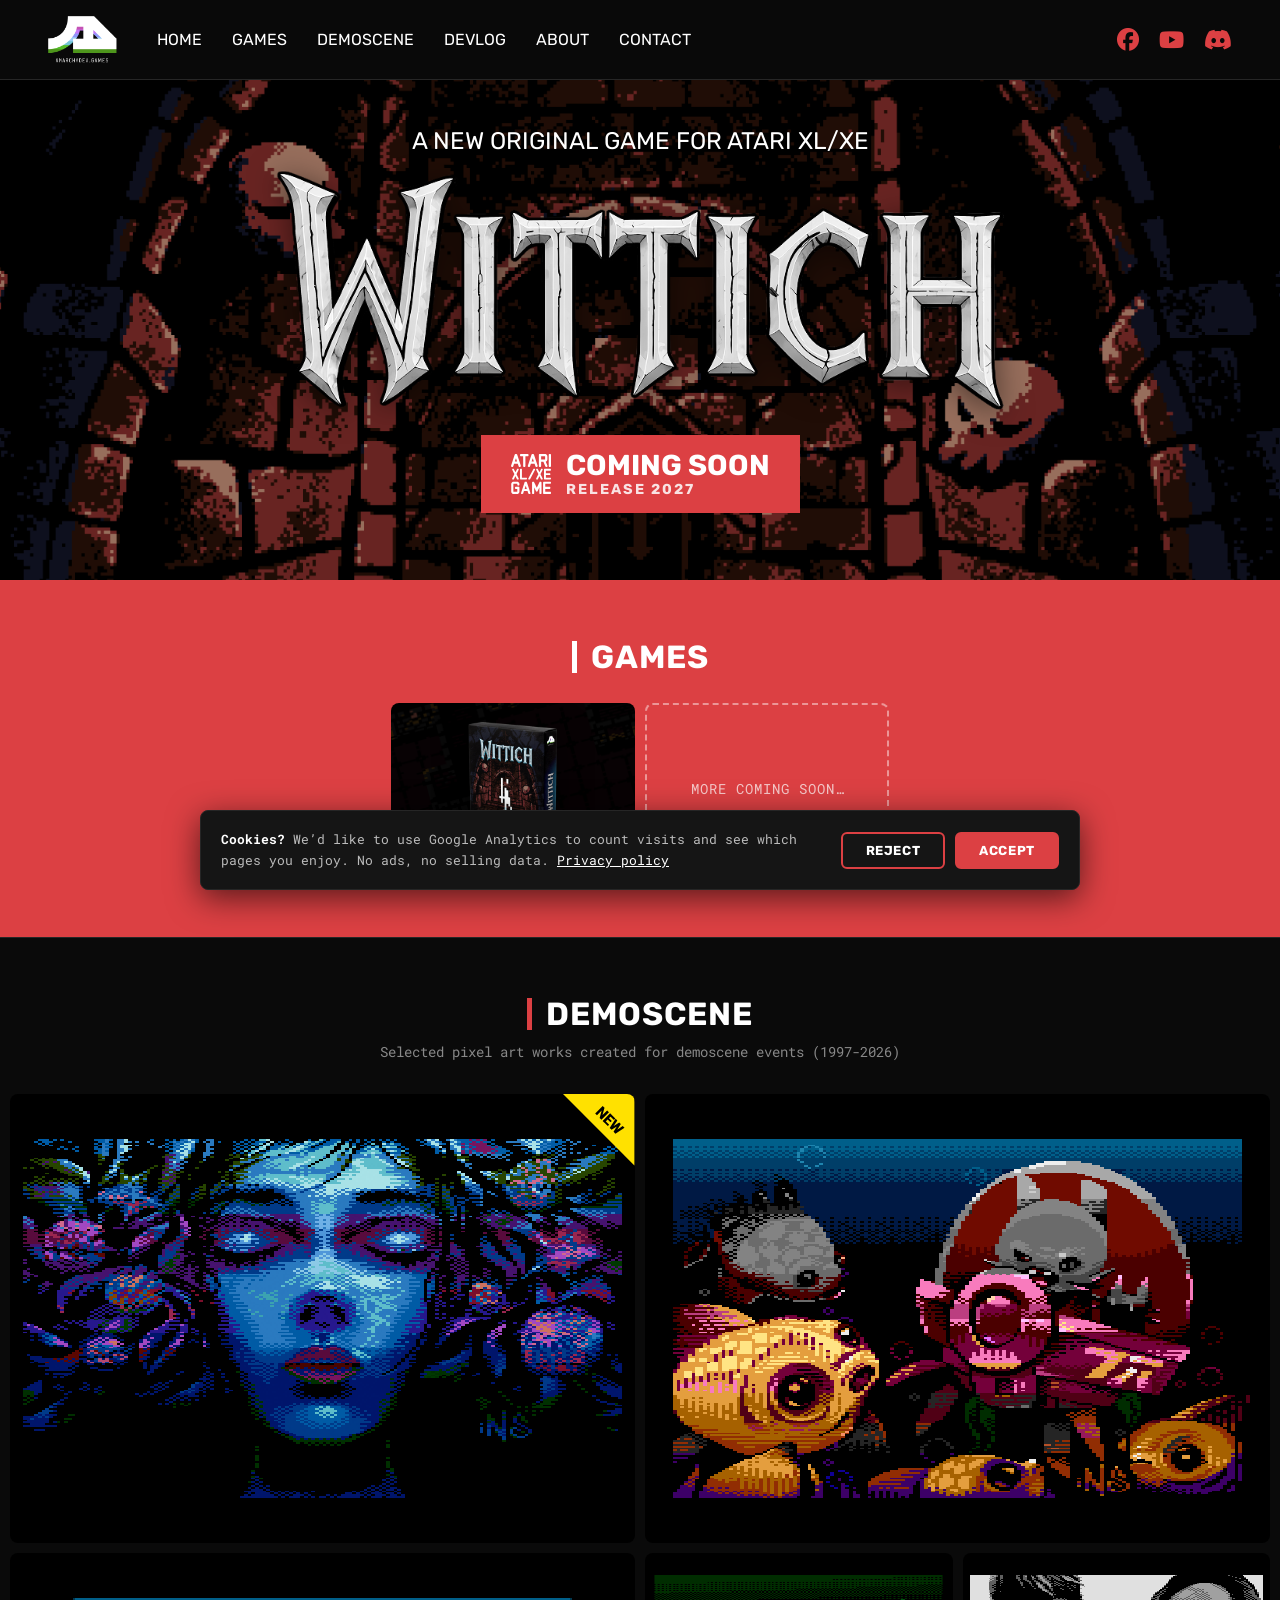
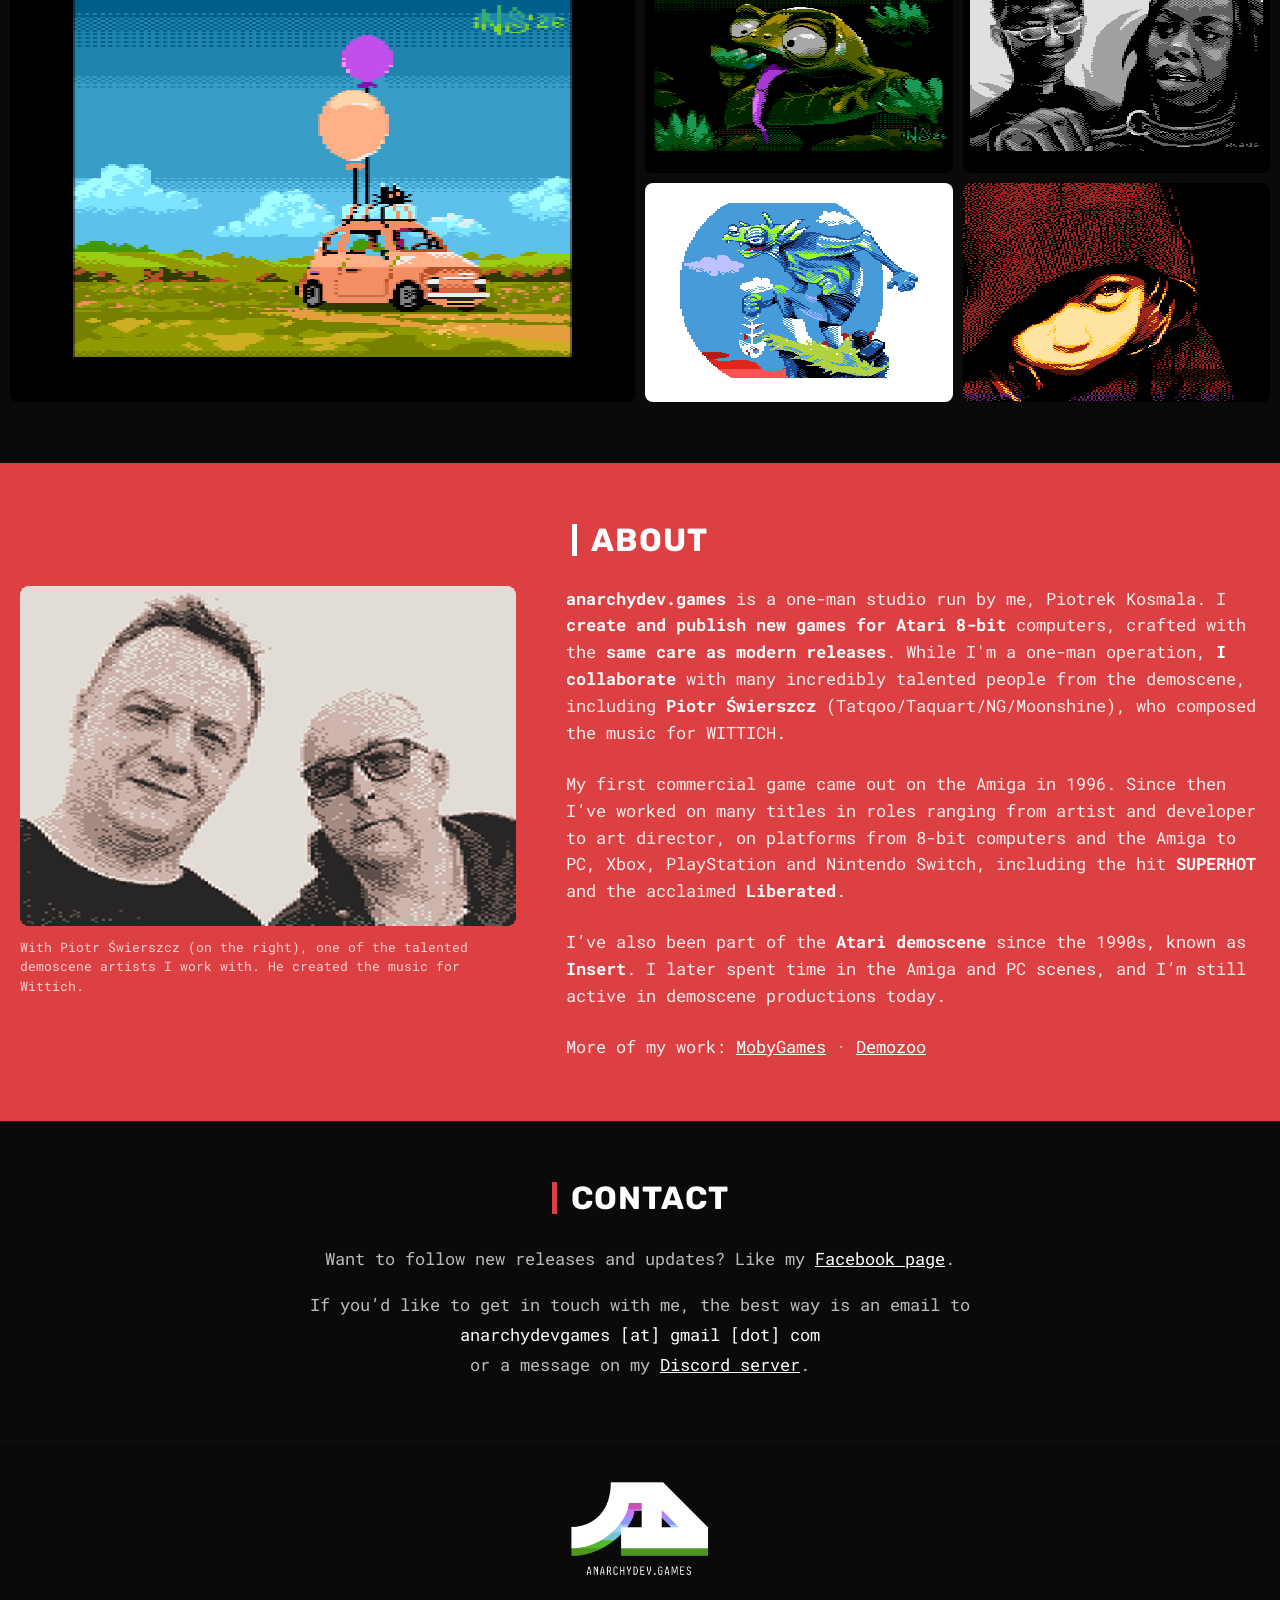
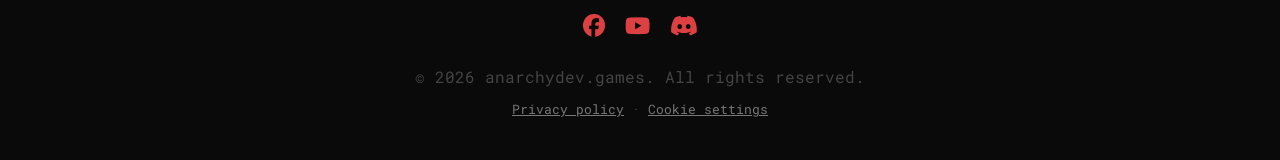
<file: index.html>
<!DOCTYPE html>
<html lang="en">

<head>
    <meta charset="UTF-8">
    <meta name="viewport" content="width=device-width, initial-scale=1.0">
    <title>anarchydev.games – New Atari XL/XE Games by Piotr Kosmala</title>

    <!-- SEO: opis, adres kanoniczny, roboty -->
    <meta name="description" content="Indie studio by Piotr Kosmala (Insert) making new games for Atari XL/XE 8-bit computers. Wittich, an arcade action game on cartridge, arrives in 2027.">
    <meta name="keywords" content="Atari XL/XE, Atari 8-bit, new Atari game, Atari homebrew, retro game, retrogaming, Atari cartridge, physical release, boxed edition, pixel art, demoscene, Insert, Wittich, arcade action, atariXLXE">
    <!-- Weryfikacja własności strony w Google Search Console -->
    <meta name="google-site-verification" content="aCp5-JphRHPpeMXi25heJ_ia7dm0JB2164HbOrlaCqM">
    <meta name="author" content="Piotr Kosmala">
    <meta name="robots" content="index, follow, max-image-preview:large">
    <link rel="canonical" href="https://anarchydev.games/">
    <meta name="theme-color" content="#0a0a0a">

    <!-- Ikony strony -->
    <link rel="icon" href="/favicon.ico?v=e1b9aa14" sizes="any">
    <link rel="icon" type="image/png" sizes="32x32" href="/images/favicon-32.png?v=d7dcf92a">
    <link rel="apple-touch-icon" href="/apple-touch-icon.png?v=a45a132c">

    <!-- Podgląd przy udostępnianiu (Facebook, Discord, Messenger, X) -->
    <meta property="og:type" content="website">
    <meta property="og:site_name" content="anarchydev.games">
    <meta property="og:locale" content="en_US">
    <meta property="og:url" content="https://anarchydev.games/">
    <meta property="og:title" content="anarchydev.games – New Atari XL/XE Games">
    <meta property="og:description" content="Indie studio by Piotr Kosmala (Insert) making new games for Atari XL/XE 8-bit computers. Wittich, an arcade action game on cartridge, arrives in 2027.">
    <meta property="og:image" content="https://anarchydev.games/images/og-wittich.jpg">
    <meta property="og:image:width" content="1200">
    <meta property="og:image:height" content="630">
    <meta property="og:image:alt" content="Wittich boxed edition and cartridge for Atari XL/XE">
    <meta name="twitter:card" content="summary_large_image">
    <meta name="twitter:title" content="anarchydev.games – New Atari XL/XE Games">
    <meta name="twitter:description" content="Indie studio by Piotr Kosmala (Insert) making new games for Atari XL/XE 8-bit computers. Wittich, an arcade action game on cartridge, arrives in 2027.">
    <meta name="twitter:image" content="https://anarchydev.games/images/og-wittich.jpg">

    <!-- Dane strukturalne dla Google i AI: studio, autor, strona -->
    <script type="application/ld+json">
{
  "@context": "https://schema.org",
  "@graph": [
    {
      "@type": "Organization",
      "@id": "https://anarchydev.games/#studio",
      "name": "anarchydev.games",
      "alternateName": [
        "AnarchyDev Games",
        "Anarchy Dev Games"
      ],
      "url": "https://anarchydev.games/",
      "logo": "https://anarchydev.games/images/icon-512.png",
      "description": "One-man indie game studio making and publishing new original games for Atari XL/XE (Atari 8-bit) computers, released on cartridge.",
      "founder": {
        "@id": "https://anarchydev.games/#piotr"
      },
      "sameAs": [
        "https://www.facebook.com/AnarchyDevGames/",
        "https://www.youtube.com/@anarchydevgames4747",
        "https://discord.gg/da7KRVg4D2"
      ]
    },
    {
      "@type": "Person",
      "@id": "https://anarchydev.games/#piotr",
      "name": "Piotr Kosmala",
      "alternateName": "Insert",
      "jobTitle": "Game developer and pixel artist",
      "url": "https://anarchydev.games/#about",
      "description": "Game developer, pixel artist and demoscene artist (Insert). Making games since 1996, including SUPERHOT and Liberated. Active on the Atari demoscene since the 1990s.",
      "knowsAbout": [
        "Atari XL/XE",
        "Atari 8-bit",
        "pixel art",
        "demoscene",
        "game development"
      ],
      "sameAs": [
        "https://www.mobygames.com/person/250112/piotr-kosmala/",
        "https://demozoo.org/sceners/5551/"
      ]
    },
    {
      "@type": "WebSite",
      "@id": "https://anarchydev.games/#website",
      "url": "https://anarchydev.games/",
      "name": "anarchydev.games",
      "inLanguage": "en",
      "publisher": {
        "@id": "https://anarchydev.games/#studio"
      }
    }
  ]
}
    </script>

    <!-- Google Fonts: Rubik for titles, Roboto Mono for text -->
    <link rel="preconnect" href="https://fonts.googleapis.com">
    <link rel="preconnect" href="https://fonts.gstatic.com" crossorigin>
    <link href="https://fonts.googleapis.com/css2?family=Roboto+Mono:wght@400;700&family=Rubik:wght@700&display=swap"
        rel="stylesheet">

    <!-- FontAwesome for Icons -->
    <link rel="stylesheet" href="https://cdnjs.cloudflare.com/ajax/libs/font-awesome/6.4.0/css/all.min.css">

    <!-- Custom CSS -->
    <link rel="stylesheet" href="style.css?v=8ff083ed">

    <!-- Google Analytics + baner zgody na cookies -->
    <script src="analytics.js?v=5c7e90a2" defer></script>
<script>/* deploy: odświeżenie po nowej wersji */(function(){var v="4cccad15c8c8";function c(){if(!window.fetch)return;fetch('/version.json?t='+Date.now(),{cache:'no-store'}).then(function(r){return r.ok?r.json():null}).then(function(d){if(!d||!d.v||d.v===v)return;var k='site-reloaded-'+d.v;try{if(sessionStorage.getItem(k))return;sessionStorage.setItem(k,'1')}catch(e){return}location.reload()}).catch(function(){})}c();addEventListener('pageshow',function(e){if(e.persisted)c()})})();</script>
</head>

<body id="page-top">
    <div id="top"></div>
    <!-- Header -->
    <header id="main-header">
        <div class="header-left">
            <div class="logo">
                <img src="images/AnarchyDevLogo.png?v=8005fb1b" alt="anarchydev.games logo" class="header-logo-img">
            </div>
            <nav class="main-menu">
                <ul>
                    <li><a href="#top">Home</a></li>
                    <li><a href="#games">Games</a></li>
                    <li><a href="#demoscene">Demoscene</a></li>
                    <li><a href="devlog/">Devlog</a></li>
                    <li><a href="#about">About</a></li>
                    <li><a href="#contact">Contact</a></li>
                </ul>
            </nav>
        </div>
        <div class="header-right social-icons">
            <a href="https://www.facebook.com/AnarchyDevGames/" target="_blank" aria-label="Facebook"><i
                    class="fa-brands fa-facebook"></i></a>
            <a href="https://www.youtube.com/@anarchydevgames4747" target="_blank" aria-label="YouTube"><i class="fa-brands fa-youtube"></i></a>
            <a href="https://discord.gg/da7KRVg4D2" target="_blank" aria-label="Discord"><i class="fa-brands fa-discord"></i></a>
        </div>
    </header>

    <!-- Banner Section -->
    <section id="home" class="banner-section">
        <h1 class="visually-hidden">anarchydev.games – new original games for Atari XL/XE computers</h1>
        <p class="banner-subtitle">A new original game for Atari XL/XE</p>
        <img src="images/WittichLogo.png?v=3eced7e5" alt="Wittich – new arcade action game for Atari XL/XE" class="game-logo">
        <a href="wittich/" class="btn btn-banner">
            <img src="images/AtariXlXEGame.svg?v=e4c9d0bc" alt="Atari XL/XE Game" class="btn-icon">
            <span class="btn-banner-text">
                Coming Soon
                <span class="btn-banner-release">Release 2027</span>
            </span>
        </a>
    </section>

    <!-- Games Section -->
    <section id="games" class="games-section section-padding">
        <div class="container container-full">
            <h2 class="section-title">Games</h2>
            <div class="games-full-width">
                <a href="wittich/" class="btn-game-blue">
                    <img src="wittich/images/box2.png?v=9aa3727f" alt="Wittich – boxed edition for Atari XL/XE" class="game-box-img">
                    <div class="demoscene-overlay">
                        <div class="demoscene-info">
                            <h3 class="demoscene-title">Wittich</h3>
                            <p class="demoscene-desc">A new original game<br>for Atari XL/XE</p>
                        </div>
                    </div>
                    <span class="game-release">Release 2027</span>
                </a>
                <div class="game-placeholder">More coming soon…</div>
            </div>
        </div>
    </section>

    <!-- Demoscene Section -->
    <section id="demoscene" class="demoscene-section section-padding">
        <div class="container container-full">
            <h2 class="section-title">Demoscene</h2>
            <p class="section-subtitle">Selected pixel art works created for demoscene events (1997-2026)</p>
            <div class="demoscene-grid">
                <a href="https://demozoo.org/graphics/400692/" target="_blank" class="demoscene-item tile-big">
                    <img src="images/NewTag.svg?v=bf2a46ca" alt="" class="badge-new">
                    <img src="images/demoscene/Undertow.png?v=0bda1a95" alt="Undertow – Atari XL/XE pixel art by Insert, 2nd place at Silly Venture WE 2026">
                    <div class="demoscene-overlay">
                        <div class="demoscene-info">
                            <h3 class="demoscene-title">Undertow</h3>
                            <p class="demoscene-desc">2nd place at Silly Venture WE 2026<br>Atari XL/XE Graphics
                                Competition</p>
                        </div>
                    </div>
                </a>

                <a href="https://demozoo.org/graphics/395416/" target="_blank" class="demoscene-item tile-big">
                    <img src="images/demoscene/Dive.png?v=f6fb4d82" alt="Dive – Atari XL/XE pixel art by Insert, 1st place at Silly Venture SE 2026">
                    <div class="demoscene-overlay">
                        <div class="demoscene-info">
                            <h3 class="demoscene-title">Dive</h3>
                            <p class="demoscene-desc">1st place at Silly Venture SE 2026<br>Atari XL/XE Graphics
                                Competition</p>
                        </div>
                    </div>
                </a>

                <a href="https://demozoo.org/graphics/394300/" target="_blank" class="demoscene-item tile-big">
                    <img src="images/demoscene/whimsy.png?v=36246c61" alt="Whimsy – pixel art by Insert, 5th place at Lost Party 2026">
                    <div class="demoscene-overlay">
                        <div class="demoscene-info">
                            <h3 class="demoscene-title">Whimsy</h3>
                            <p class="demoscene-desc">5th place at Lost Party 2026<br>Graphics Competition</p>
                        </div>
                    </div>
                </a>

                <a href="https://demozoo.org/graphics/394298/" target="_blank" class="demoscene-item">
                    <img src="images/demoscene/lick.png?v=318094a1" alt="Lick – pixel art by Insert, 3rd place at Lost Party 2026">
                    <div class="demoscene-overlay">
                        <div class="demoscene-info">
                            <h3 class="demoscene-title">Lick</h3>
                            <p class="demoscene-desc">3rd place at Lost Party 2026<br>Graphics Competition</p>
                        </div>
                    </div>
                </a>

                <a href="https://demozoo.org/graphics/128148/" target="_blank" class="demoscene-item">
                    <img src="images/demoscene/pleasure.png?v=b3dd29f7" alt="Pleasure – Atari XL/XE pixel art by Insert, Silly Venture 2014">
                    <div class="demoscene-overlay">
                        <div class="demoscene-info">
                            <h3 class="demoscene-title">Pleasure</h3>
                            <p class="demoscene-desc">14th place at Silly Venture 2014 Atari XL/XE<br>Graphics
                                Competition</p>
                        </div>
                    </div>
                </a>

                <a href="https://demozoo.org/graphics/81619/" target="_blank" class="demoscene-item">
                    <img src="images/demoscene/potwor.png?v=db309c70" alt="Potwor – Atari XL/XE pixel art by Insert, 2nd place at Fortification 2013">
                    <div class="demoscene-overlay">
                        <div class="demoscene-info">
                            <h3 class="demoscene-title">Potwor</h3>
                            <p class="demoscene-desc">2nd place at Fortification 2013 Atari XL/XE<br>Graphics
                                Competition</p>
                        </div>
                    </div>
                </a>

                <a href="https://demozoo.org/graphics/56535/" target="_blank" class="demoscene-item">
                    <img src="images/demoscene/vampire.png?v=ad65b459" alt="Vampire – Atari XL/XE pixel art by Insert, 1st place at Silly Venture 2010">
                    <div class="demoscene-overlay">
                        <div class="demoscene-info">
                            <h3 class="demoscene-title">Vampire</h3>
                            <p class="demoscene-desc">1st place at Silly Venture 2010 Atari XL/XE<br>Graphics
                                Competition</p>
                        </div>
                    </div>
                </a>
            </div>
        </div>
    </section>

    <!-- About Section -->
    <section id="about" class="about-section section-padding">
        <div class="container container-text">
            <h2 class="section-title">About</h2>
            <div class="about-content">
                <div class="about-image-wrapper">
                    <figure class="about-figure">
                        <img src="images/team.png?v=7acbed76" alt="Piotr Kosmala (Insert) with musician Piotr Świerszcz" class="about-main-image">
                        <figcaption class="about-caption">With Piotr Świerszcz (on the right), one of the talented demoscene artists I work with. He created the music for Wittich.</figcaption>
                    </figure>
                </div>
                <div class="about-text">
                    <p><strong>anarchydev.games</strong> is a one-man studio run by me, Piotrek Kosmala. I <strong>create and publish new games for Atari 8-bit</strong> computers, crafted with the <strong>same care as modern releases</strong>. While I'm a one-man operation, <strong>I collaborate</strong> with many incredibly talented people from the demoscene, including <strong>Piotr Świerszcz</strong> (Tatqoo/Taquart/NG/Moonshine), who composed the music for WITTICH.</p>
                    <p>My first commercial game came out on the Amiga in 1996. Since then I’ve worked on many titles in roles ranging from artist and developer to art director, on platforms from 8-bit computers and the Amiga to PC, Xbox, PlayStation and Nintendo Switch, including the hit <strong>SUPERHOT</strong> and the acclaimed <strong>Liberated</strong>.</p>
                    <p>I’ve also been part of the <strong>Atari demoscene</strong> since the 1990s, known as <strong>Insert</strong>. I later spent time in the Amiga and PC scenes, and I’m still active in demoscene productions today.</p>
                    <p>More of my work: <a href="https://www.mobygames.com/person/250112/piotr-kosmala/" target="_blank">MobyGames</a> · <a href="https://demozoo.org/sceners/5551/" target="_blank">Demozoo</a></p>
                </div>
            </div>
        </div>
    </section>

    <!-- Contact Section -->
    <section id="contact" class="contact-section section-padding">
        <div class="container container-text">
            <h2 class="section-title">Contact</h2>
            <div class="contact-text">
                <p>Want to follow new releases and updates? Like my <a
                        href="https://www.facebook.com/AnarchyDevGames/" target="_blank">Facebook page</a>.</p>
                <p>If you’d like to get in touch with me, the best way is an email to
                        <span class="email-masked">anarchydevgames [at] gmail [dot] com</span><br>or a message on my <a
                        href="https://discord.gg/da7KRVg4D2" target="_blank">Discord server</a>.</p>
            </div>
        </div>
    </section>

    <!-- Footer -->
    <footer style="padding: 40px 0; border-top: 1px solid #111; text-align: center;">
        <div class="container">
            <img src="images/AnarchyDevLogo.png?v=8005fb1b" alt="AnarchyDev Games" class="footer-logo">
            <div class="footer-social social-icons"
                style="margin-bottom: 20px; font-size: 1.5rem; display: flex; justify-content: center; gap: 20px;">
                <a href="https://www.facebook.com/AnarchyDevGames/" target="_blank" aria-label="Facebook"><i class="fa-brands fa-facebook"></i></a>
                <a href="https://www.youtube.com/@anarchydevgames4747" target="_blank" aria-label="YouTube"><i class="fa-brands fa-youtube"></i></a>
                <a href="https://discord.gg/da7KRVg4D2" target="_blank" aria-label="Discord"><i class="fa-brands fa-discord"></i></a>
            </div>
            <p style="color: #444;">&copy; 2026 anarchydev.games. All rights reserved.</p>
            <p class="footer-links"><a href="privacy/">Privacy policy</a> &middot; <a href="#" data-cookie-settings>Cookie settings</a></p>
        </div>
    </footer>

</body>

</html>
</file>
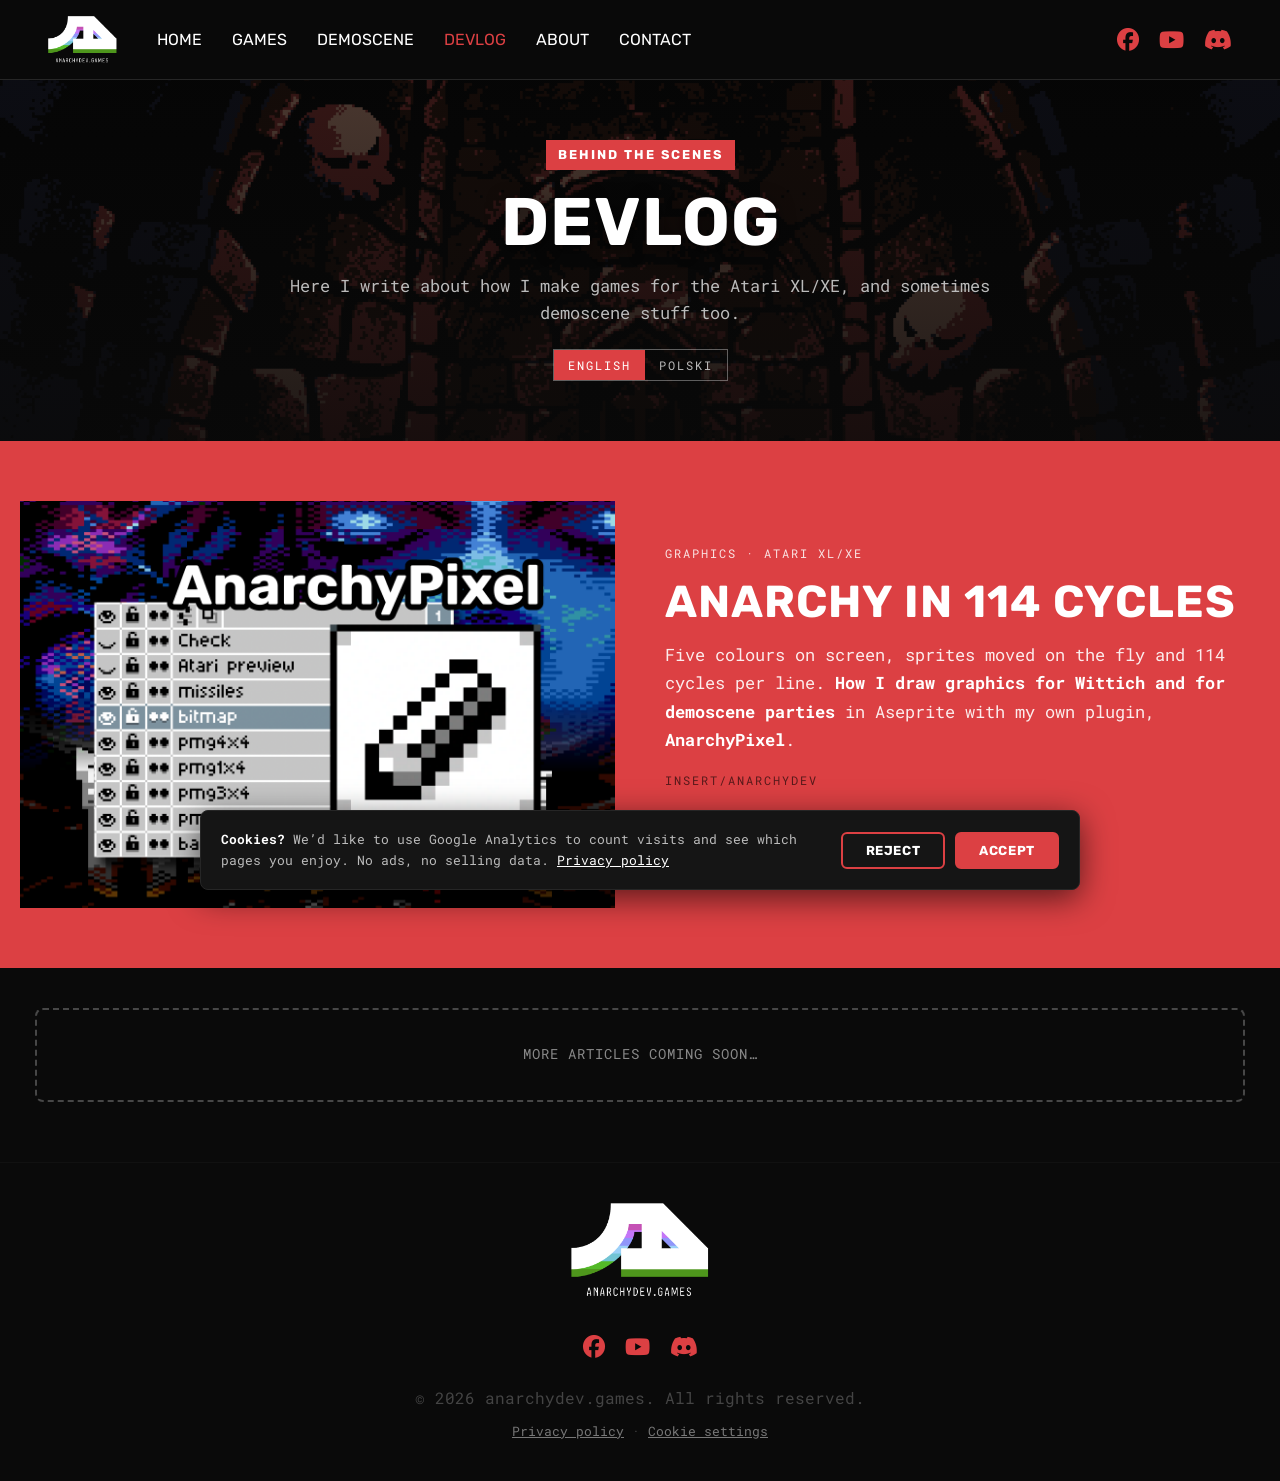
<file: devlog/index.html>
<!DOCTYPE html>
<html lang="en" data-title-en="Devlog – how I make Atari XL/XE games | anarchydev.games" data-title-pl="Devlog – jak robię gry na Atari XL/XE | anarchydev.games">

<head>
    <meta charset="UTF-8">
    <meta name="viewport" content="width=device-width, initial-scale=1.0">
    <title>Devlog – how I make Atari XL/XE games | anarchydev.games</title>
    <!-- Wersja PL pod przełącznikiem (adres z #pl) – ustawiamy ją przed wyświetleniem -->
    <script>if (location.hash === '#pl') document.documentElement.classList.add('lang-pl');</script>

    <!-- SEO -->
    <meta name="description" content="Devlog from anarchydev.games. How I make games for the Atari XL/XE, like our game Wittich, and sometimes demoscene stuff too. In English and Polish.">
    <meta name="author" content="Piotr Kosmala">
    <meta name="robots" content="index, follow, max-image-preview:large">
    <link rel="canonical" href="https://anarchydev.games/devlog/">
    <meta name="theme-color" content="#0a0a0a">

    <!-- Ikony strony -->
    <link rel="icon" href="/favicon.ico?v=e1b9aa14" sizes="any">
    <link rel="icon" type="image/png" sizes="32x32" href="/images/favicon-32.png?v=d7dcf92a">
    <link rel="apple-touch-icon" href="/apple-touch-icon.png?v=a45a132c">

    <!-- Podgląd przy udostępnianiu -->
    <meta property="og:type" content="website">
    <meta property="og:site_name" content="anarchydev.games">
    <meta property="og:locale" content="en_US">
    <meta property="og:locale:alternate" content="pl_PL">
    <meta property="og:url" content="https://anarchydev.games/devlog/">
    <meta property="og:title" content="Devlog – how I make Atari XL/XE games">
    <meta property="og:description" content="How I make games for the Atari XL/XE, like our game Wittich, and sometimes demoscene stuff too.">
    <meta property="og:image" content="https://anarchydev.games/images/og-wittich.jpg">
    <meta name="twitter:card" content="summary_large_image">

    <!-- Google Fonts i ikony – te same co na stronie głównej -->
    <link rel="preconnect" href="https://fonts.googleapis.com">
    <link rel="preconnect" href="https://fonts.gstatic.com" crossorigin>
    <link href="https://fonts.googleapis.com/css2?family=Roboto+Mono:wght@400;700&family=Rubik:wght@700&display=swap"
        rel="stylesheet">
    <link rel="stylesheet" href="https://cdnjs.cloudflare.com/ajax/libs/font-awesome/6.4.0/css/all.min.css">

    <link rel="stylesheet" href="/style.css?v=8ff083ed">
    <link rel="stylesheet" href="/devlog/devlog.css?v=7b8cb292">
    <script src="/devlog/lang.js?v=7245b912" defer></script>

    <!-- Google Analytics + baner zgody na cookies -->
    <script src="/analytics.js?v=5c7e90a2" defer></script>
<script>/* deploy: odświeżenie po nowej wersji */(function(){var v="4cccad15c8c8";function c(){if(!window.fetch)return;fetch('/version.json?t='+Date.now(),{cache:'no-store'}).then(function(r){return r.ok?r.json():null}).then(function(d){if(!d||!d.v||d.v===v)return;var k='site-reloaded-'+d.v;try{if(sessionStorage.getItem(k))return;sessionStorage.setItem(k,'1')}catch(e){return}location.reload()}).catch(function(){})}c();addEventListener('pageshow',function(e){if(e.persisted)c()})})();</script>
</head>

<body id="page-top" data-content-group="devlog">
    <!-- Header – ten sam co na stronie głównej -->
    <header id="main-header">
        <div class="header-left">
            <div class="logo">
                <a href="/"><img src="/images/AnarchyDevLogo.png?v=8005fb1b" alt="anarchydev.games logo" class="header-logo-img"></a>
            </div>
            <nav class="main-menu">
                <ul>
                    <li><a href="/">Home</a></li>
                    <li><a href="/#games">Games</a></li>
                    <li><a href="/#demoscene">Demoscene</a></li>
                    <li><a href="/devlog/" class="active" aria-current="page">Devlog</a></li>
                    <li><a href="/#about">About</a></li>
                    <li><a href="/#contact">Contact</a></li>
                </ul>
            </nav>
        </div>
        <div class="header-right social-icons">
            <a href="https://www.facebook.com/AnarchyDevGames/" target="_blank" aria-label="Facebook"><i class="fa-brands fa-facebook"></i></a>
            <a href="https://www.youtube.com/@anarchydevgames4747" target="_blank" aria-label="YouTube"><i class="fa-brands fa-youtube"></i></a>
            <a href="https://discord.gg/da7KRVg4D2" target="_blank" aria-label="Discord"><i class="fa-brands fa-discord"></i></a>
        </div>
    </header>

    <section class="page-banner">
        <span class="banner-kicker"><span class="i18n" lang="en">Behind the scenes</span><span class="i18n" lang="pl">Kulisy</span></span>
        <h1>Devlog</h1>
        <p class="banner-lead"><span class="i18n" lang="en">Here I write about how I make games for the Atari XL/XE, and sometimes demoscene stuff too.</span><span class="i18n" lang="pl">Tu piszę, jak robię gry na Atari XL/XE, a czasem też rzeczy demoscenowe.</span></p>
        <div class="lang-switch" role="group" aria-label="Language / Język">
            <button type="button" data-set-lang="en" lang="en">English</button>
            <button type="button" data-set-lang="pl" lang="pl">Polski</button>
        </div>
    </section>

    <section aria-label="Articles">
        <!-- Każdy artykuł to czerwony pas na całą szerokość strony (jak sekcja About na stronie głównej) -->
        <a class="article-row" href="/devlog/anarchy-in-114-cycles/" data-keep-lang data-track-article="anarchy-in-114-cycles">
            <div class="article-row-inner">
                <div class="article-row-media">
                    <img src="/devlog/DevlogArticlePicture01.png?v=4250c6b0" width="1400" height="1000" alt="AnarchyPixel – Aseprite layers set up for Atari XL/XE graphics: Check, bitmap, missiles and PMG players">
                </div>
                <div class="article-row-body">
                    <span class="article-row-tag"><span class="i18n" lang="en">Graphics</span><span class="i18n" lang="pl">Grafika</span> · Atari XL/XE</span>
                    <h2><span class="i18n" lang="en">Anarchy in 114 Cycles</span><span class="i18n" lang="pl">Anarchia w 114 cyklach</span></h2>
                    <p class="i18n" lang="en">Five colours on screen, sprites moved on the fly and 114 cycles per line. <strong>How I draw
                        graphics for Wittich and for demoscene parties</strong> in Aseprite with my own plugin, <strong>AnarchyPixel</strong>.</p>
                    <p class="i18n" lang="pl">Pięć kolorów na ekranie, duszki przestawiane w locie i 114 cykli na linię. <strong>Jak rysuję
                        grafiki do gry Wittich i na party demoscenowe</strong> w Aseprite z własnym pluginem <strong>AnarchyPixel</strong>.</p>
                    <span class="article-row-author">Insert/Anarchydev</span>
                    <span class="article-row-more"><span class="i18n" lang="en">Read the article</span><span class="i18n" lang="pl">Czytaj artykuł</span></span>
                </div>
            </div>
        </a>

        <div class="articles-soon-wrap">
            <div class="articles-soon"><span class="i18n" lang="en">More articles coming soon…</span><span class="i18n" lang="pl">Kolejne artykuły wkrótce…</span></div>
        </div>
    </section>

    <!-- Footer – ten sam co na stronie głównej -->
    <footer style="padding: 40px 0; border-top: 1px solid #111; text-align: center;">
        <div class="container">
            <img src="/images/AnarchyDevLogo.png?v=8005fb1b" alt="AnarchyDev Games" class="footer-logo">
            <div class="footer-social social-icons"
                style="margin-bottom: 20px; font-size: 1.5rem; display: flex; justify-content: center; gap: 20px;">
                <a href="https://www.facebook.com/AnarchyDevGames/" target="_blank" aria-label="Facebook"><i class="fa-brands fa-facebook"></i></a>
                <a href="https://www.youtube.com/@anarchydevgames4747" target="_blank" aria-label="YouTube"><i class="fa-brands fa-youtube"></i></a>
                <a href="https://discord.gg/da7KRVg4D2" target="_blank" aria-label="Discord"><i class="fa-brands fa-discord"></i></a>
            </div>
            <p style="color: #444;">&copy; 2026 anarchydev.games. All rights reserved.</p>
            <p class="footer-links"><a href="/privacy/">Privacy policy</a> &middot; <a href="#" data-cookie-settings>Cookie settings</a></p>
        </div>
    </footer>

</body>

</html>
</file>
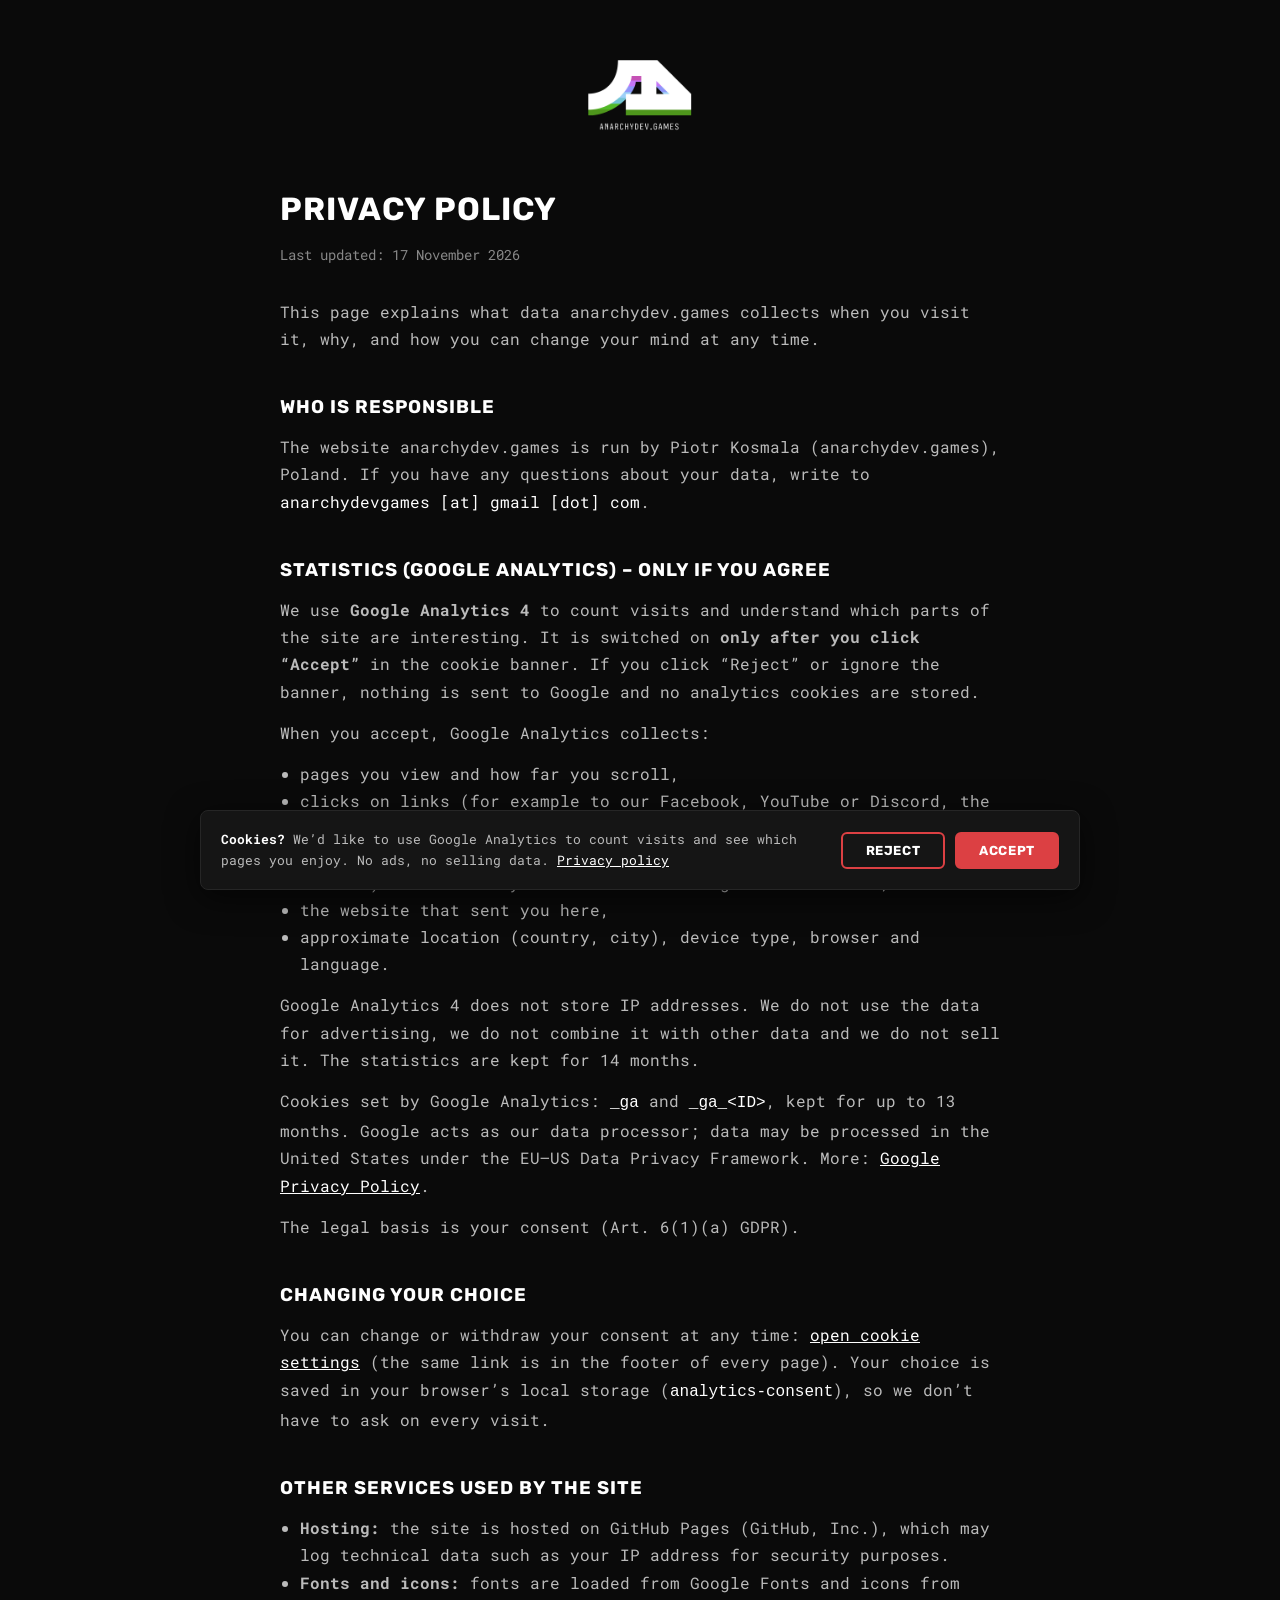
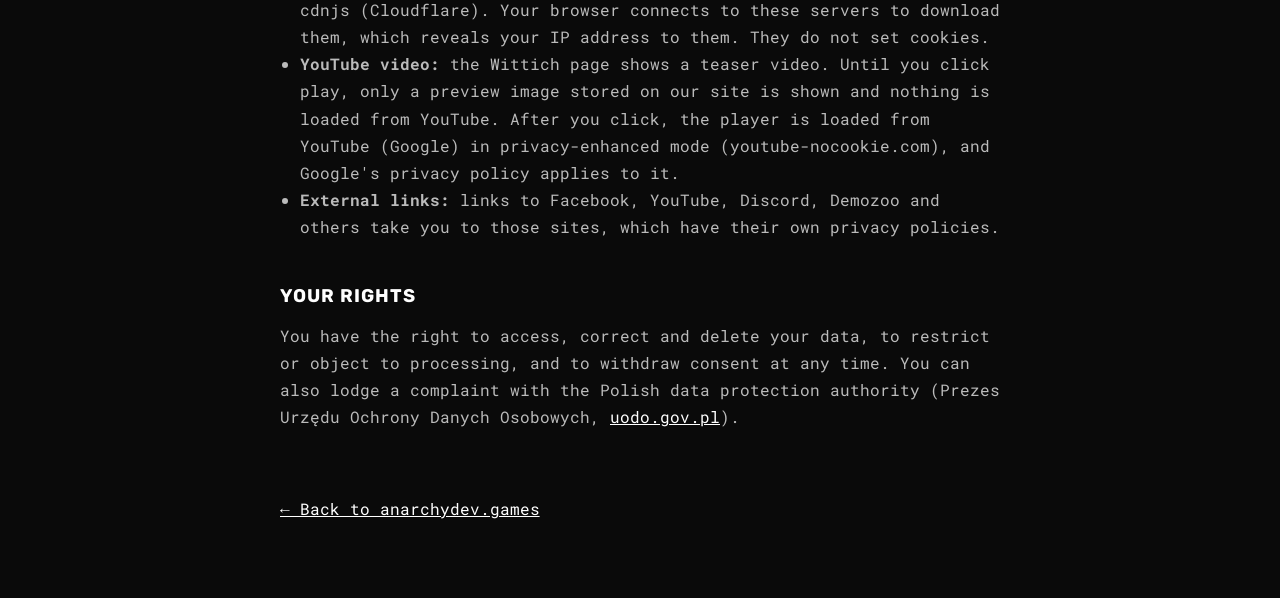
<file: privacy/index.html>
<!DOCTYPE html>
<html lang="en">

<head>
    <meta charset="UTF-8">
    <meta name="viewport" content="width=device-width, initial-scale=1.0">
    <title>Privacy policy – anarchydev.games</title>
    <meta name="description" content="Privacy and cookie policy of anarchydev.games: what data is collected with Google Analytics, why, and how to change your choice.">
    <link rel="canonical" href="https://anarchydev.games/privacy/">
    <link rel="icon" href="../favicon.ico?v=e1b9aa14" sizes="any">
    <link rel="icon" type="image/png" sizes="32x32" href="../images/favicon-32.png?v=d7dcf92a">
    <link rel="apple-touch-icon" href="../apple-touch-icon.png?v=a45a132c">

    <link rel="preconnect" href="https://fonts.googleapis.com">
    <link rel="preconnect" href="https://fonts.gstatic.com" crossorigin>
    <link href="https://fonts.googleapis.com/css2?family=Roboto+Mono:wght@400;700&family=Rubik:wght@700&display=swap"
        rel="stylesheet">
    <link rel="stylesheet" href="../style.css?v=8ff083ed">
    <style>
        .privacy {
            max-width: 760px;
            margin: 0 auto;
            padding: 60px var(--edge) 80px;
            color: var(--text-muted);
            line-height: 1.7;
        }

        .privacy-logo {
            display: block;
            width: max-content;
            margin: 0 auto 50px;
        }

        .privacy-logo img {
            height: 72px;
            width: auto;
            display: block;
        }

        .privacy h1 {
            font-family: var(--font-title);
            color: var(--text-color);
            font-size: 2rem;
            margin: 0 0 8px;
        }

        .privacy h2 {
            font-family: var(--font-title);
            color: var(--text-color);
            font-size: 1.15rem;
            margin: 40px 0 10px;
        }

        .privacy .updated {
            color: var(--text-dim);
            font-size: 0.85rem;
            margin-bottom: 30px;
        }

        .privacy p,
        .privacy ul {
            margin: 0 0 14px;
        }

        .privacy a {
            color: var(--text-color);
            text-decoration: underline;
        }

        .privacy ul {
            padding-left: 20px;
        }

        .privacy code {
            color: var(--text-color);
        }

        .privacy .back {
            display: inline-block;
            margin-top: 50px;
        }
    </style>

    <!-- Google Analytics + baner zgody na cookies -->
    <script src="../analytics.js?v=5c7e90a2" defer></script>
<script>/* deploy: odświeżenie po nowej wersji */(function(){var v="4cccad15c8c8";function c(){if(!window.fetch)return;fetch('/version.json?t='+Date.now(),{cache:'no-store'}).then(function(r){return r.ok?r.json():null}).then(function(d){if(!d||!d.v||d.v===v)return;var k='site-reloaded-'+d.v;try{if(sessionStorage.getItem(k))return;sessionStorage.setItem(k,'1')}catch(e){return}location.reload()}).catch(function(){})}c();addEventListener('pageshow',function(e){if(e.persisted)c()})})();</script>
</head>

<body>
    <main class="privacy">
        <a class="privacy-logo" href="../"><img src="../images/AnarchyDevLogo.png?v=8005fb1b" alt="anarchydev.games logo"></a>

        <h1>Privacy policy</h1>
        <p class="updated">Last updated: 17 November 2026</p>

        <p>This page explains what data anarchydev.games collects when you visit it, why, and how you can
            change your mind at any time.</p>

        <h2>Who is responsible</h2>
        <p>The website anarchydev.games is run by Piotr Kosmala (anarchydev.games), Poland. If you have any
            questions about your data, write to <span class="email-masked">anarchydevgames [at] gmail [dot] com</span>.</p>

        <h2>Statistics (Google Analytics) – only if you agree</h2>
        <p>We use <strong>Google Analytics 4</strong> to count visits and understand which parts of the site
            are interesting. It is switched on <strong>only after you click “Accept”</strong> in the cookie
            banner. If you click “Reject” or ignore the banner, nothing is sent to Google and no analytics
            cookies are stored.</p>
        <p>When you accept, Google Analytics collects:</p>
        <ul>
            <li>pages you view and how far you scroll,</li>
            <li>clicks on links (for example to our Facebook, YouTube or Discord, the Atari forums, or the e-mail
                link),</li>
            <li>in Devlog articles: how much of the article you have read (25, 50, 75 or 100%) and whether you
                switch between English and Polish,</li>
            <li>the website that sent you here,</li>
            <li>approximate location (country, city), device type, browser and language.</li>
        </ul>
        <p>Google Analytics 4 does not store IP addresses. We do not use the data for advertising, we do not
            combine it with other data and we do not sell it. The statistics are kept for 14 months.</p>
        <p>Cookies set by Google Analytics: <code>_ga</code> and <code>_ga_&lt;ID&gt;</code>, kept for up to
            13 months. Google acts as our data processor; data may be processed in the United States under the
            EU–US Data Privacy Framework. More: <a href="https://policies.google.com/privacy" target="_blank"
                rel="noreferrer">Google Privacy Policy</a>.</p>
        <p>The legal basis is your consent (Art. 6(1)(a) GDPR).</p>

        <h2>Changing your choice</h2>
        <p>You can change or withdraw your consent at any time: <a href="#" data-cookie-settings>open cookie
                settings</a> (the same link is in the footer of every page). Your choice is saved in your
            browser’s local storage (<code>analytics-consent</code>), so we don’t have to ask on every visit.</p>

        <h2>Other services used by the site</h2>
        <ul>
            <li><strong>Hosting:</strong> the site is hosted on GitHub Pages (GitHub, Inc.), which may log
                technical data such as your IP address for security purposes.</li>
            <li><strong>Fonts and icons:</strong> fonts are loaded from Google Fonts and icons from cdnjs
                (Cloudflare). Your browser connects to these servers to download them, which reveals your IP
                address to them. They do not set cookies.</li>
            <li><strong>YouTube video:</strong> the Wittich page shows a teaser video. Until you click play,
                only a preview image stored on our site is shown and nothing is loaded from YouTube. After you
                click, the player is loaded from YouTube (Google) in privacy-enhanced mode
                (youtube-nocookie.com), and Google's privacy policy applies to it.</li>
            <li><strong>External links:</strong> links to Facebook, YouTube, Discord, Demozoo and others take you
                to those sites, which have their own privacy policies.</li>
        </ul>

        <h2>Your rights</h2>
        <p>You have the right to access, correct and delete your data, to restrict or object to processing,
            and to withdraw consent at any time. You can also lodge a complaint with the Polish data protection
            authority (Prezes Urzędu Ochrony Danych Osobowych, <a href="https://uodo.gov.pl" target="_blank"
                rel="noreferrer">uodo.gov.pl</a>).</p>

        <a class="back" href="../">&larr; Back to anarchydev.games</a>
    </main>
</body>

</html>
</file>
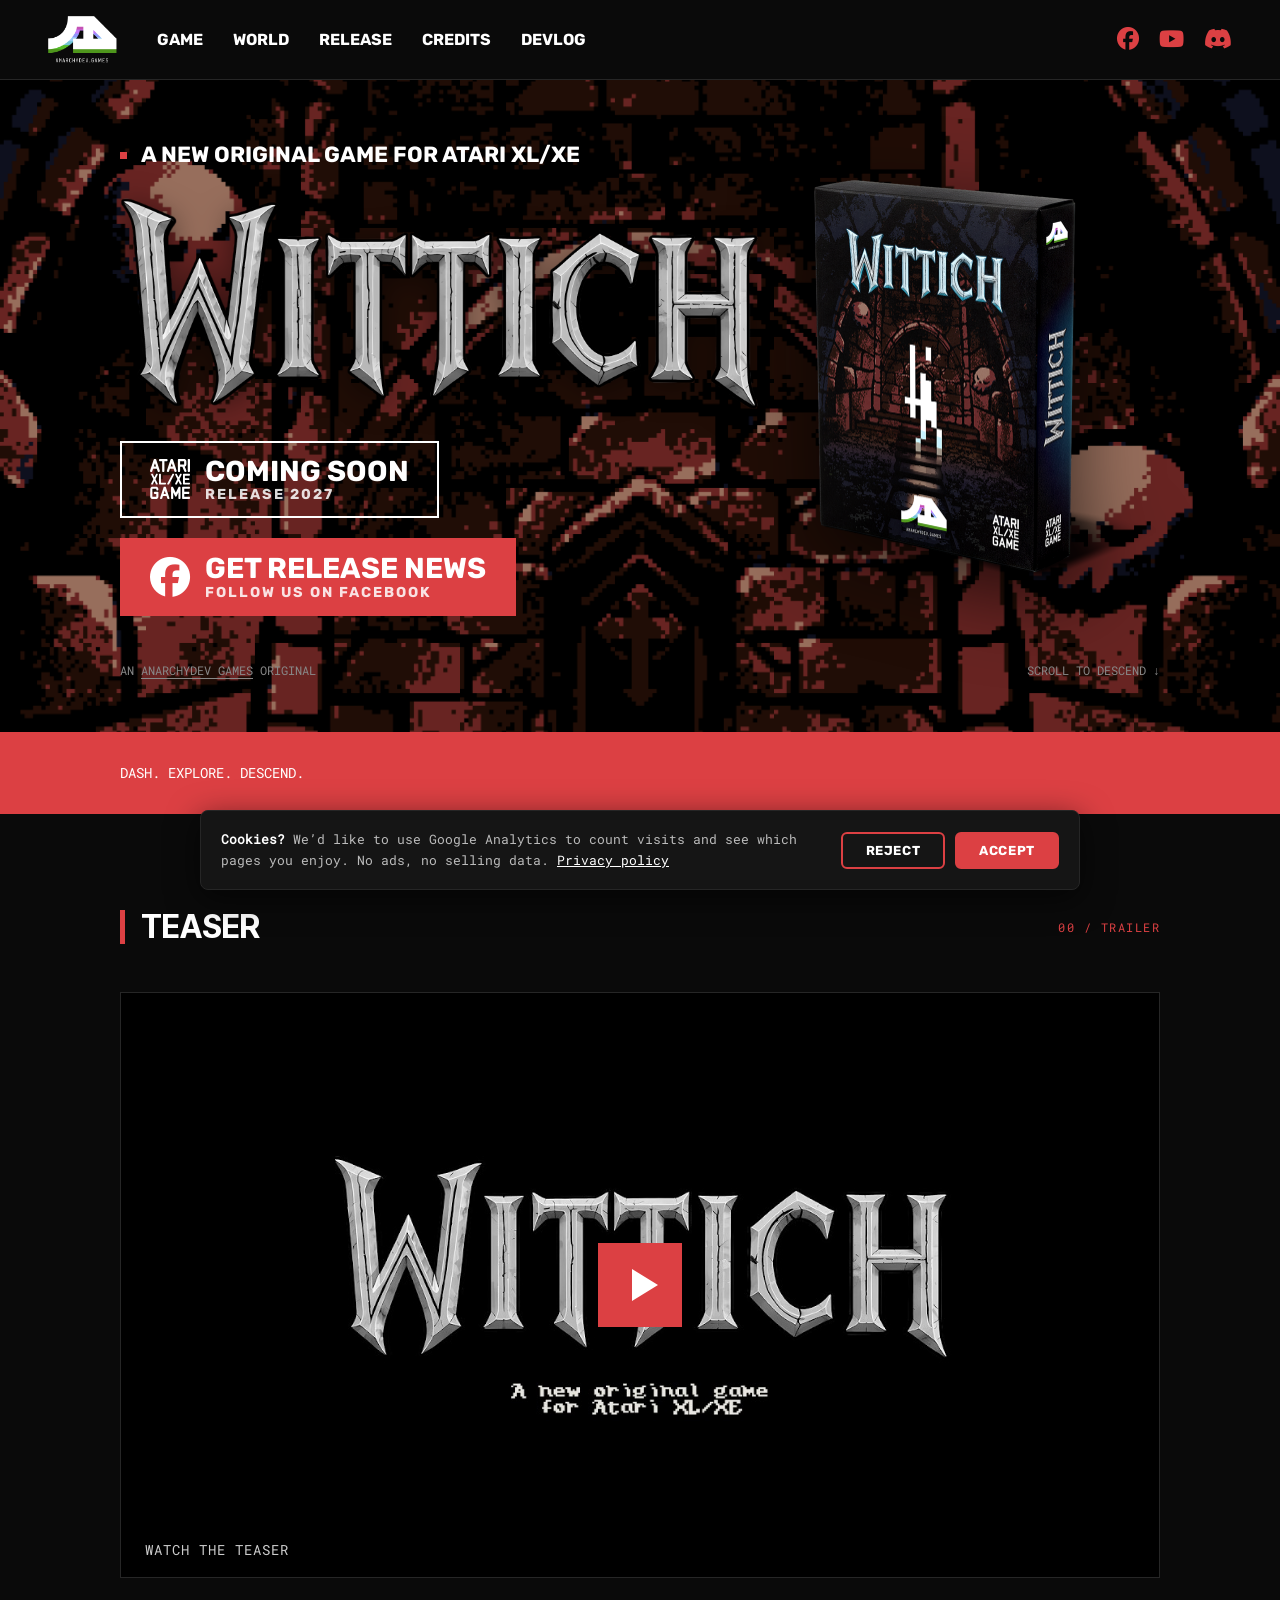
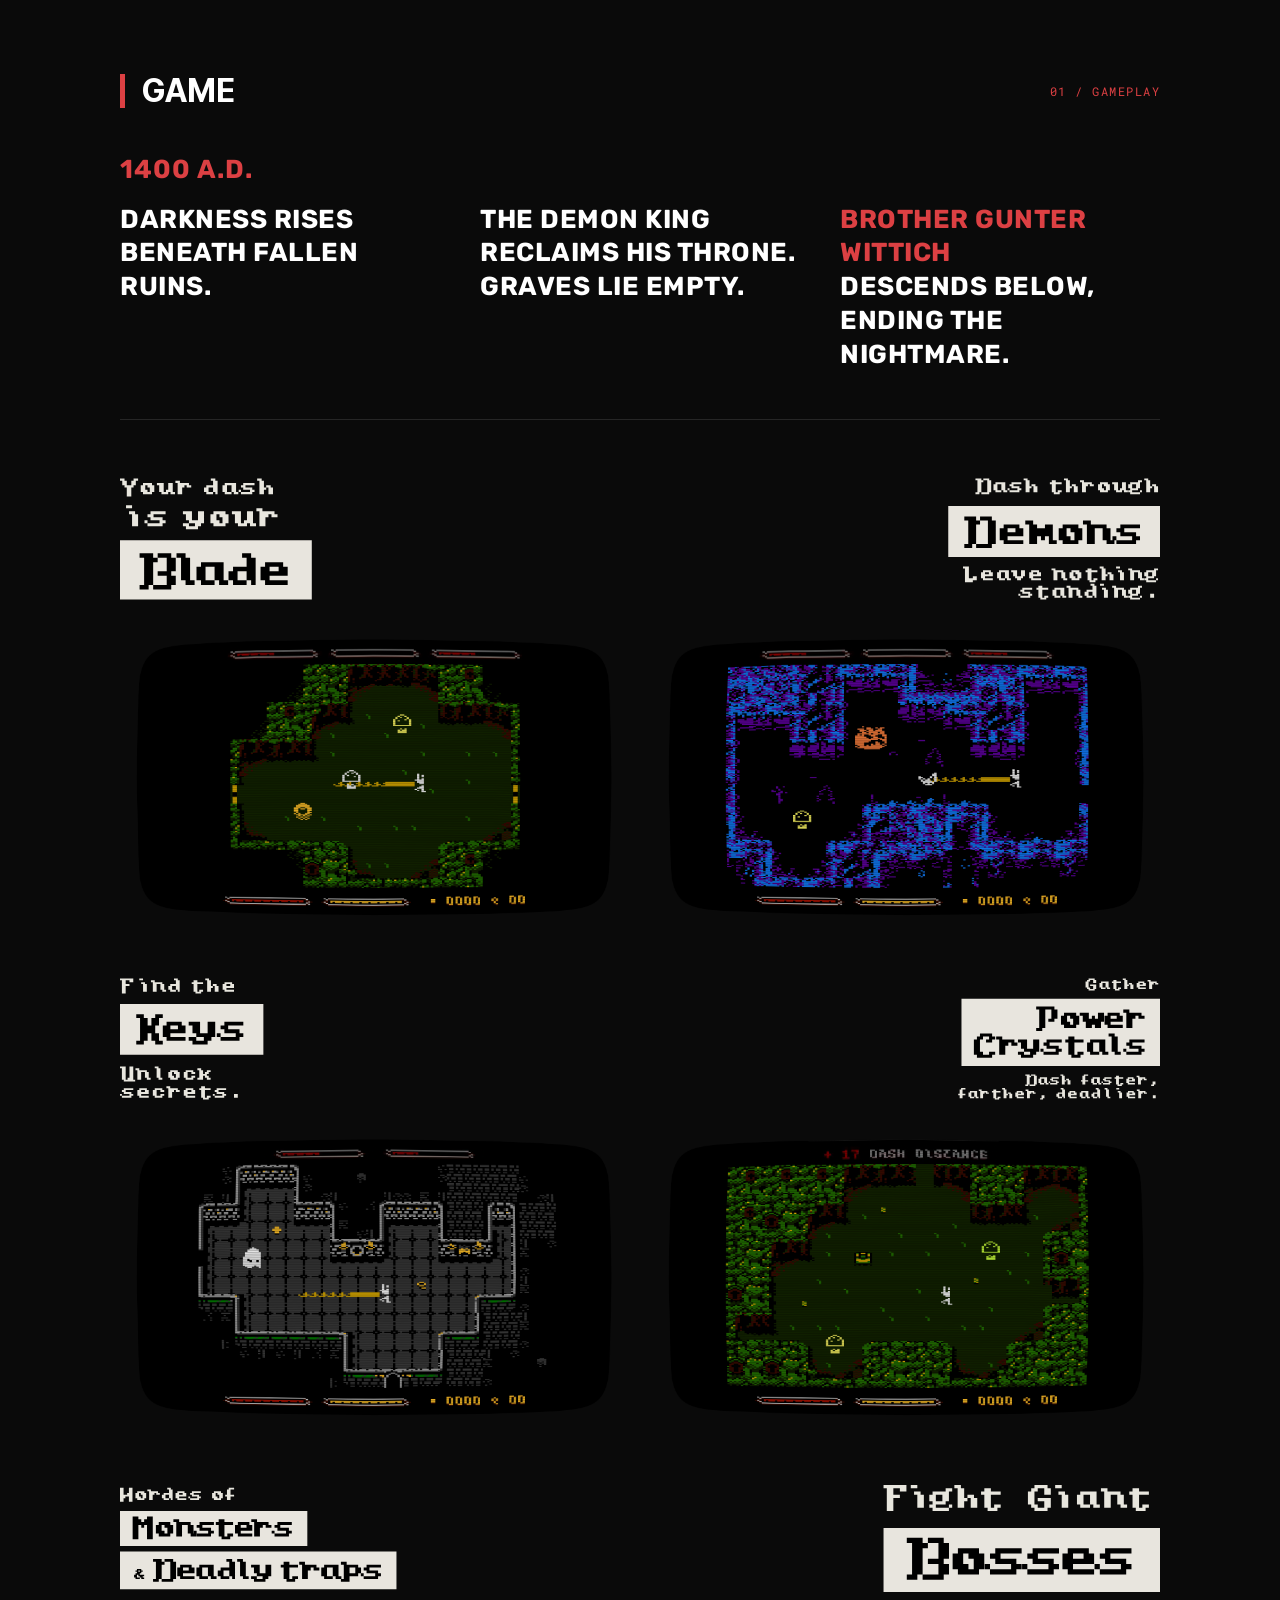
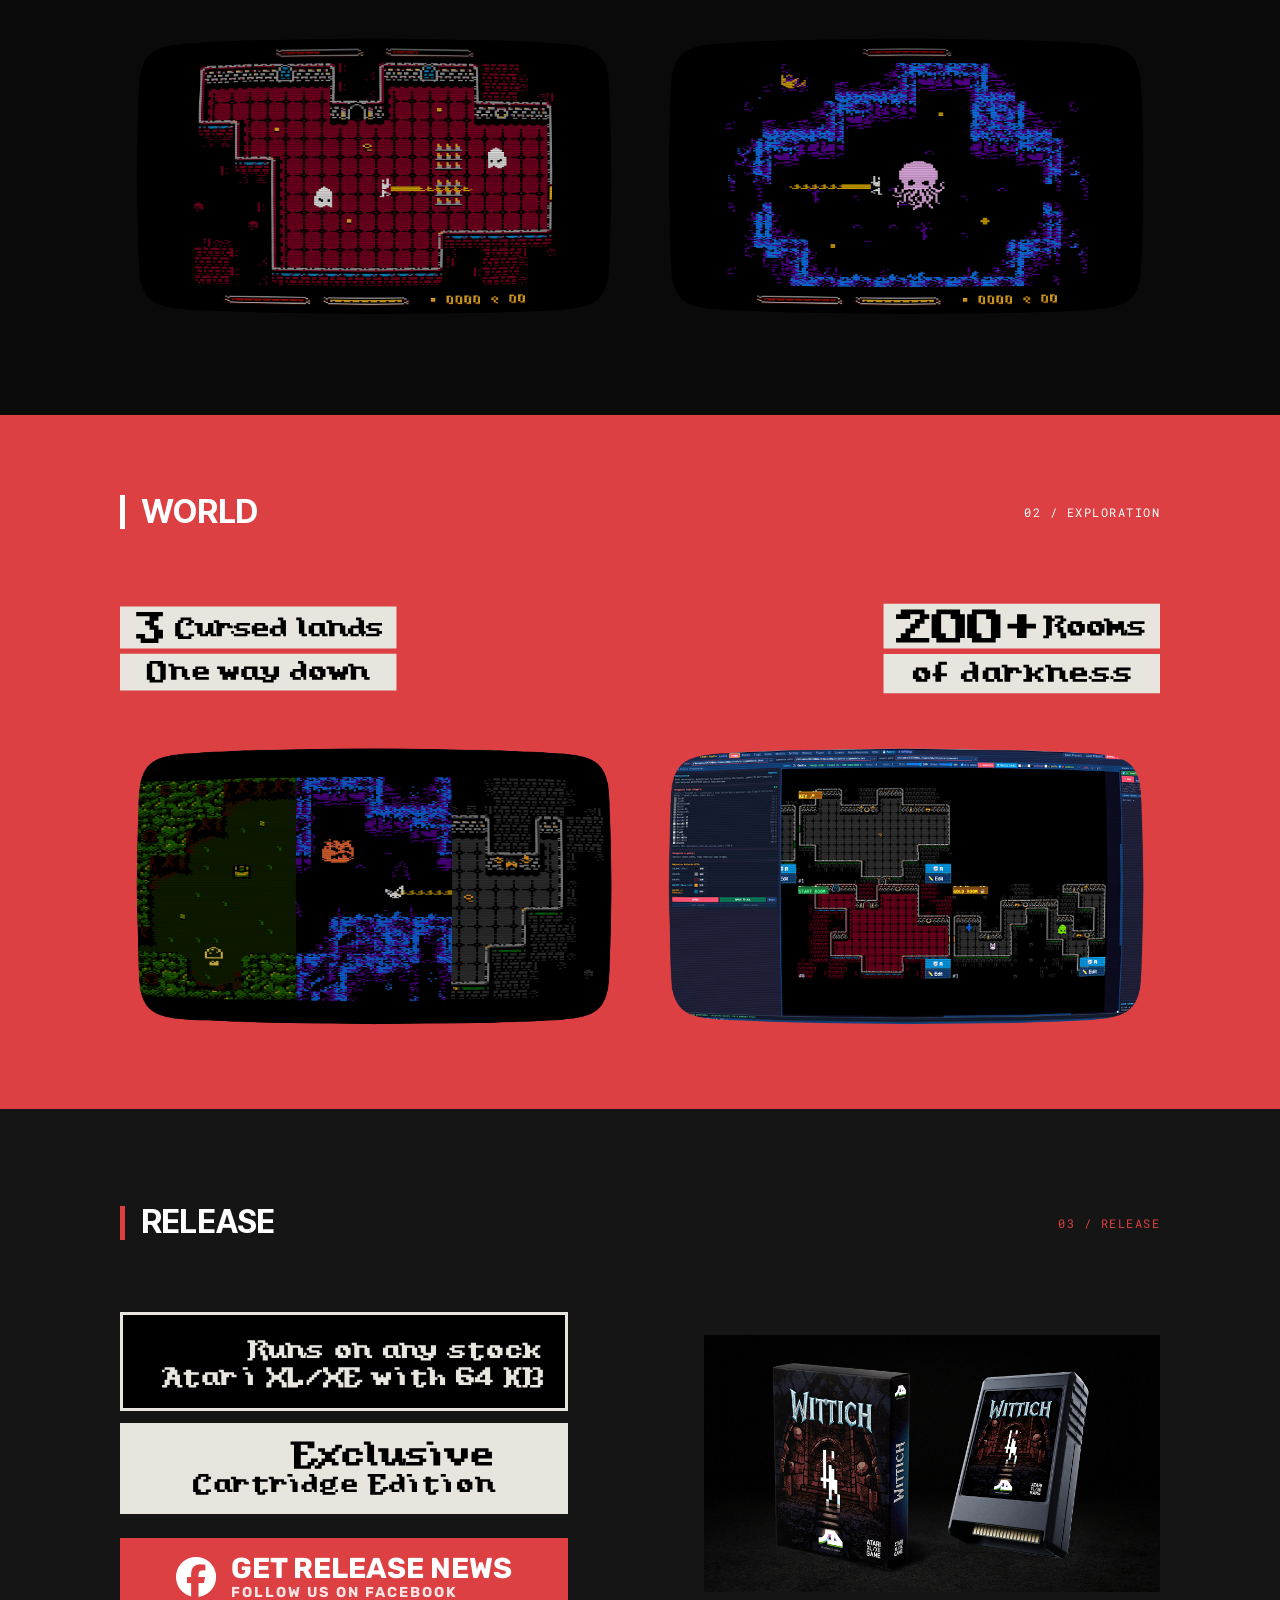
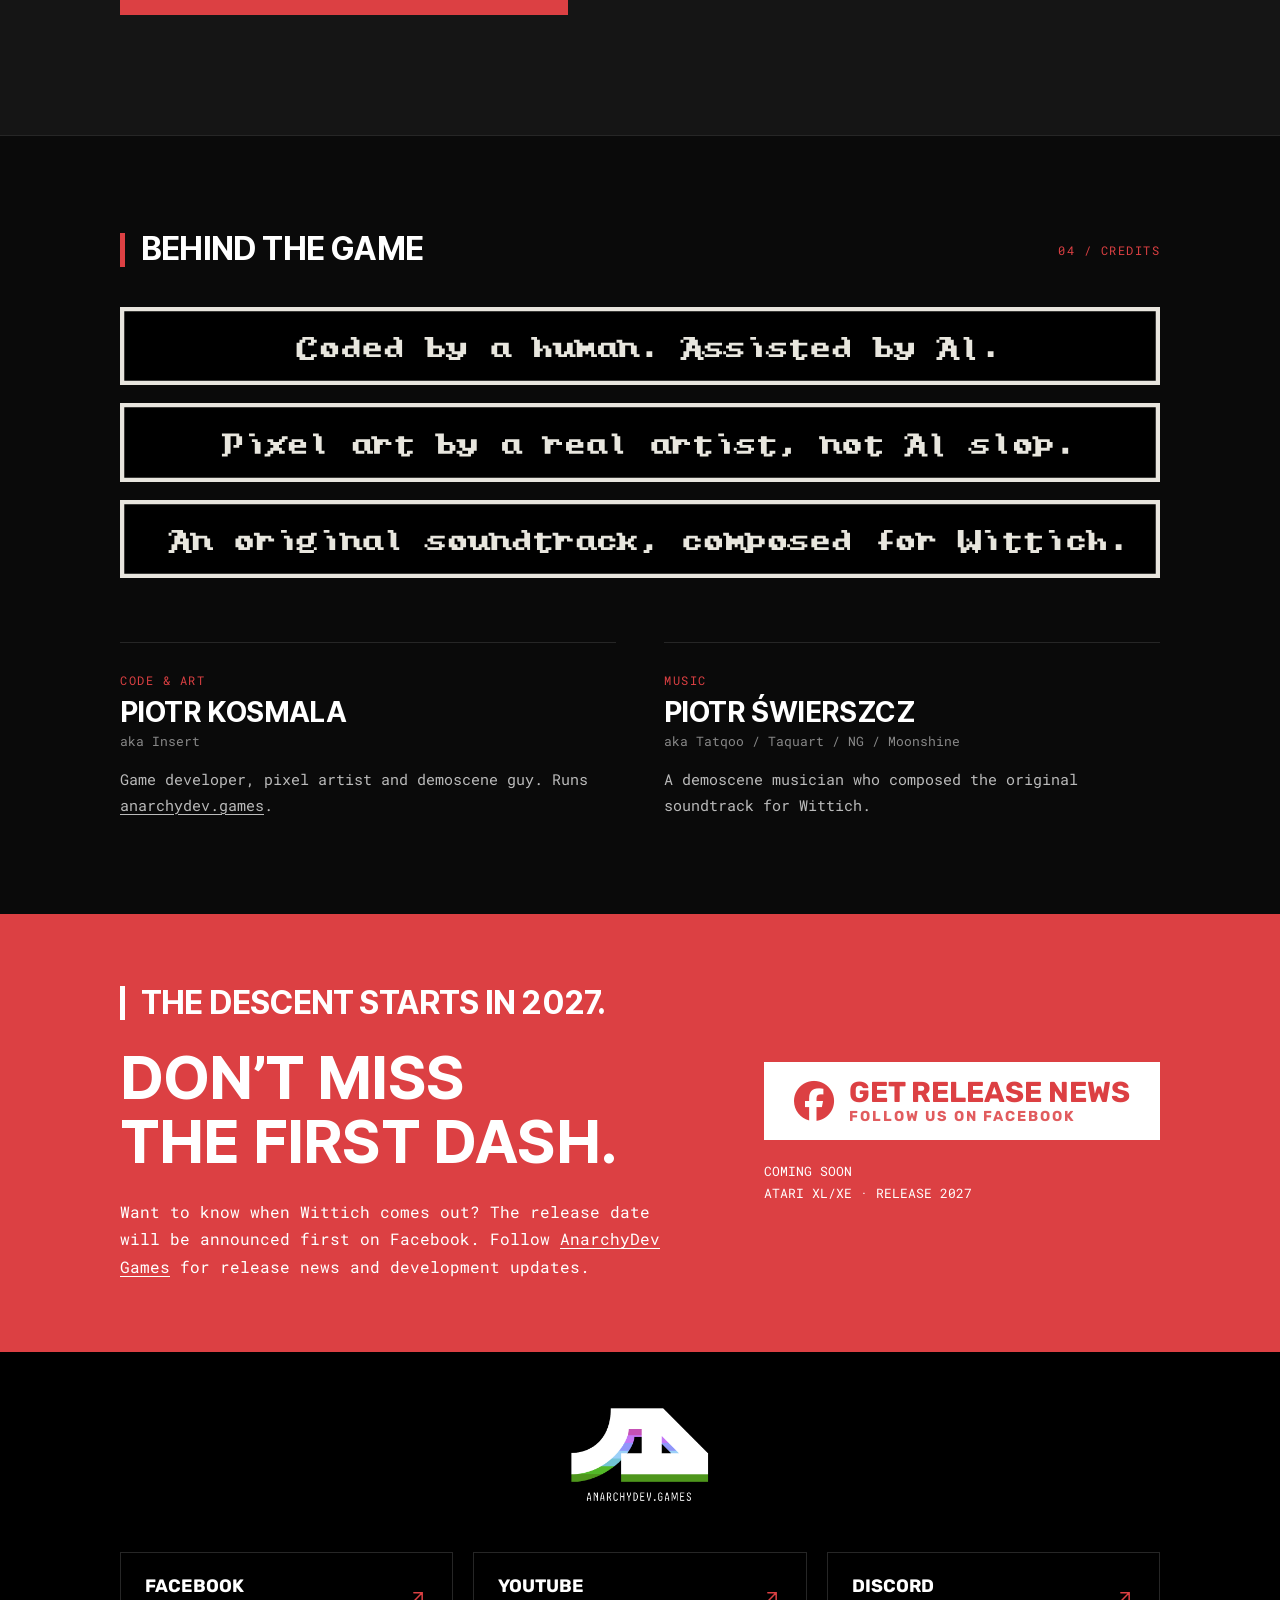
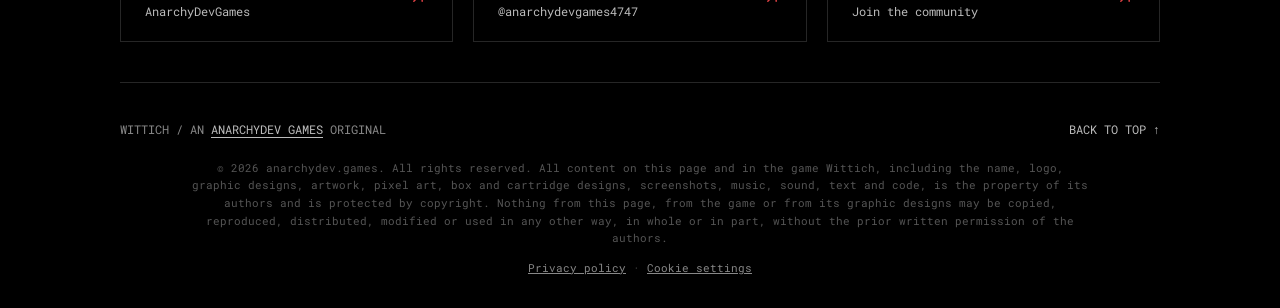
<file: wittich/index.html>
<!doctype html>
<html lang="en">
<head>
  <meta charset="UTF-8">
  <meta name="viewport" content="width=device-width, initial-scale=1.0">
  <title>Wittich – Arcade Action Game for Atari XL/XE | anarchydev.games</title>

  <!-- SEO: opis, adres kanoniczny, roboty -->
  <meta name="description" content="Wittich is a new arcade action game for Atari XL/XE 8-bit computers. Dash through demons, find keys, fight giant bosses. Cartridge edition, release 2027.">
  <meta name="keywords" content="Wittich, Atari XL/XE, Atari 8-bit, new Atari game, Atari homebrew, retro game, retrogaming, arcade action, Atari cartridge, physical release, boxed edition, pixel art, demoscene, atariXLXE">
  <meta name="author" content="Piotr Kosmala">
  <meta name="robots" content="index, follow, max-image-preview:large">
  <link rel="canonical" href="https://anarchydev.games/wittich/">
  <meta name="theme-color" content="#0a0a0a">

  <!-- Ikony strony -->
  <link rel="icon" href="/favicon.ico?v=e1b9aa14" sizes="any">
  <link rel="icon" type="image/png" sizes="32x32" href="/images/favicon-32.png?v=d7dcf92a">
  <link rel="apple-touch-icon" href="/apple-touch-icon.png?v=a45a132c">

  <!-- Podgląd przy udostępnianiu (Facebook, Discord, Messenger, X) -->
  <meta property="og:type" content="website">
  <meta property="og:site_name" content="anarchydev.games">
  <meta property="og:locale" content="en_US">
  <meta property="og:url" content="https://anarchydev.games/wittich/">
  <meta property="og:title" content="Wittich – New Arcade Action Game for Atari XL/XE">
  <meta property="og:description" content="Wittich is a new arcade action game for Atari XL/XE 8-bit computers. Dash through demons, find keys, fight giant bosses. Cartridge edition, release 2027.">
  <meta property="og:image" content="https://anarchydev.games/images/og-wittich.jpg">
  <meta property="og:image:width" content="1200">
  <meta property="og:image:height" content="630">
  <meta property="og:image:alt" content="Wittich boxed edition and cartridge for Atari XL/XE">
  <meta name="twitter:card" content="summary_large_image">
  <meta name="twitter:title" content="Wittich – New Arcade Action Game for Atari XL/XE">
  <meta name="twitter:description" content="Wittich is a new arcade action game for Atari XL/XE 8-bit computers. Dash through demons, find keys, fight giant bosses. Cartridge edition, release 2027.">
  <meta name="twitter:image" content="https://anarchydev.games/images/og-wittich.jpg">

  <!-- Dane strukturalne dla Google i AI: gra + ścieżka nawigacji -->
  <script type="application/ld+json">
{
  "@context": "https://schema.org",
  "@graph": [
    {
      "@type": "VideoGame",
      "@id": "https://anarchydev.games/wittich/#game",
      "name": "Wittich",
      "url": "https://anarchydev.games/wittich/",
      "description": "Wittich is a new original arcade action game for Atari XL/XE 8-bit computers. 1400 A.D.: the Demon King reclaims his throne beneath fallen ruins, and Brother Gunter Wittich descends below to end the nightmare. Dash through demons, find keys, gather power crystals and fight giant bosses across 3 cursed lands and 200+ rooms. Runs on any stock Atari XL/XE with 64 KB. Exclusive cartridge edition, release 2027.",
      "genre": [
        "Arcade",
        "Action"
      ],
      "gamePlatform": [
        "Atari XL/XE",
        "Atari 8-bit"
      ],
      "applicationCategory": "Game",
      "operatingSystem": "Atari XL/XE (64 KB)",
      "inLanguage": "en",
      "image": [
        "https://anarchydev.games/images/og-wittich.jpg",
        "https://anarchydev.games/wittich/images/box2.png"
      ],
      "screenshot": [
        "https://anarchydev.games/wittich/images/screen-n1.png",
        "https://anarchydev.games/wittich/images/screen-n2.png",
        "https://anarchydev.games/wittich/images/screen-n3.png",
        "https://anarchydev.games/wittich/images/screen-n4.png",
        "https://anarchydev.games/wittich/images/screen-n5.png",
        "https://anarchydev.games/wittich/images/screen-n6.png",
        "https://anarchydev.games/wittich/images/screen11.png",
        "https://anarchydev.games/wittich/images/screen12.png"
      ],
      "author": {
        "@type": "Person",
        "@id": "https://anarchydev.games/#piotr",
        "name": "Piotr Kosmala",
        "alternateName": "Insert"
      },
      "musicBy": {
        "@type": "Person",
        "name": "Piotr Świerszcz",
        "alternateName": [
          "Tatqoo",
          "Taquart"
        ]
      },
      "publisher": {
        "@type": "Organization",
        "@id": "https://anarchydev.games/#studio",
        "name": "anarchydev.games",
        "url": "https://anarchydev.games/"
      },
      "keywords": "Atari XL/XE, Atari 8-bit, new Atari game, Atari homebrew, retro game, arcade action, Atari cartridge, boxed edition, pixel art, demoscene"
    },
    {
      "@type": "BreadcrumbList",
      "itemListElement": [
        {
          "@type": "ListItem",
          "position": 1,
          "name": "anarchydev.games",
          "item": "https://anarchydev.games/"
        },
        {
          "@type": "ListItem",
          "position": 2,
          "name": "Wittich",
          "item": "https://anarchydev.games/wittich/"
        }
      ]
    }
  ]
}
  </script>
  <!-- FontAwesome – te same ikony co na stronie głównej -->
  <link rel="stylesheet" href="https://cdnjs.cloudflare.com/ajax/libs/font-awesome/6.4.0/css/all.min.css">
  <link rel="stylesheet" href="style.css?v=8d7fc59f">
  <!-- Google Analytics + baner zgody na cookies -->
  <script src="../analytics.js?v=5c7e90a2" defer></script>
<script>/* deploy: odświeżenie po nowej wersji */(function(){var v="4cccad15c8c8";function c(){if(!window.fetch)return;fetch('/version.json?t='+Date.now(),{cache:'no-store'}).then(function(r){return r.ok?r.json():null}).then(function(d){if(!d||!d.v||d.v===v)return;var k='site-reloaded-'+d.v;try{if(sessionStorage.getItem(k))return;sessionStorage.setItem(k,'1')}catch(e){return}location.reload()}).catch(function(){})}c();addEventListener('pageshow',function(e){if(e.persisted)c()})})();</script>
</head>
<body>
<main id="top">
  <nav class="nav">
    <a class="brand" href="../"><img class="brand-logo" src="../images/AnarchyDevLogo.png?v=8005fb1b" alt="anarchydev.games logo"></a>
    <div class="nav-links"><a href="#game">GAME</a><a href="#world">WORLD</a><a href="#release">RELEASE</a><a href="#craft">CREDITS</a><a href="../devlog/">DEVLOG</a></div>
    <div class="nav-social">
      <a href="https://www.facebook.com/AnarchyDevGames/" target="_blank" rel="noreferrer" aria-label="Facebook"><i class="fa-brands fa-facebook"></i></a>
      <a href="https://www.youtube.com/@anarchydevgames4747" target="_blank" rel="noreferrer" aria-label="YouTube"><i class="fa-brands fa-youtube"></i></a>
      <a href="https://discord.gg/da7KRVg4D2" target="_blank" rel="noreferrer" aria-label="Discord"><i class="fa-brands fa-discord"></i></a>
    </div>
  </nav>
  <header class="hero">
    <div class="hero-main">
      <div class="hero-copy">
        <div class="eyebrow"><i></i>A NEW ORIGINAL GAME FOR ATARI XL/XE</div>
        <h1 class="logo-heading"><img class="logo" src="images/25e79.png?v=5ef1d461" alt="Wittich – arcade action game for Atari XL/XE"></h1>
        <img class="hero-box hero-box-mobile" src="images/box2.png?v=9aa3727f" alt="Wittich boxed edition for Atari XL/XE">
        <div class="hero-badges"><div class="release-badge"><img src="../images/AtariXlXEGame.svg?v=e4c9d0bc" alt="Atari XL/XE Game" class="release-icon"><span class="release-text">Coming Soon<span class="release-sub">Release 2027</span></span></div><a class="release-badge fb-badge" href="https://www.facebook.com/AnarchyDevGames/" target="_blank" rel="noreferrer"><i class="fa-brands fa-facebook release-icon-fa"></i><span class="release-text">Get release news<span class="release-sub">Follow us on Facebook</span></span></a></div>
      </div>
      <img class="hero-box hero-box-desktop" src="images/box2.png?v=9aa3727f" alt="Wittich boxed edition for Atari XL/XE">
    </div>
    <div class="hero-meta"><span>AN <a class="home-link" href="../">ANARCHYDEV GAMES</a> ORIGINAL</span><a href="#game">SCROLL TO DESCEND ↓</a></div>
  </header>
  <div class="premise">DASH. EXPLORE. DESCEND.</div>

  <section class="section teaser" id="teaser">
    <div class="section-title"><div class="title-lockup"><span class="marker"></span><h2>TEASER</h2></div><span class="chapter">00 / TRAILER</span></div>
    <a class="teaser-video" href="https://youtu.be/y2IJnxeLMzQ" data-yt="y2IJnxeLMzQ" target="_blank" rel="noreferrer" aria-label="Play Wittich teaser trailer">
      <img src="images/teaser.jpg?v=d6744b0e" alt="Wittich – teaser trailer for Atari XL/XE" loading="lazy">
      <span class="teaser-play" aria-hidden="true"></span>
      <span class="teaser-label">WATCH THE TEASER</span>
    </a>
  </section>
  <script>
    /* YouTube ładuje się dopiero po kliknięciu – wcześniej strona nie łączy się z Google. */
    document.querySelectorAll('.teaser-video[data-yt]').forEach(function (a) {
      a.addEventListener('click', function (e) {
        e.preventDefault();
        var f = document.createElement('iframe');
        f.src = 'https://www.youtube-nocookie.com/embed/' + a.dataset.yt + '?autoplay=1&rel=0';
        f.title = 'Wittich – teaser trailer';
        f.allow = 'autoplay; encrypted-media; picture-in-picture; fullscreen';
        f.allowFullscreen = true;
        a.replaceWith(f);
      });
    });
  </script>

  <section class="section gameplay" id="game">
    <div class="section-title"><div class="title-lockup"><span class="marker"></span><h2>GAME</h2></div><span class="chapter">01 / GAMEPLAY</span></div>
    <div class="story">
      <span class="story-year">1400 A.D.</span>
      <div class="story-lines">
        <p>Darkness rises<br>beneath fallen ruins.</p>
        <p>The Demon King<br>reclaims his throne.<br>Graves lie empty.</p>
        <p><span class="story-hero">Brother Gunter Wittich</span><br>descends below,<br>ending the nightmare.</p>
      </div>
    </div>
    <div class="feature-grid">
      <article class="feature"><img src="images/030fc.svg?v=4bdde316" alt="Your dash is your Blade"><div class="media"><img src="images/screen-n1.png?v=214dfed4" alt="Wittich Atari XL/XE gameplay screenshot – Your dash is your Blade"></div></article>
      <article class="feature"><img src="images/73e72.svg?v=1a370ac0" alt="Dash through Demons. Leave nothing standing."><div class="media"><img src="images/screen-n2.png?v=5bb602e1" alt="Wittich Atari XL/XE gameplay screenshot – Dash through Demons"></div></article>
      <article class="feature"><img src="images/889dd.svg?v=2bff758d" alt="Find the Keys. Unlock secrets."><div class="media"><img src="images/screen-n3.png?v=284739aa" alt="Wittich Atari XL/XE gameplay screenshot – Find the Keys"></div></article>
      <article class="feature"><img src="images/2bef9.svg?v=cdab7e64" alt="Gather Power Crystals. Dash faster, farther, deadlier."><div class="media"><img src="images/screen-n4.png?v=00ebd462" alt="Wittich Atari XL/XE gameplay screenshot – Gather Power Crystals"></div></article>
      <article class="feature"><img src="images/4423c.svg?v=350871cf" alt="Hordes of Monsters &amp; Deadly traps"><div class="media"><img src="images/screen-n5.png?v=7b01336a" alt="Wittich Atari XL/XE gameplay screenshot – Hordes of Monsters &amp; Deadly traps"></div></article>
      <article class="feature"><img src="images/b6bc9.svg?v=46ef4d47" alt="Fight Giant Bosses"><div class="media"><img src="images/screen-n6.png?v=1aa2676e" alt="Wittich Atari XL/XE gameplay screenshot – Fight Giant Bosses"></div></article>
    </div>
  </section>

  <section class="section world" id="world">
    <div class="section-title inverse"><div class="title-lockup"><span class="marker"></span><h2>WORLD</h2></div><span class="chapter">02 / EXPLORATION</span></div>
    <div class="feature-grid world-grid">
      <article class="feature"><img src="images/251fb.svg?v=0ecfa141" alt="3 Cursed lands. One way down."><div class="media"><img src="images/screen11.png?v=4e3a473d" alt="Wittich Atari XL/XE gameplay screenshot – 3 Cursed lands"></div></article>
      <article class="feature"><img src="images/2f195.svg?v=cf107ea2" alt="200+ Rooms of darkness"><div class="media"><img src="images/screen12.png?v=f70491ce" alt="Wittich Atari XL/XE gameplay screenshot – 200+ Rooms of darkness"></div></article>
    </div>
  </section>

  <section class="section hardware" id="release">
    <div class="section-title"><div class="title-lockup"><span class="marker"></span><h2>RELEASE</h2></div><span class="chapter">03 / RELEASE</span></div>
    <div class="hardware-content"><div class="hardware-copy"><img src="images/4804b.svg?v=0bf44e39" alt="Runs on any stock Atari XL/XE with 64 KB"><img src="images/99a09.svg?v=9a4ac287" alt="Exclusive Cartridge Edition"><div class="hardware-cta"><a class="release-badge fb-badge" href="https://www.facebook.com/AnarchyDevGames/" target="_blank" rel="noreferrer"><i class="fa-brands fa-facebook release-icon-fa"></i><span class="release-text">Get release news<span class="release-sub">Follow us on Facebook</span></span></a></div></div><div class="cartridge-placeholder"><img src="images/box1.png?v=b84dac1f" alt="Wittich box and cartridge for Atari XL/XE"></div></div>
  </section>

  <section class="section craft" id="craft">
    <div class="section-title"><div class="title-lockup"><span class="marker"></span><h2>BEHIND THE GAME</h2></div><span class="chapter">04 / CREDITS</span></div>
    <div class="credits"><img src="images/887f1.svg?v=619f5e5a" alt="Coded by a human. Assisted by AI."><img src="images/deee0.svg?v=9998d5c8" alt="Pixel art by a real artist, not AI slop."><img src="images/d9cc1.svg?v=59a50be8" alt="An original soundtrack, composed for Wittich."></div>
    <div class="authors">
      <div class="authors-list">
        <article class="author">
          <span class="author-role">CODE &amp; ART</span>
          <h3>PIOTR KOSMALA</h3>
          <span class="author-alias">aka Insert</span>
          <p>Game developer, pixel artist and demoscene guy. Runs <a class="home-link" href="../">anarchydev.games</a>.</p>
        </article>
        <article class="author">
          <span class="author-role">MUSIC</span>
          <h3>PIOTR ŚWIERSZCZ</h3>
          <span class="author-alias">aka Tatqoo / Taquart / NG / Moonshine</span>
          <p>A demoscene musician who composed the original soundtrack for Wittich.</p>
        </article>
      </div>
    </div>
  </section>

  <section class="cta">
    <div class="cta-copy"><div class="cta-kicker"><i></i>THE DESCENT STARTS IN 2027.</div><h2>DON’T MISS<br>THE FIRST DASH.</h2><p>Want to know when Wittich comes out? The release date will be announced first on Facebook. Follow <a class="home-link" href="../">AnarchyDev Games</a> for release news and development updates.</p></div>
    <div class="cta-actions"><a class="release-badge fb-badge" href="https://www.facebook.com/AnarchyDevGames/" target="_blank" rel="noreferrer"><i class="fa-brands fa-facebook release-icon-fa"></i><span class="release-text">Get release news<span class="release-sub">Follow us on Facebook</span></span></a><p>COMING SOON<br>ATARI XL/XE · RELEASE 2027</p></div>
  </section>

  <footer>
    <a class="footer-logo-link" href="../"><img class="footer-logo" src="../images/AnarchyDevLogo.png?v=8005fb1b" alt="anarchydev.games logo"></a>
    <div class="socials">
      <a class="social" href="https://www.facebook.com/AnarchyDevGames" target="_blank" rel="noreferrer"><span><strong>FACEBOOK</strong><small>AnarchyDevGames</small></span><img class="arrow" src="images/7f693.svg?v=a4af1a53" alt=""></a>
      <a class="social" href="https://www.youtube.com/@anarchydevgames4747" target="_blank" rel="noreferrer"><span><strong>YOUTUBE</strong><small>@anarchydevgames4747</small></span><img class="arrow" src="images/7f693.svg?v=a4af1a53" alt=""></a>
      <a class="social" href="https://discord.gg/da7KRVg4D2" target="_blank" rel="noreferrer"><span><strong>DISCORD</strong><small>Join the community</small></span><img class="arrow" src="images/7f693.svg?v=a4af1a53" alt=""></a>
    </div>
    <div class="footer-bottom"><span>WITTICH / AN <a class="home-link" href="../">ANARCHYDEV GAMES</a> ORIGINAL</span><a href="#top">BACK TO TOP ↑</a></div>
    <p class="legal">&copy; 2026 anarchydev.games. All rights reserved. All content on this page and in the game Wittich, including the name, logo, graphic designs, artwork, pixel art, box and cartridge designs, screenshots, music, sound, text and code, is the property of its authors and is protected by copyright. Nothing from this page, from the game or from its graphic designs may be copied, reproduced, distributed, modified or used in any other way, in whole or in part, without the prior written permission of the authors.</p>
    <p class="footer-links"><a href="../privacy/">Privacy policy</a> &middot; <a href="#" data-cookie-settings>Cookie settings</a></p>
  </footer>
</main>
</body>
</html>
</file>
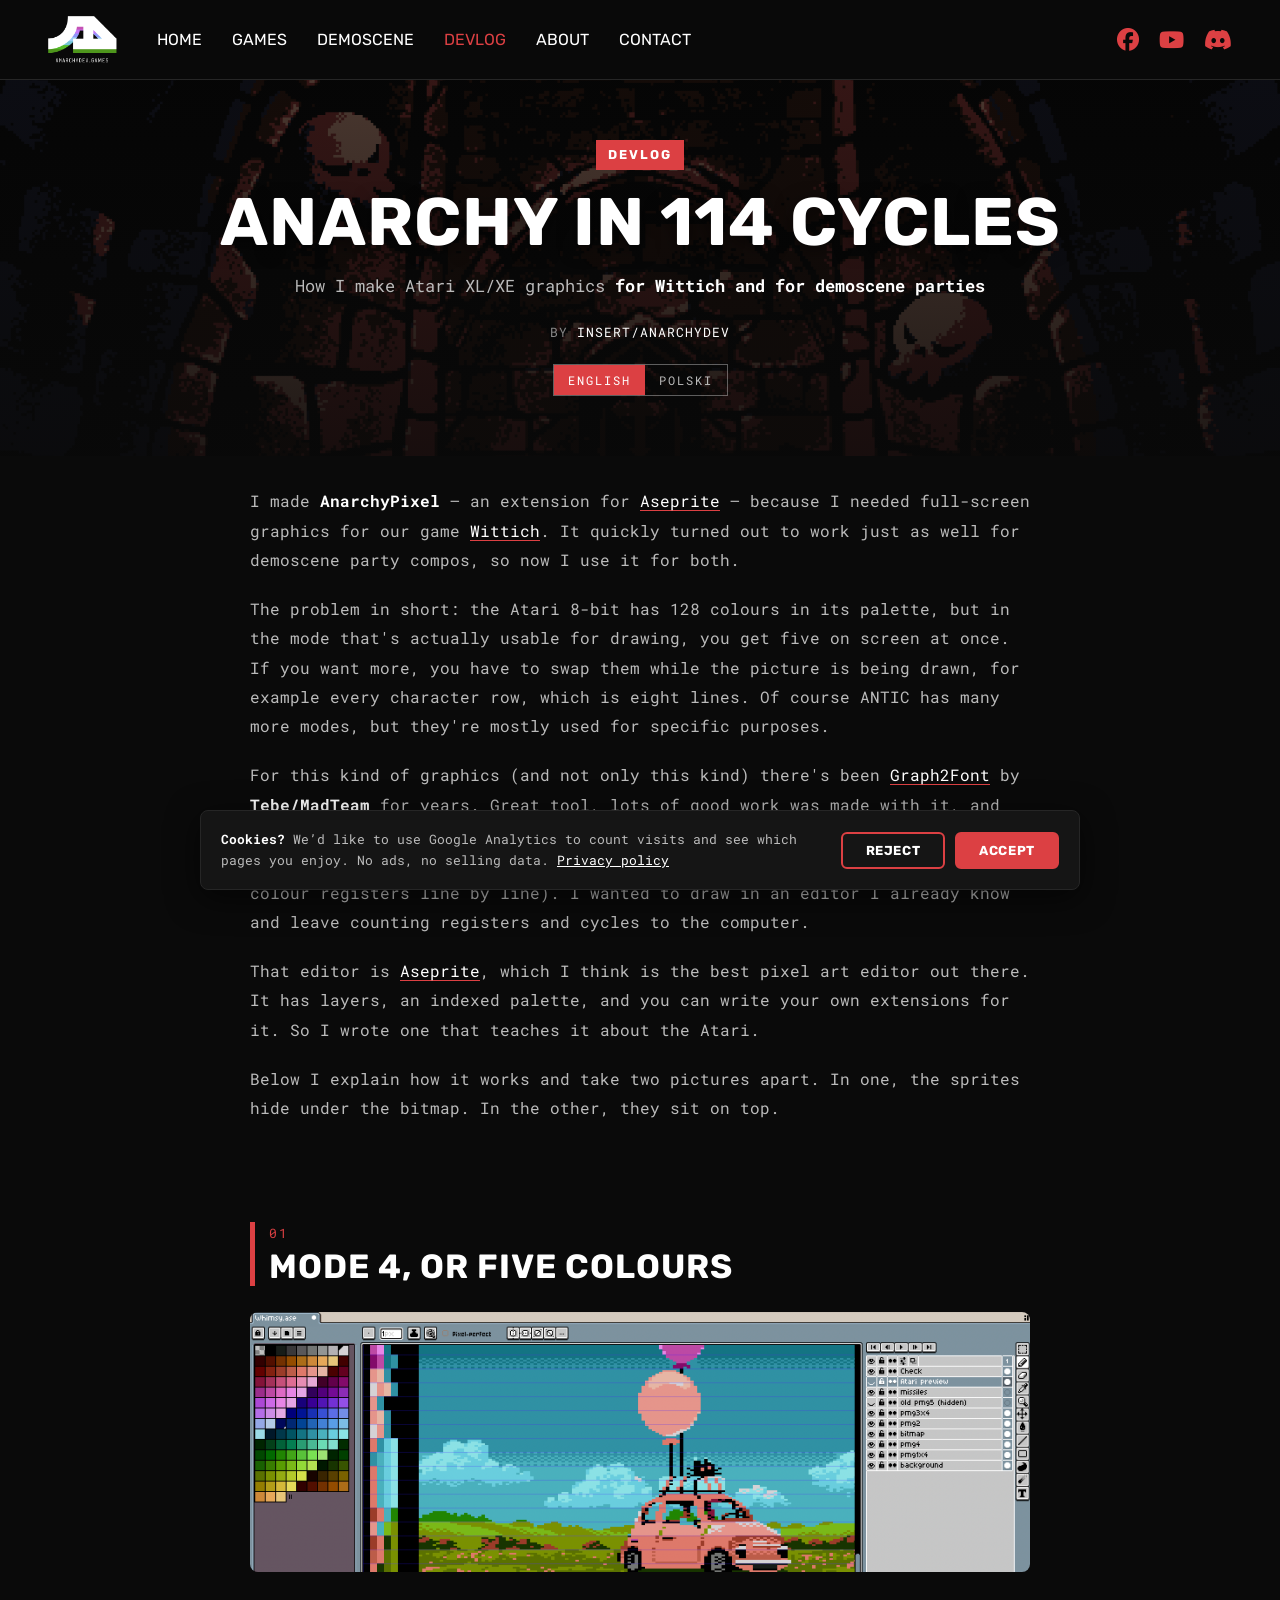
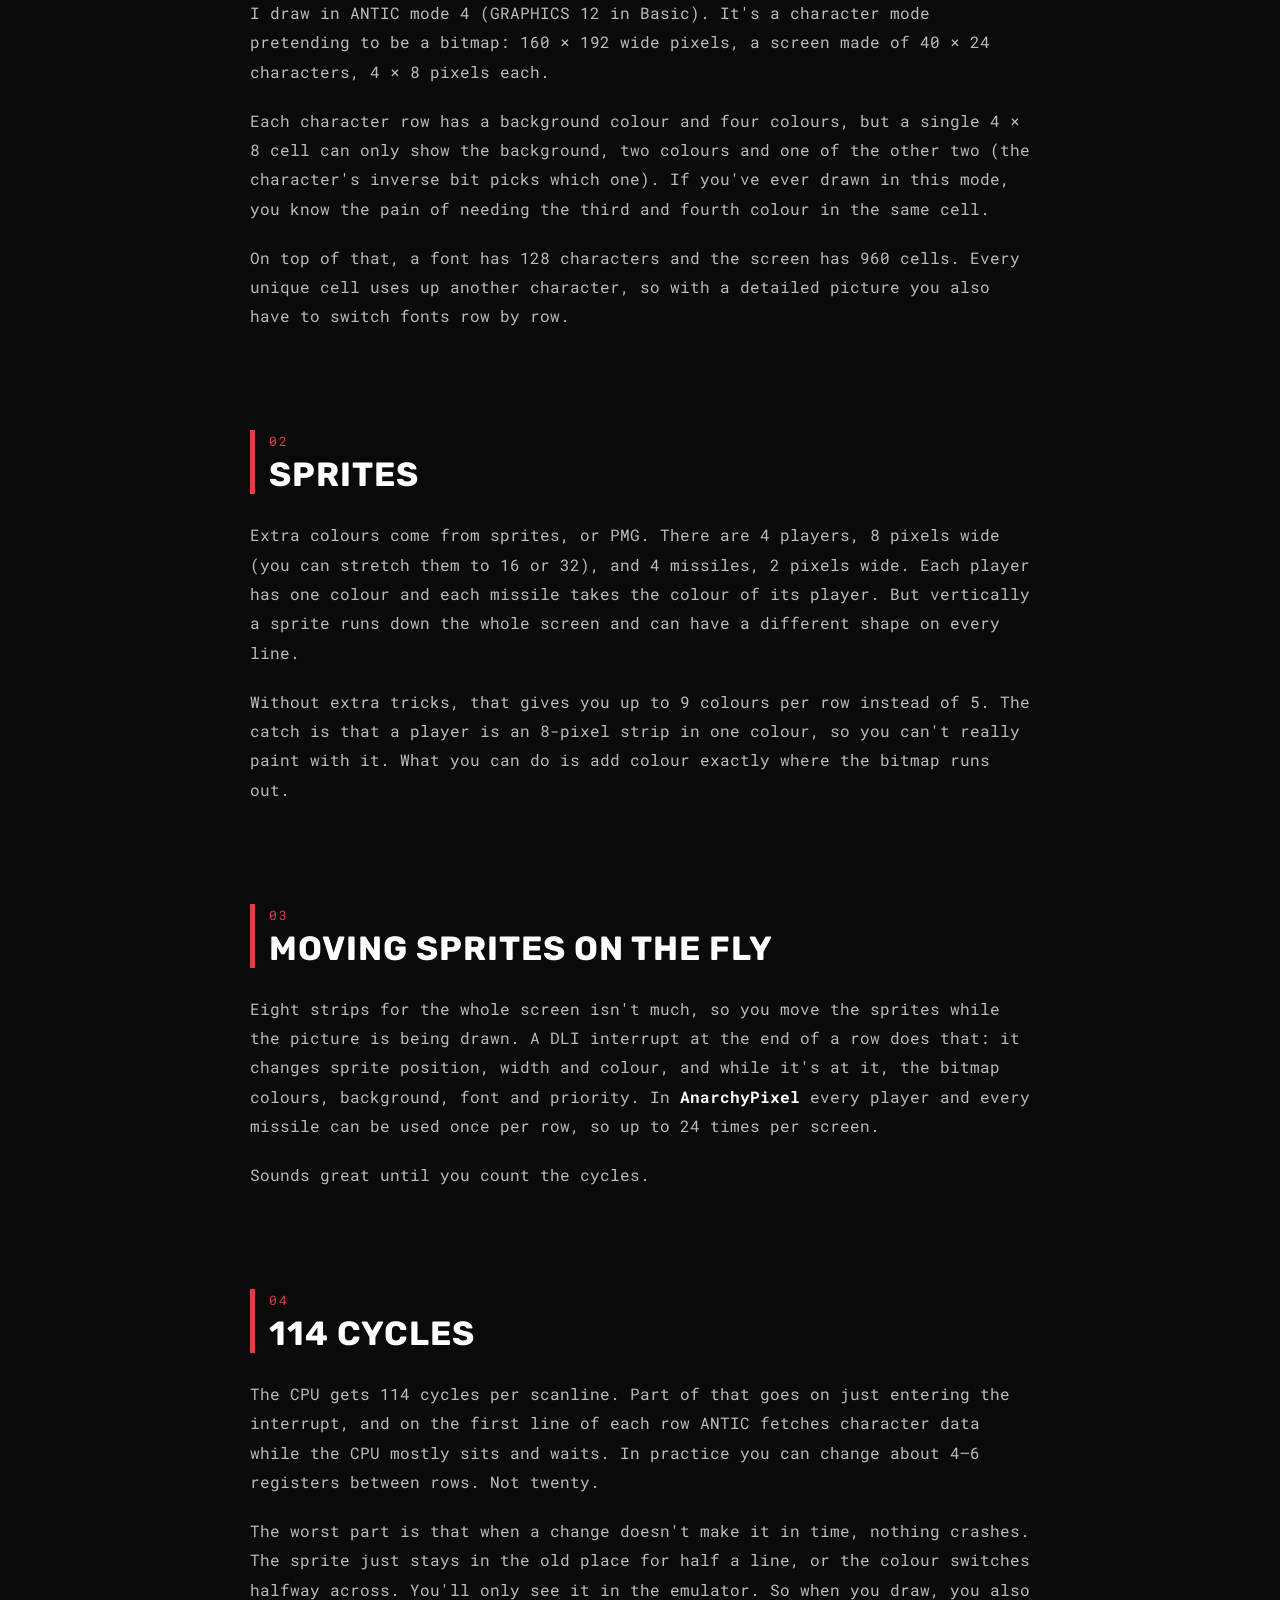
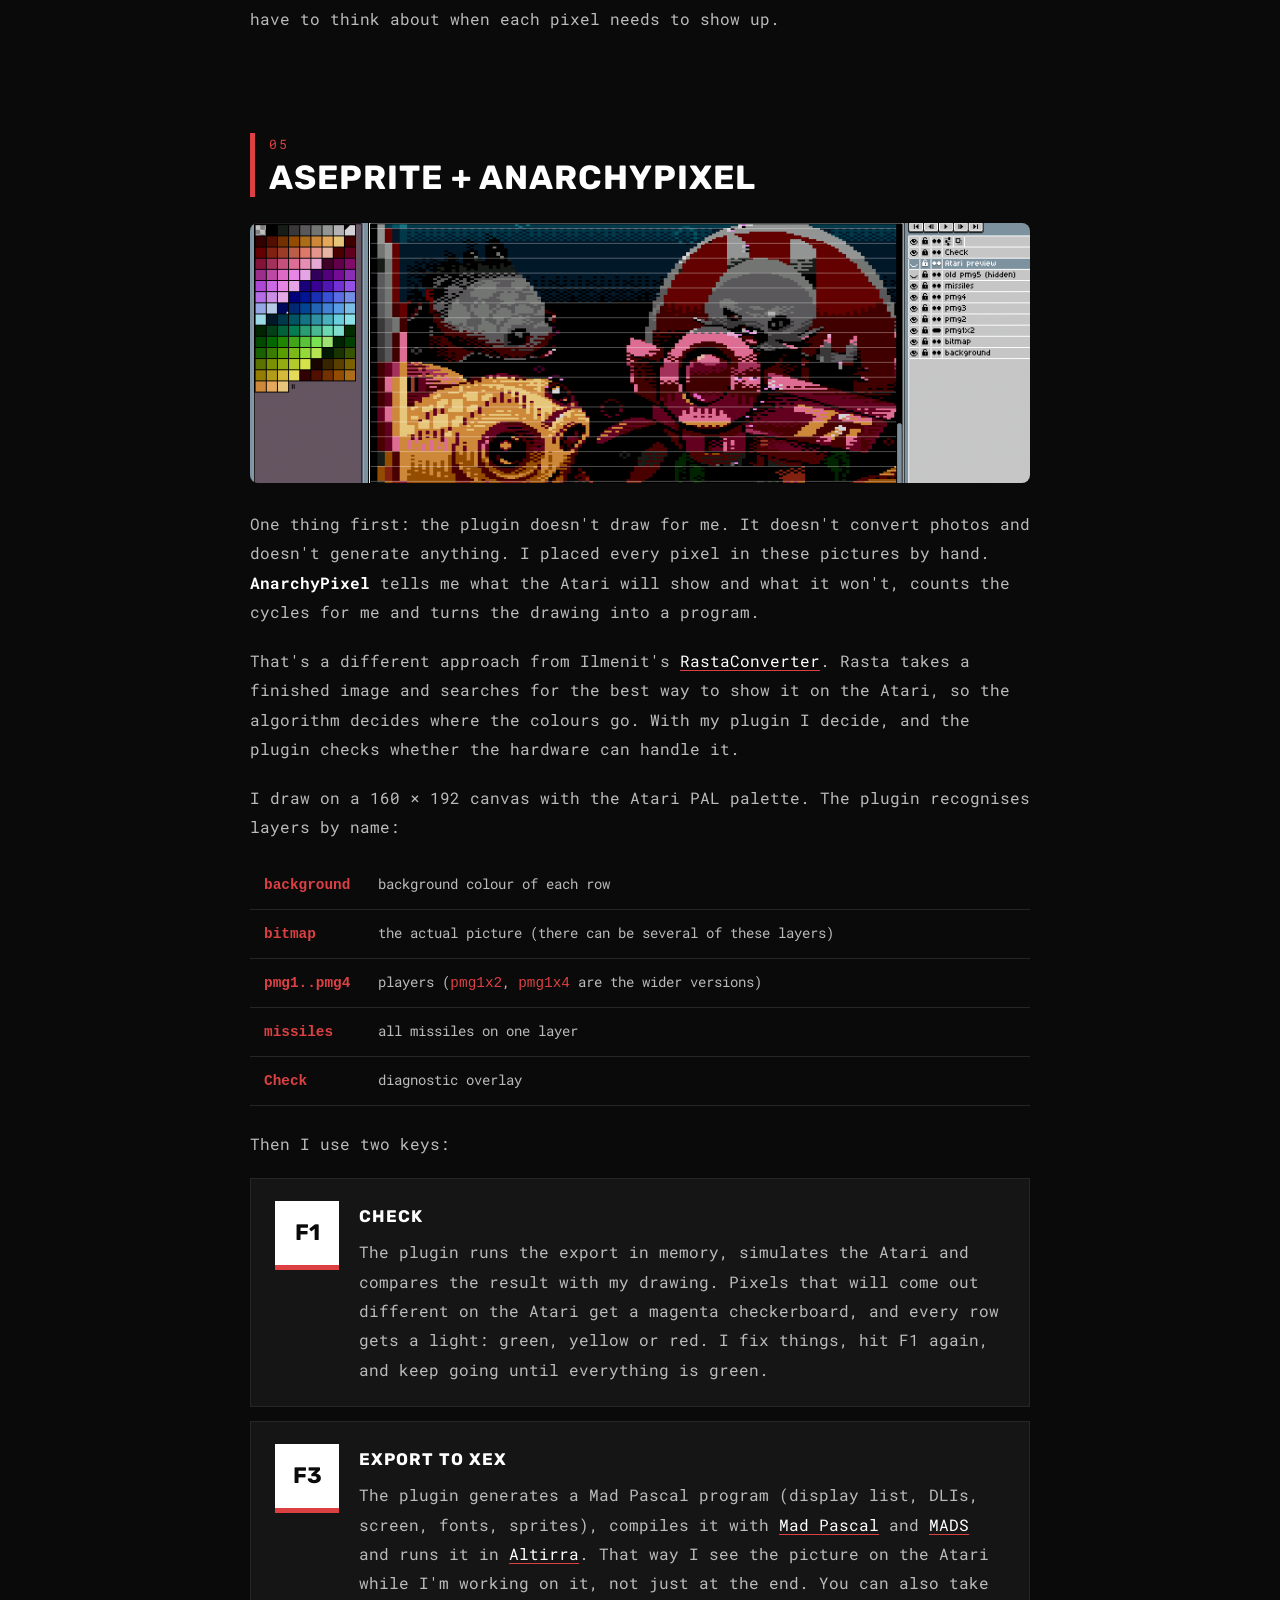
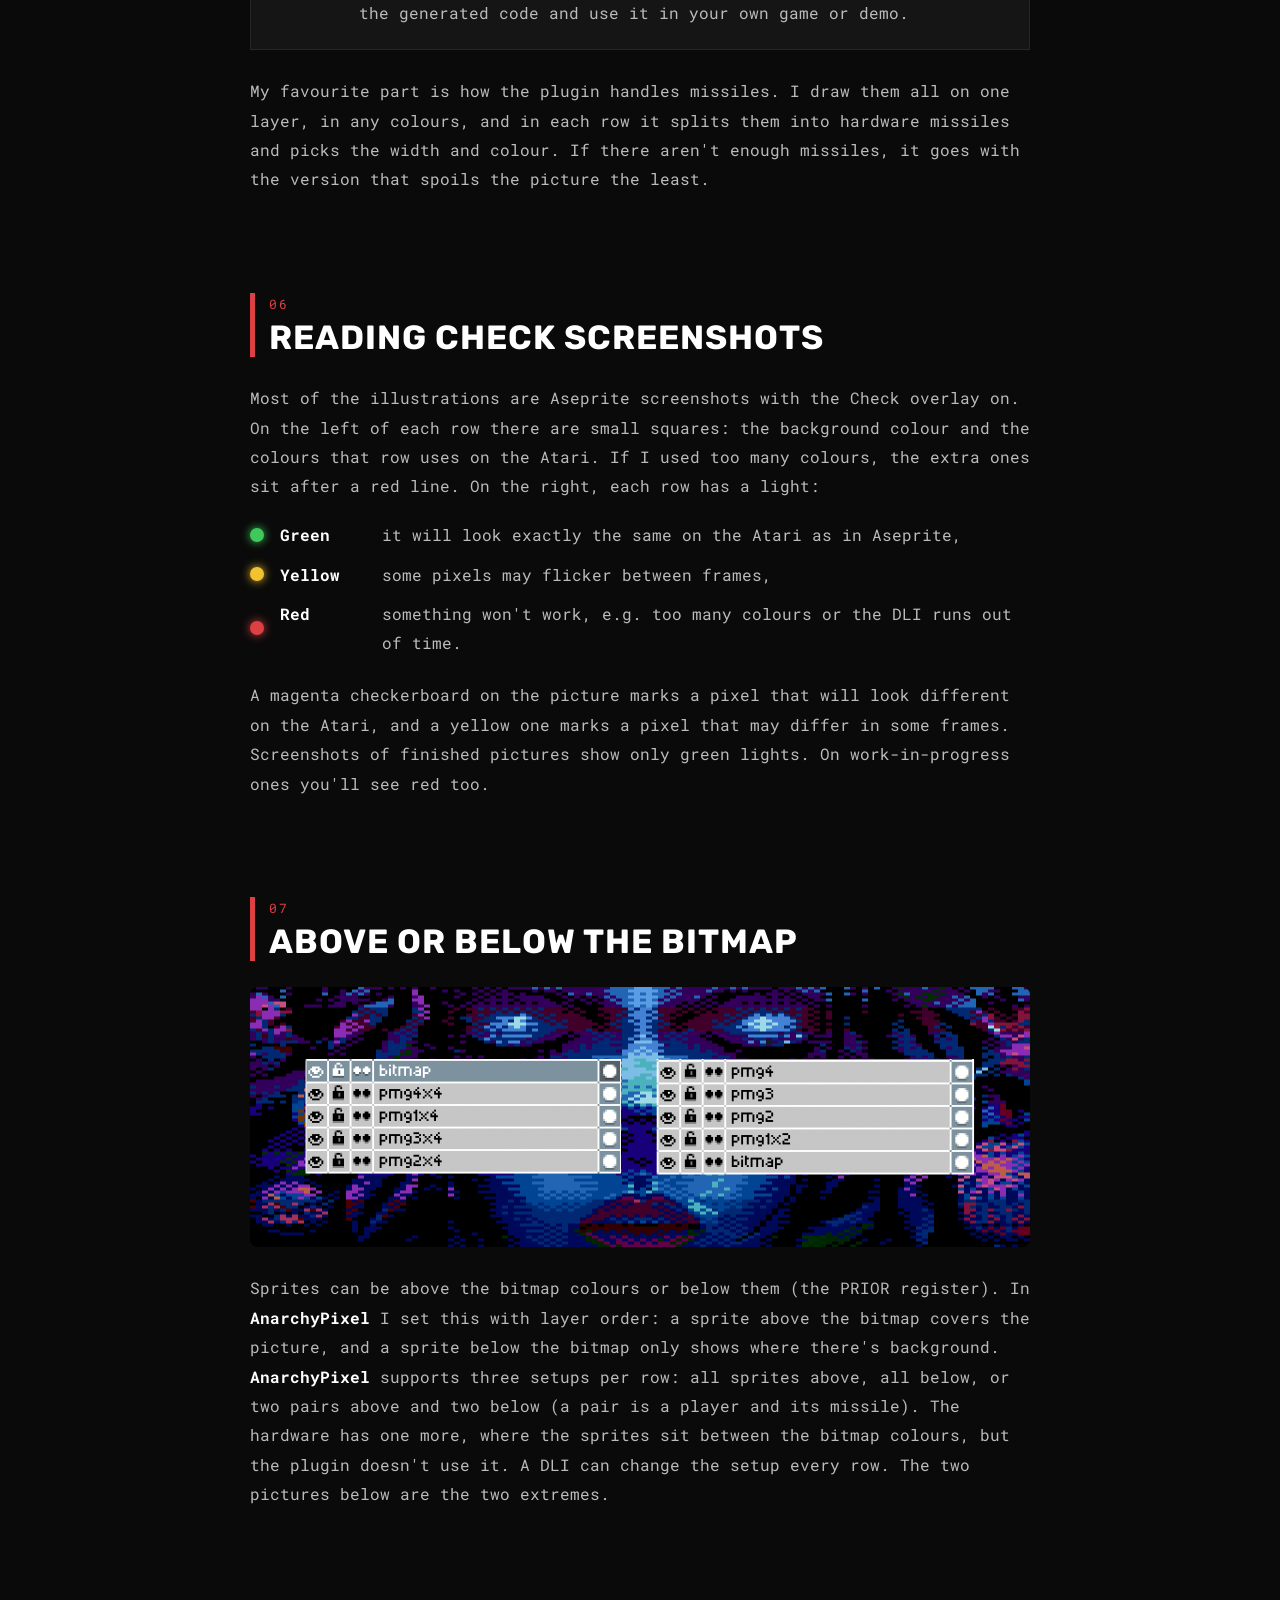
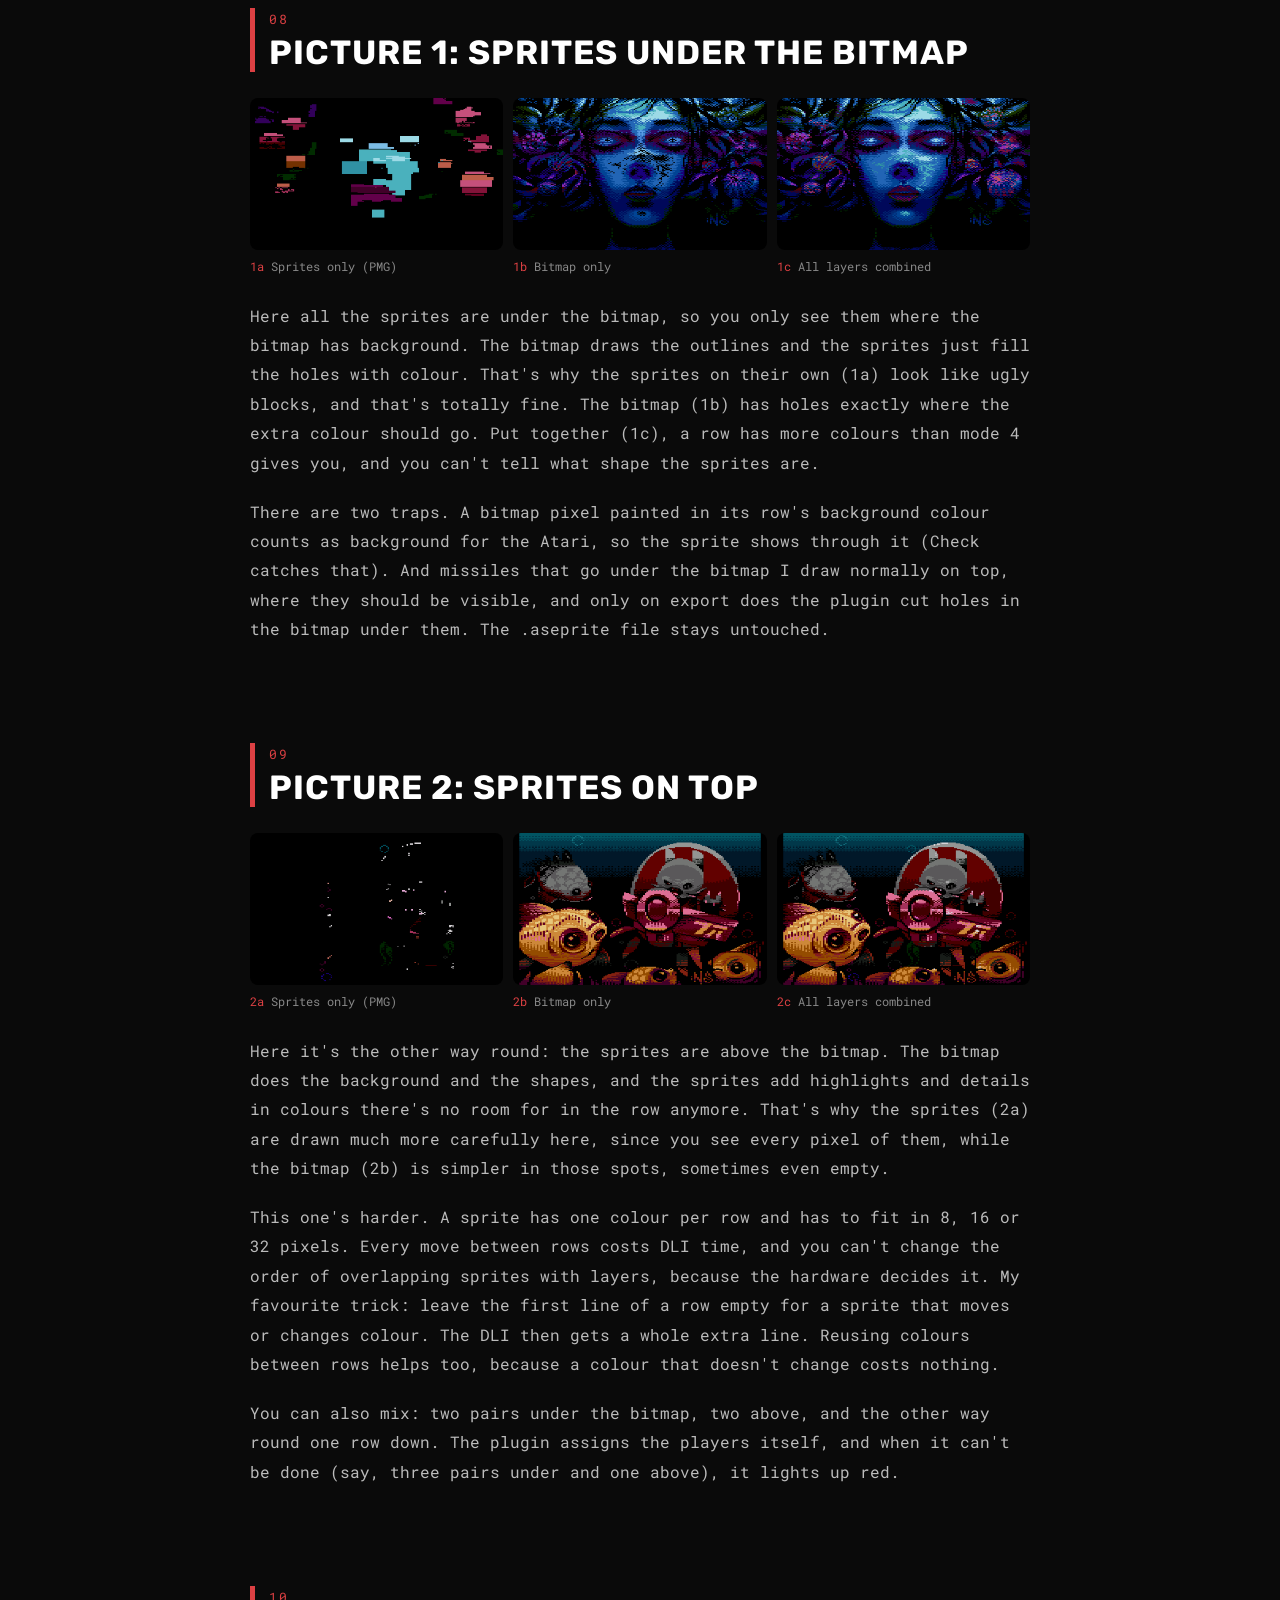
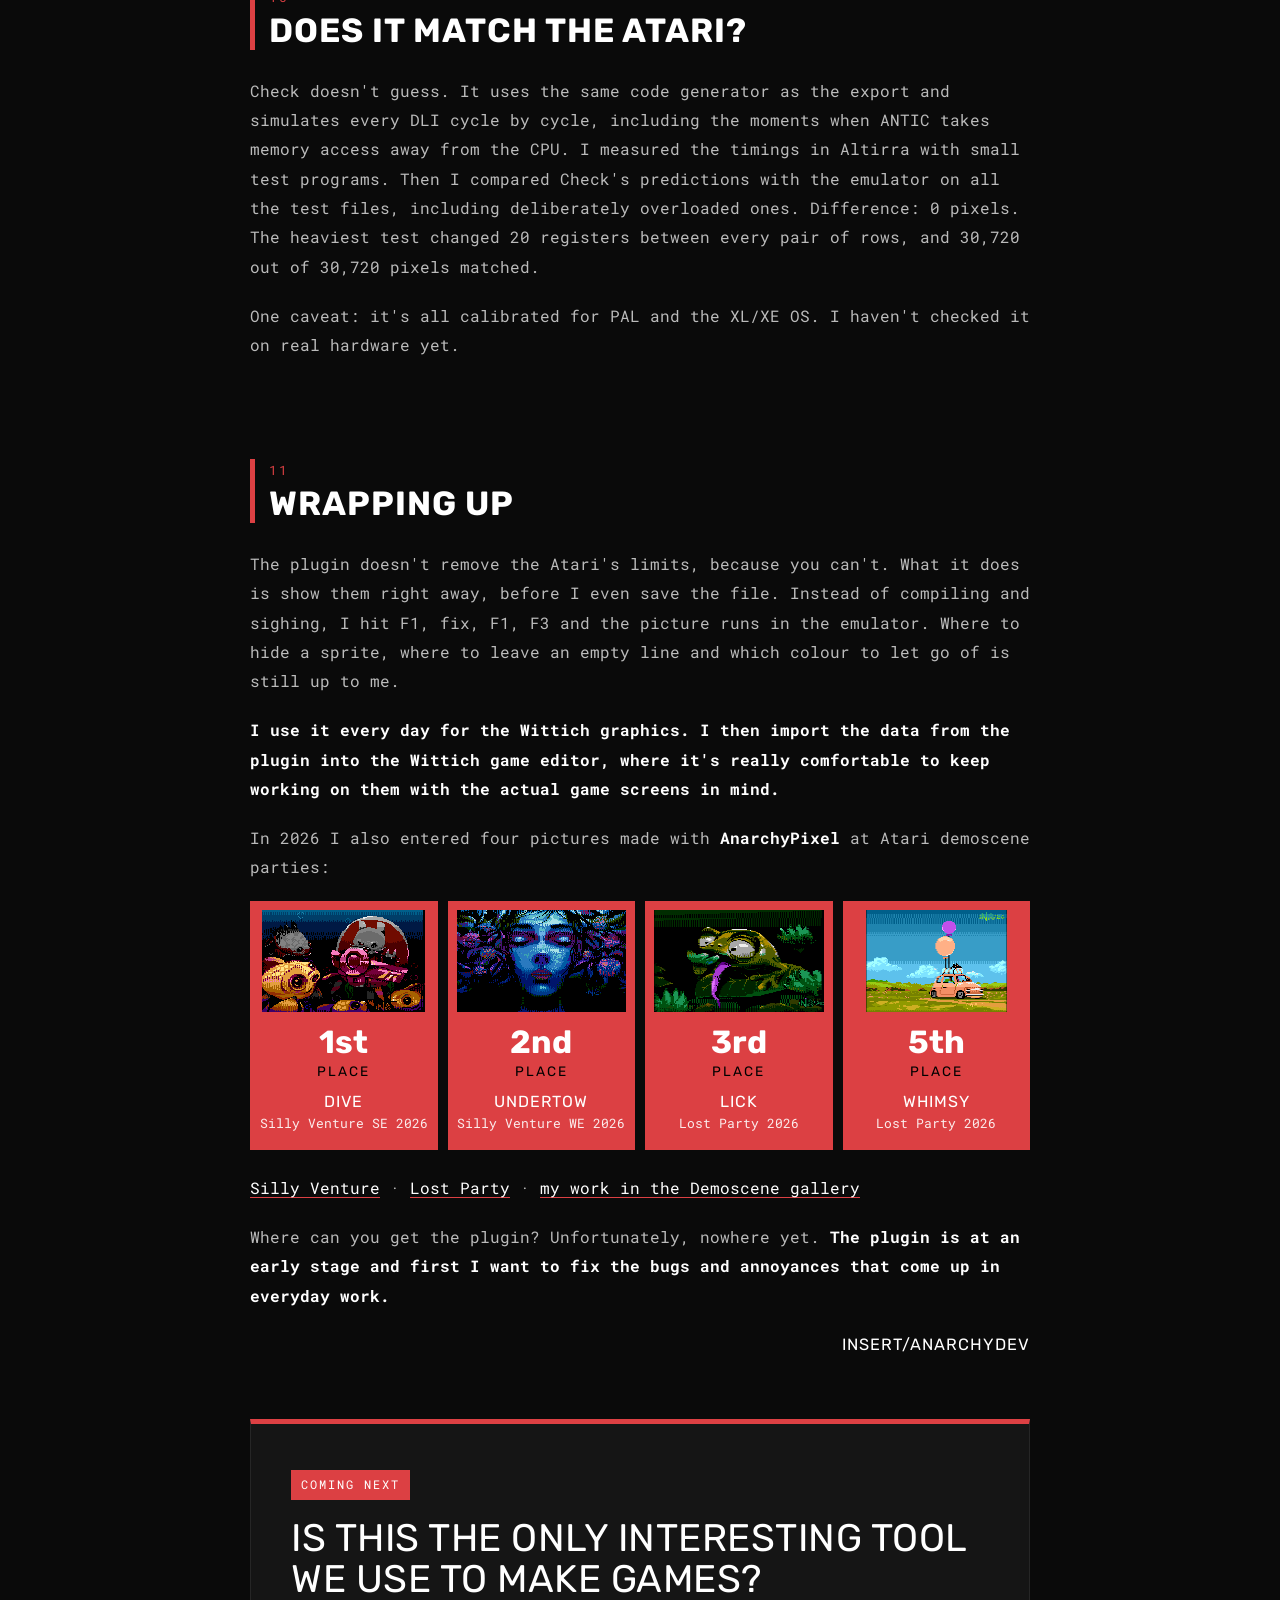
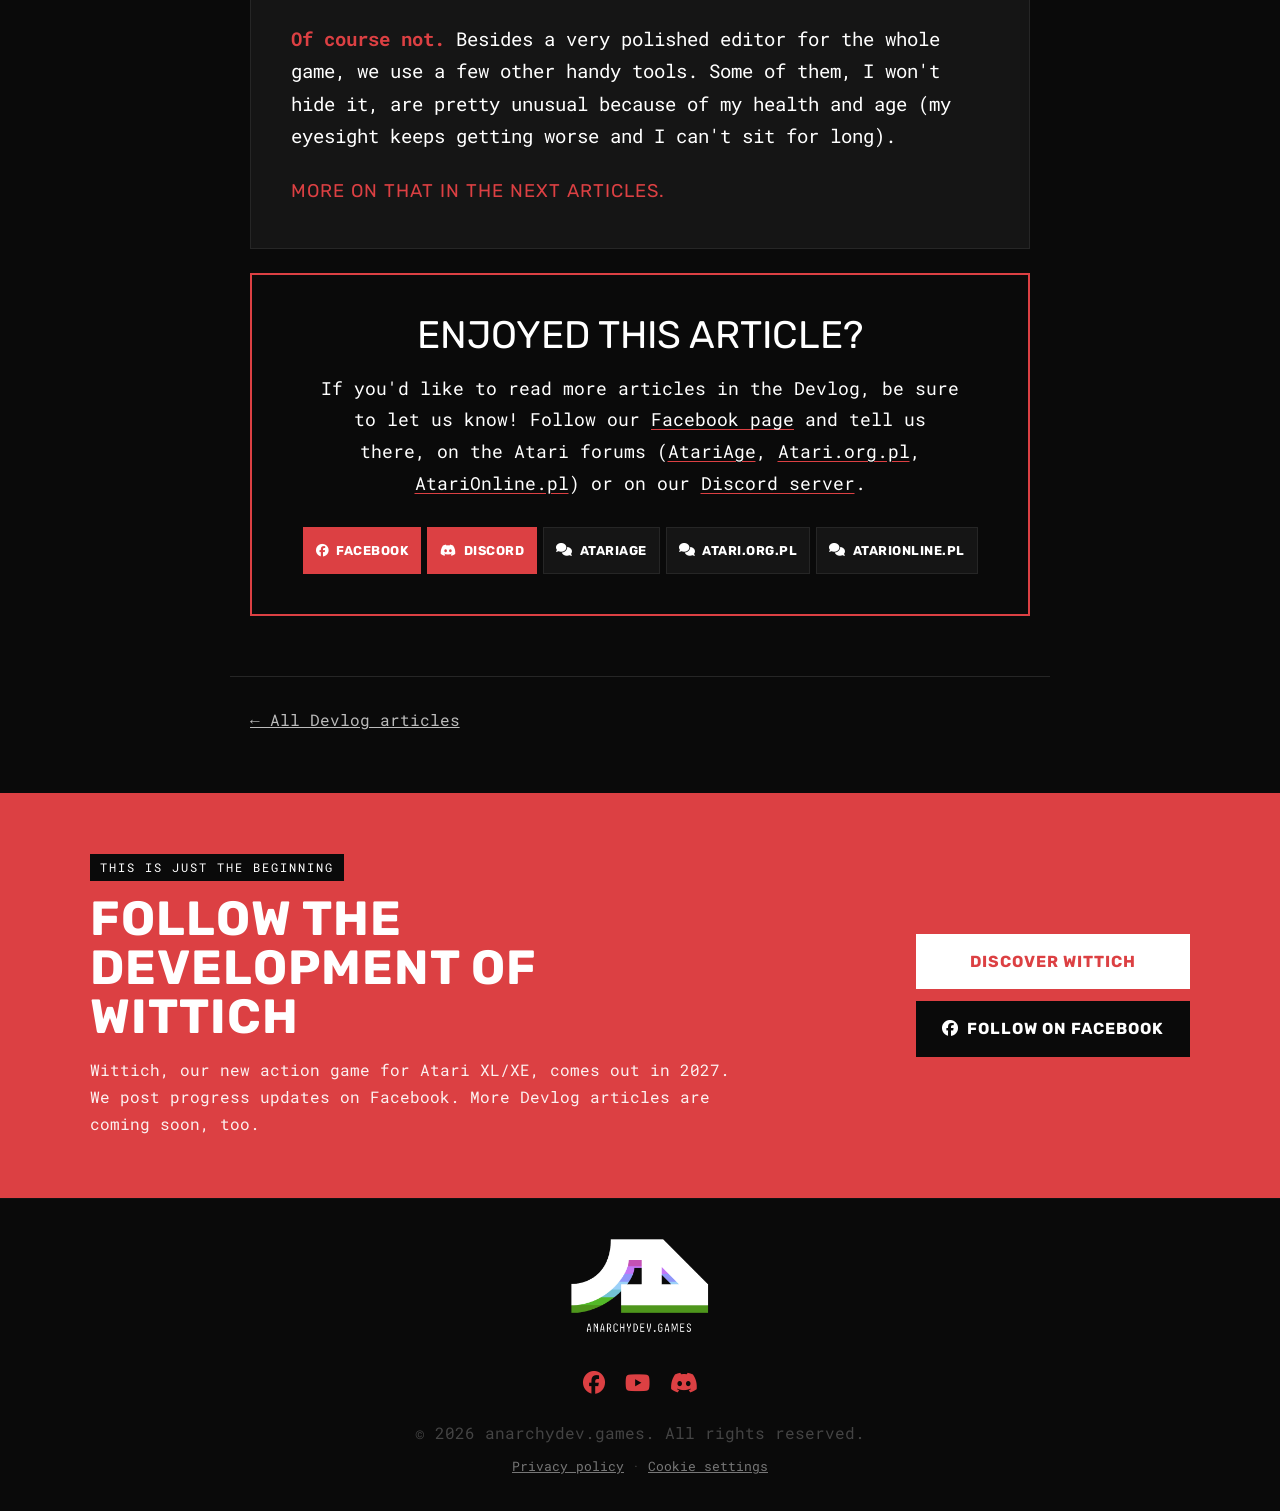
<file: devlog/anarchy-in-114-cycles/index.html>
<!DOCTYPE html>
<html lang="en" data-title-en="Anarchy in 114 Cycles – how I make Atari XL/XE graphics in Aseprite | anarchydev.games" data-title-pl="Anarchia w 114 cyklach – jak robię grafikę na Atari XL/XE w Aseprite | anarchydev.games">

<head>
    <meta charset="UTF-8">
    <meta name="viewport" content="width=device-width, initial-scale=1.0">
    <title>Anarchy in 114 Cycles – how I make Atari XL/XE graphics in Aseprite | anarchydev.games</title>
    <!-- Wersja PL jest na tej samej stronie pod przełącznikiem (adres z #pl) – ustawiamy ją przed wyświetleniem -->
    <script>if (location.hash === '#pl') document.documentElement.classList.add('lang-pl');</script>

    <!-- SEO -->
    <meta name="description" content="Five colours on screen, sprites moved on the fly and 114 cycles per line. How I draw Atari XL/XE graphics in Aseprite with my own plugin, AnarchyPixel. Also in Polish.">
    <meta name="author" content="Piotr Kosmala (Insert/Anarchydev)">
    <meta name="robots" content="index, follow, max-image-preview:large">
    <link rel="canonical" href="https://anarchydev.games/devlog/anarchy-in-114-cycles/">
    <meta name="theme-color" content="#0a0a0a">

    <!-- Ikony strony -->
    <link rel="icon" href="/favicon.ico?v=e1b9aa14" sizes="any">
    <link rel="icon" type="image/png" sizes="32x32" href="/images/favicon-32.png?v=d7dcf92a">
    <link rel="apple-touch-icon" href="/apple-touch-icon.png?v=a45a132c">

    <!-- Podgląd przy udostępnianiu -->
    <meta property="og:type" content="article">
    <meta property="og:site_name" content="anarchydev.games">
    <meta property="og:locale" content="en_US">
    <meta property="og:locale:alternate" content="pl_PL">
    <meta property="og:url" content="https://anarchydev.games/devlog/anarchy-in-114-cycles/">
    <meta property="og:title" content="Anarchy in 114 Cycles – how I make Atari XL/XE graphics">
    <meta property="og:description" content="Five colours on screen, sprites moved on the fly and 114 cycles per line. How I draw Atari XL/XE graphics in Aseprite.">
    <meta property="og:image" content="https://anarchydev.games/devlog/DevlogArticlePicture01.png">
    <meta property="og:image:width" content="1400">
    <meta property="og:image:height" content="1000">
    <meta name="twitter:card" content="summary_large_image">

    <!-- Dane strukturalne: artykuł -->
    <script type="application/ld+json">
{
  "@context": "https://schema.org",
  "@type": "Article",
  "headline": "Anarchy in 114 Cycles – how I make Atari XL/XE graphics in Aseprite",
  "alternativeHeadline": "Anarchia w 114 cyklach – jak robię grafikę na Atari XL/XE w Aseprite",
  "inLanguage": ["en", "pl"],
  "url": "https://anarchydev.games/devlog/anarchy-in-114-cycles/",
  "image": "https://anarchydev.games/devlog/DevlogArticlePicture01.png",
  "author": { "@id": "https://anarchydev.games/#piotr", "@type": "Person", "name": "Piotr Kosmala", "alternateName": "Insert" },
  "publisher": { "@id": "https://anarchydev.games/#studio", "@type": "Organization", "name": "anarchydev.games" },
  "about": ["Atari XL/XE", "pixel art", "Aseprite", "demoscene"]
}
    </script>

    <!-- Google Fonts i ikony – te same co na stronie głównej -->
    <link rel="preconnect" href="https://fonts.googleapis.com">
    <link rel="preconnect" href="https://fonts.gstatic.com" crossorigin>
    <link href="https://fonts.googleapis.com/css2?family=Roboto+Mono:wght@400;700&family=Rubik:wght@700&display=swap"
        rel="stylesheet">
    <link rel="stylesheet" href="https://cdnjs.cloudflare.com/ajax/libs/font-awesome/6.4.0/css/all.min.css">

    <link rel="stylesheet" href="/style.css?v=8ff083ed">
    <link rel="stylesheet" href="/devlog/devlog.css?v=7b8cb292">
    <script src="/devlog/lang.js?v=7245b912" defer></script>

    <!-- Google Analytics + baner zgody na cookies -->
    <script src="/analytics.js?v=5c7e90a2" defer></script>
<script>/* deploy: odświeżenie po nowej wersji */(function(){var v="4cccad15c8c8";function c(){if(!window.fetch)return;fetch('/version.json?t='+Date.now(),{cache:'no-store'}).then(function(r){return r.ok?r.json():null}).then(function(d){if(!d||!d.v||d.v===v)return;var k='site-reloaded-'+d.v;try{if(sessionStorage.getItem(k))return;sessionStorage.setItem(k,'1')}catch(e){return}location.reload()}).catch(function(){})}c();addEventListener('pageshow',function(e){if(e.persisted)c()})})();</script>
</head>

<body id="page-top" data-content-group="devlog">
    <!-- Header – ten sam co na stronie głównej -->
    <header id="main-header">
        <div class="header-left">
            <div class="logo">
                <a href="/"><img src="/images/AnarchyDevLogo.png?v=8005fb1b" alt="anarchydev.games logo" class="header-logo-img"></a>
            </div>
            <nav class="main-menu">
                <ul>
                    <li><a href="/">Home</a></li>
                    <li><a href="/#games">Games</a></li>
                    <li><a href="/#demoscene">Demoscene</a></li>
                    <li><a href="/devlog/" class="active">Devlog</a></li>
                    <li><a href="/#about">About</a></li>
                    <li><a href="/#contact">Contact</a></li>
                </ul>
            </nav>
        </div>
        <div class="header-right social-icons">
            <a href="https://www.facebook.com/AnarchyDevGames/" target="_blank" aria-label="Facebook"><i class="fa-brands fa-facebook"></i></a>
            <a href="https://www.youtube.com/@anarchydevgames4747" target="_blank" aria-label="YouTube"><i class="fa-brands fa-youtube"></i></a>
            <a href="https://discord.gg/da7KRVg4D2" target="_blank" aria-label="Discord"><i class="fa-brands fa-discord"></i></a>
        </div>
    </header>

    <header class="page-banner">
        <span class="banner-kicker">Devlog</span>
        <h1><span class="i18n" lang="en">Anarchy in&nbsp;114&nbsp;Cycles</span><span class="i18n" lang="pl">Anarchia w&nbsp;114&nbsp;cyklach</span></h1>
        <p class="banner-lead"><span class="i18n" lang="en">How I make Atari XL/XE graphics <strong>for Wittich and for demoscene parties</strong></span><span class="i18n" lang="pl">Jak robię grafikę na Atari XL/XE <strong>do gry Wittich i na eventy demoscenowe</strong></span></p>
        <div class="article-meta">
            <span><span class="i18n" lang="en">By</span><span class="i18n" lang="pl">Autor:</span> <strong>Insert/Anarchydev</strong></span>
        </div>
        <div class="lang-switch" role="group" aria-label="Language / Język">
            <button type="button" data-set-lang="en" lang="en">English</button>
            <button type="button" data-set-lang="pl" lang="pl">Polski</button>
        </div>
    </header>

    <main class="article" data-track-article-body="anarchy-in-114-cycles">
        <div class="i18n" lang="en">
            <section class="chapter">
                <p>I made <strong>AnarchyPixel</strong> – an extension for <a href="https://aseprite.org/" target="_blank" rel="noreferrer">Aseprite</a> – because I needed full-screen graphics for our game
                    <a href="/wittich/">Wittich</a>. It quickly turned out to work just as well for demoscene party compos, so now
                    I use it for both.</p>

                <p>The problem in short: the Atari 8-bit has 128 colours in its palette, but in the mode that's actually
                    usable for drawing, you get five on screen at once. If you want more, you have to swap them while the
                    picture is being drawn, for example every character row, which is eight lines. Of course ANTIC has many more modes, but they're mostly
                    used for specific purposes.</p>

                <p>For this kind of graphics (and not only this kind) there's been <a href="https://g2f.atari8.info/" target="_blank" rel="noreferrer">Graph2Font</a> by <strong>Tebe/MadTeam</strong>
                    for years. Great tool, lots of good work was made with it, and it's what inspired me. But honestly,
                    I found it too hard to use (you can see it in <a href="https://demozoo.org/graphics/56535/" target="_blank" rel="noreferrer">my old picture from Silly Venture 2010</a>, where I tried
                    changing the colour registers line by line). I wanted to draw in an editor I already know and leave counting registers
                    and cycles to the computer.</p>

                <p>That editor is <a href="https://aseprite.org/" target="_blank" rel="noreferrer">Aseprite</a>, which
                    I think is the best pixel art editor out there. It has layers, an indexed palette, and you can write
                    your own extensions for it. So I wrote one that teaches it about the Atari.</p>

                <p>Below I explain how it works and take two pictures apart. In one, the sprites hide under the bitmap.
                    In the other, they sit on top.</p>
            </section>

            <section class="chapter">
                <div class="chapter-head">
                    <span class="chapter-num">01</span>
                    <h2>Mode 4, or five colours</h2>
                </div>

                <img class="chapter-banner" src="/devlog/DevlogArticle01Picture001.png?v=6cac8ca2" width="1560" height="520" alt="Aseprite with AnarchyPixel: the Whimsy picture with row palettes on the left and the Atari layers on the right" loading="lazy">

                <p>I draw in ANTIC mode 4 (GRAPHICS 12 in Basic). It's a character mode pretending to be a bitmap:
                    160 × 192 wide pixels, a screen made of 40 × 24 characters, 4 × 8 pixels each.</p>

                <p>Each character row has a background colour and four colours, but a single 4 × 8 cell can only show
                    the background, two colours and one of the other two (the character's inverse bit picks which one).
                    If you've ever drawn in this mode, you know the pain of needing the third and fourth colour in the
                    same cell.</p>

                <p>On top of that, a font has 128 characters and the screen has 960 cells. Every unique cell uses up
                    another character, so with a detailed picture you also have to switch fonts row by row.</p>
            </section>

            <section class="chapter">
                <div class="chapter-head">
                    <span class="chapter-num">02</span>
                    <h2>Sprites</h2>
                </div>

                <p>Extra colours come from sprites, or PMG. There are 4 players, 8 pixels wide (you can stretch them to
                    16 or 32), and 4 missiles, 2 pixels wide. Each player has one colour and each missile takes the
                    colour of its player. But vertically a sprite runs down the whole screen and can have a different
                    shape on every line.</p>

                <p>Without extra tricks, that gives you up to 9 colours per row instead of 5. The catch is that a player is an
                    8-pixel strip in one colour, so you can't really paint with it. What you can do is add colour exactly
                    where the bitmap runs out.</p>
            </section>

            <section class="chapter">
                <div class="chapter-head">
                    <span class="chapter-num">03</span>
                    <h2>Moving sprites on the fly</h2>
                </div>

                <p>Eight strips for the whole screen isn't much, so you move the sprites while the picture is being
                    drawn. A DLI interrupt at the end of a row does that: it changes sprite position, width and colour,
                    and while it's at it, the bitmap colours, background, font and priority. In <strong>AnarchyPixel</strong> every player
                    and every missile can be used once per row, so up to 24 times per screen.</p>

                <p>Sounds great until you count the cycles.</p>
            </section>

            <section class="chapter">
                <div class="chapter-head">
                    <span class="chapter-num">04</span>
                    <h2>114 cycles</h2>
                </div>

                <p>The CPU gets 114 cycles per scanline. Part of that goes on just entering the interrupt, and on the
                    first line of each row ANTIC fetches character data while the CPU mostly sits and waits. In practice
                    you can change about 4–6 registers between rows. Not twenty.</p>

                <p>The worst part is that when a change doesn't make it in time, nothing crashes. The sprite just stays
                    in the old place for half a line, or the colour switches halfway across. You'll only see it in the
                    emulator. So when you draw, you also have to think about when each pixel needs to show up.</p>
            </section>

            <section class="chapter">
                <div class="chapter-head">
                    <span class="chapter-num">05</span>
                    <h2>Aseprite + <strong>AnarchyPixel</strong></h2>
                </div>

                <img class="chapter-banner" src="/devlog/DevlogArticle01Picture002.png?v=690723c8" width="1560" height="520" alt="Aseprite with AnarchyPixel: the Dive picture with row palettes on the left and the Atari layers (bitmap, PMG players, missiles, Check) on the right" loading="lazy">

                <p>One thing first: the plugin doesn't draw for me. It doesn't convert photos and doesn't generate
                    anything. I placed every pixel in these pictures by hand. <strong>AnarchyPixel</strong> tells me what the Atari will
                    show and what it won't, counts the cycles for me and turns the drawing into a program.</p>

                <p>That's a different approach from Ilmenit's
                    <a href="https://github.com/ilmenit/rastaconverter" target="_blank" rel="noreferrer">RastaConverter</a>.
                    Rasta takes a finished image and searches for the best way to show it on the Atari, so the algorithm
                    decides where the colours go. With my plugin I decide, and the plugin checks whether the hardware can
                    handle it.</p>

                <p>I draw on a 160 × 192 canvas with the Atari PAL palette. The plugin recognises layers by name:</p>

                <table class="spec">
                    <tr><th><code>background</code></th><td>background colour of each row</td></tr>
                    <tr><th><code>bitmap</code></th><td>the actual picture (there can be several of these layers)</td></tr>
                    <tr><th><code>pmg1..pmg4</code></th><td>players (<code>pmg1x2</code>, <code>pmg1x4</code> are the wider versions)</td></tr>
                    <tr><th><code>missiles</code></th><td>all missiles on one layer</td></tr>
                    <tr><th><code>Check</code></th><td>diagnostic overlay</td></tr>
                </table>

                <p>Then I use two keys:</p>

                <div class="keys">
                    <div class="key-card">
                        <span class="keycap">F1</span>
                        <h3>Check</h3>
                        <p>The plugin runs the export in memory, simulates the Atari and compares the result with my
                            drawing. Pixels that will come out different on the Atari get a magenta checkerboard, and every
                            row gets a light: green, yellow or red. I fix things, hit F1 again, and keep going until
                            everything is green.</p>
                    </div>
                    <div class="key-card">
                        <span class="keycap">F3</span>
                        <h3>Export to XEX</h3>
                        <p>The plugin generates a Mad Pascal program (display list, DLIs, screen, fonts, sprites),
                            compiles it with <a href="https://github.com/tebe6502/Mad-Pascal" target="_blank" rel="noreferrer">Mad Pascal</a>
                            and <a href="https://github.com/tebe6502/Mad-Assembler" target="_blank" rel="noreferrer">MADS</a>
                            and runs it in <a href="https://www.virtualdub.org/altirra.html" target="_blank" rel="noreferrer">Altirra</a>.
                            That way I see the picture on the Atari while I'm working on it, not just at the end. You can
                            also take the generated code and use it in your own game or demo.</p>
                    </div>
                </div>

                <p>My favourite part is how the plugin handles missiles. I draw them all on one layer, in any colours,
                    and in each row it splits them into hardware missiles and picks the width and colour. If there aren't
                    enough missiles, it goes with the version that spoils the picture the least.</p>
            </section>

            <section class="chapter">
                <div class="chapter-head">
                    <span class="chapter-num">06</span>
                    <h2>Reading Check screenshots</h2>
                </div>

                <p>Most of the illustrations are Aseprite screenshots with the Check overlay on. On the left of each row
                    there are small squares: the background colour and the colours that row uses on the Atari. If I used
                    too many colours, the extra ones sit after a red line. On the right, each row has a light:</p>

                <div class="lamps">
                    <div class="lamp lamp-green"><i></i><b>Green</b><span>it will look exactly the same on the Atari as in Aseprite,</span></div>
                    <div class="lamp lamp-yellow"><i></i><b>Yellow</b><span>some pixels may flicker between frames,</span></div>
                    <div class="lamp lamp-red"><i></i><b>Red</b><span>something won't work, e.g. too many colours or the DLI runs out of time.</span></div>
                </div>

                <p>A magenta checkerboard on the picture marks a pixel that will look different on the Atari, and
                    a yellow one marks a pixel that may differ in some frames. Screenshots of finished pictures show only
                    green lights. On work-in-progress ones you'll see red too.</p>
            </section>

            <section class="chapter">
                <div class="chapter-head">
                    <span class="chapter-num">07</span>
                    <h2>Above or below the bitmap</h2>
                </div>

                <img class="chapter-banner" src="/devlog/DevlogArticle01Picture003.png?v=8d8c222a" width="1560" height="520" alt="Two Aseprite layer stacks: on the left the bitmap layer sits above the PMG layers (sprites under the bitmap), on the right the PMG layers sit above the bitmap (sprites on top)" loading="lazy">

                <p>Sprites can be above the bitmap colours or below them (the PRIOR register). In <strong>AnarchyPixel</strong> I set
                    this with layer order: a sprite above the bitmap covers the picture, and a sprite below the bitmap
                    only shows where there's background. <strong>AnarchyPixel</strong> supports three setups per row: all
                    sprites above, all below, or two pairs above and two below (a pair is a player and its missile).
                    The hardware has one more, where the sprites sit between the bitmap colours, but the plugin doesn't
                    use it. A DLI can change the setup every row. The two pictures below are the two extremes.</p>
            </section>

            <section class="chapter">
                <div class="chapter-head">
                    <span class="chapter-num">08</span>
                    <h2>Picture 1: sprites under the bitmap</h2>
                </div>

                <!-- ILLUSTRATIONS: replace .figure-slot with <img src="..." alt="..."> -->
                <div class="figures">
                    <figure><a href="/devlog/DevlogArticle01Picture004.png?v=6bf45343" target="_blank" rel="noopener"><img src="/devlog/DevlogArticle01Picture004.png?v=6bf45343" width="1920" height="1152" alt="Picture 1, sprites only (PMG): blocks of colour that sit under the bitmap" loading="lazy"></a><figcaption><b>1a</b> Sprites only (PMG)</figcaption></figure>
                    <figure><a href="/devlog/DevlogArticle01Picture005.png?v=643e1f8c" target="_blank" rel="noopener"><img src="/devlog/DevlogArticle01Picture005.png?v=643e1f8c" width="1920" height="1152" alt="Picture 1, bitmap only, with holes in the background colour where the sprites show through" loading="lazy"></a><figcaption><b>1b</b> Bitmap only</figcaption></figure>
                    <figure><a href="/devlog/DevlogArticle01Picture006.png?v=99f6f9fa" target="_blank" rel="noopener"><img src="/devlog/DevlogArticle01Picture006.png?v=99f6f9fa" width="1920" height="1152" alt="Picture 1, all layers combined: the finished Atari XL/XE picture" loading="lazy"></a><figcaption><b>1c</b> All layers combined</figcaption></figure>
                </div>

                <p>Here all the sprites are under the bitmap, so you only see them where the bitmap has background. The
                    bitmap draws the outlines and the sprites just fill the holes with colour. That's why the sprites on
                    their own (1a) look like ugly blocks, and that's totally fine. The bitmap (1b) has holes exactly where
                    the extra colour should go. Put together (1c), a row has more colours than mode 4 gives you, and you
                    can't tell what shape the sprites are.</p>

                <p>There are two traps. A bitmap pixel painted in its row's background colour counts as background for
                    the Atari, so the sprite shows through it (Check catches that). And missiles that go under the bitmap
                    I draw normally on top, where they should be visible, and only on export does the plugin cut holes in
                    the bitmap under them. The .aseprite file stays untouched.</p>
            </section>

            <section class="chapter">
                <div class="chapter-head">
                    <span class="chapter-num">09</span>
                    <h2>Picture 2: sprites on top</h2>
                </div>

                <!-- ILLUSTRATIONS: replace .figure-slot with <img src="..." alt="..."> -->
                <div class="figures">
                    <figure><a href="/devlog/DevlogArticle01Picture007.png?v=dfb0dafe" target="_blank" rel="noopener"><img src="/devlog/DevlogArticle01Picture007.png?v=dfb0dafe" width="1920" height="1152" alt="Picture 2, sprites only (PMG): small, carefully drawn details that sit on top of the bitmap" loading="lazy"></a><figcaption><b>2a</b> Sprites only (PMG)</figcaption></figure>
                    <figure><a href="/devlog/DevlogArticle01Picture008.png?v=902ff74e" target="_blank" rel="noopener"><img src="/devlog/DevlogArticle01Picture008.png?v=902ff74e" width="1920" height="1152" alt="Picture 2, bitmap only: background and shapes, simpler where the sprites will cover it" loading="lazy"></a><figcaption><b>2b</b> Bitmap only</figcaption></figure>
                    <figure><a href="/devlog/DevlogArticle01Picture009.png?v=1e915730" target="_blank" rel="noopener"><img src="/devlog/DevlogArticle01Picture009.png?v=1e915730" width="1920" height="1152" alt="Picture 2, all layers combined: the finished Atari XL/XE picture" loading="lazy"></a><figcaption><b>2c</b> All layers combined</figcaption></figure>
                </div>

                <p>Here it's the other way round: the sprites are above the bitmap. The bitmap does the background and
                    the shapes, and the sprites add highlights and details in colours there's no room for in the row
                    anymore. That's why the sprites (2a) are drawn much more carefully here, since you see every pixel of
                    them, while the bitmap (2b) is simpler in those spots, sometimes even empty.</p>

                <p>This one's harder. A sprite has one colour per row and has to fit in 8, 16 or 32 pixels. Every move
                    between rows costs DLI time, and you can't change the order of overlapping sprites with layers,
                    because the hardware decides it. My favourite trick: leave the first line of a row empty for a sprite
                    that moves or changes colour. The DLI then gets a whole extra line. Reusing colours between rows helps
                    too, because a colour that doesn't change costs nothing.</p>

                <p>You can also mix: two pairs under the bitmap, two above, and the other way round one row down. The
                    plugin assigns the players itself, and when it can't be done (say, three pairs under and one above),
                    it lights up red.</p>
            </section>

            <section class="chapter">
                <div class="chapter-head">
                    <span class="chapter-num">10</span>
                    <h2>Does it match the Atari?</h2>
                </div>

                <p>Check doesn't guess. It uses the same code generator as the export and simulates every DLI cycle by
                    cycle, including the moments when ANTIC takes memory access away from the CPU. I measured the timings
                    in Altirra with small test programs. Then I compared Check's predictions with the emulator on all the
                    test files, including deliberately overloaded ones. Difference: 0 pixels. The heaviest test changed
                    20 registers between every pair of rows, and 30,720 out of 30,720 pixels matched.</p>

                <p>One caveat: it's all calibrated for PAL and the XL/XE OS. I haven't checked it on real hardware
                    yet.</p>
            </section>

            <section class="chapter">
                <div class="chapter-head">
                    <span class="chapter-num">11</span>
                    <h2>Wrapping up</h2>
                </div>

                <p>The plugin doesn't remove the Atari's limits, because you can't. What it does is show them right
                    away, before I even save the file. Instead of compiling and sighing, I hit F1, fix, F1, F3 and the
                    picture runs in the emulator. Where to hide a sprite, where to leave an empty line and which colour
                    to let go of is still up to me.</p>

                <p><strong>I use it every day for the Wittich graphics. I then import the data from the plugin into the
                    Wittich game editor, where it's really comfortable to keep working on them with the actual game
                    screens in mind.</strong></p>

                <p>In 2026 I also entered four pictures made with <strong>AnarchyPixel</strong> at Atari demoscene
                    parties:</p>

                <div class="awards">
                    <a class="award" href="https://demozoo.org/graphics/395416/" target="_blank" rel="noreferrer"><img src="/devlog/awards/Dive.png?v=cd3f33e2" alt="Dive – Atari XL/XE pixel art by Insert, 1st place at Silly Venture SE 2026" loading="lazy"><b>1st</b><span class="award-place">place</span><span class="award-title">Dive</span>Silly Venture SE 2026</a>
                    <a class="award" href="https://demozoo.org/graphics/400692/" target="_blank" rel="noreferrer"><img src="/devlog/awards/Undertow.png?v=4dd839fd" alt="Undertow – Atari XL/XE pixel art by Insert, 2nd place at Silly Venture WE 2026" loading="lazy"><b>2nd</b><span class="award-place">place</span><span class="award-title">Undertow</span>Silly Venture WE 2026</a>
                    <a class="award" href="https://demozoo.org/graphics/394298/" target="_blank" rel="noreferrer"><img src="/devlog/awards/lick.png?v=d714cd0e" alt="Lick – Atari XL/XE pixel art by Insert, 3rd place at Lost Party 2026" loading="lazy"><b>3rd</b><span class="award-place">place</span><span class="award-title">Lick</span>Lost Party 2026</a>
                    <a class="award" href="https://demozoo.org/graphics/394300/" target="_blank" rel="noreferrer"><img src="/devlog/awards/whimsy.png?v=048a199d" alt="Whimsy – Atari XL/XE pixel art by Insert, 5th place at Lost Party 2026" loading="lazy"><b>5th</b><span class="award-place">place</span><span class="award-title">Whimsy</span>Lost Party 2026</a>
                </div>
                <p><a href="https://www.sillyventure.eu/" target="_blank" rel="noreferrer">Silly Venture</a> ·
                    <a href="https://www.lostparty.pl/" target="_blank" rel="noreferrer">Lost Party</a> ·
                    <a href="/#demoscene">my work in the Demoscene gallery</a></p>

                <p>Where can you get the plugin? Unfortunately, nowhere yet. <strong>The plugin is at an early stage and first I want to fix the bugs
                    and annoyances that come up in everyday work.</strong></p>


                <p class="signature">Insert/Anarchydev</p>

                <div class="next-teaser">
                    <span class="next-teaser-kicker">Coming next</span>
                    <p class="next-teaser-q">Is this the only interesting tool we use to make games?</p>
                    <p class="next-teaser-a"><strong>Of course not.</strong> Besides a very polished editor for the
                        whole game, we use a few other handy tools. Some of them, I won't hide it, are pretty unusual
                        because of my health and age (my eyesight keeps getting worse and I can't sit for long).</p>
                    <p class="next-teaser-more">More on that in the next articles.</p>
                </div>

                <div class="feedback-cta" data-track-area="devlog_feedback">
                    <p class="feedback-title">Enjoyed this article?</p>
                    <p>If you'd like to read more articles in the Devlog, be sure to let us know! Follow our
                        <a href="https://www.facebook.com/AnarchyDevGames/" target="_blank" rel="noreferrer">Facebook page</a> and tell us there, on the Atari forums
                        (<a href="https://forums.atariage.com/topic/394528-wittich-%E2%80%93-new-original-game-for-atari-xlxe-%E2%80%93-release-2027/" target="_blank" rel="noreferrer">AtariAge</a>,
                        <a href="https://www.atari.org.pl/forum/viewtopic.php?pid=328506#p328506" target="_blank" rel="noreferrer">Atari.org.pl</a>,
                        <a href="https://atarionline.pl/forum/comments.php?DiscussionID=8467" target="_blank" rel="noreferrer">AtariOnline.pl</a>)
                        or on our <a href="https://discord.gg/da7KRVg4D2" target="_blank" rel="noreferrer">Discord server</a>.</p>
                    <div class="feedback-links">
                        <a class="feedback-btn feedback-btn-main" href="https://www.facebook.com/AnarchyDevGames/" target="_blank" rel="noreferrer"><i class="fa-brands fa-facebook"></i> Facebook</a>
                        <a class="feedback-btn feedback-btn-main" href="https://discord.gg/da7KRVg4D2" target="_blank" rel="noreferrer"><i class="fa-brands fa-discord"></i> Discord</a>
                        <a class="feedback-btn" href="https://forums.atariage.com/topic/394528-wittich-%E2%80%93-new-original-game-for-atari-xlxe-%E2%80%93-release-2027/" target="_blank" rel="noreferrer"><i class="fa-solid fa-comments"></i> AtariAge</a>
                        <a class="feedback-btn" href="https://www.atari.org.pl/forum/viewtopic.php?pid=328506#p328506" target="_blank" rel="noreferrer"><i class="fa-solid fa-comments"></i> Atari.org.pl</a>
                        <a class="feedback-btn" href="https://atarionline.pl/forum/comments.php?DiscussionID=8467" target="_blank" rel="noreferrer"><i class="fa-solid fa-comments"></i> AtariOnline.pl</a>
                    </div>
                </div>
            </section>
        </div>

        <div class="i18n" lang="pl">
            <section class="chapter">
                <p><strong>AnarchyPixel</strong> – rozszerzenie do <a href="https://aseprite.org/" target="_blank" rel="noreferrer">Aseprite</a> – powstał, bo potrzebowałem pełnoekranowych grafik do naszej gry
                    <a href="/wittich/">Wittich</a>. Szybko się okazało, że nadaje się też do prac na party demoscenowe, więc teraz
                    używam go do jednego i drugiego.</p>

                <p>Krótko o problemie. Atari 8-bit ma w palecie 128 kolorów, ale w trybie, w którym da się sensownie
                    rysować, na ekranie widać naraz pięć. Jak chcesz więcej, musisz je podmieniać w trakcie wyświetlania
                    obrazu, np. co rząd znaków, czyli co osiem linii. Oczywiście ANTIC ma dużo więcej trybów, ale używa się ich raczej do
                    specyficznych celów.</p>

                <p>Do takiej grafiki (i nie tylko takiej) od lat jest <a href="https://g2f.atari8.info/" target="_blank" rel="noreferrer">Graph2Font</a>, program <strong>Tebe/MadTeam</strong>.
                    Świetne narzędzie, powstało w nim mnóstwo dobrych prac i to on mnie zainspirował. Ale szczerze
                    mówiąc, jego obsługa była dla mnie za trudna (widać to po <a href="https://demozoo.org/graphics/56535/" target="_blank" rel="noreferrer">mojej starej grafice z Silly Venture 2010</a>,
                    gdzie próbowałem zmieniać rejestry kolorów w liniach). Chciałem rysować w programie, który znam, a liczenie
                    rejestrów i cykli zostawić komputerowi.</p>

                <p>Tym programem jest <a href="https://aseprite.org/" target="_blank" rel="noreferrer">Aseprite</a>,
                    moim zdaniem najlepszy edytor do pixel artu. Ma warstwy, paletę indeksowaną i da się do niego pisać
                    własne rozszerzenia. No to napisałem rozszerzenie, które uczy go Atari.</p>

                <p>Niżej opisuję, jak to działa, i pokazuję dwie prace rozłożone na części. W jednej duszki siedzą pod
                    bitmapą, w drugiej leżą na wierzchu.</p>
            </section>

            <section class="chapter">
                <div class="chapter-head">
                    <span class="chapter-num">01</span>
                    <h2>Tryb 4, czyli pięć kolorów</h2>
                </div>

                <img class="chapter-banner" src="/devlog/DevlogArticle01Picture001.png?v=6cac8ca2" width="1560" height="520" alt="Aseprite z AnarchyPixel: praca Whimsy z paletami rzędów po lewej i warstwami Atari po prawej" loading="lazy">

                <p>Rysuję w trybie 4 ANTIC-a (w Basicu to GRAPHICS 12). To tryb znakowy, który udaje bitmapę:
                    160 × 192 szerokich pikseli, ekran z 40 × 24 znaków po 4 × 8 pikseli.</p>

                <p>W każdym rzędzie znaków jest tło i cztery kolory, ale jedna komórka 4 × 8 pokaże tylko tło, dwa
                    kolory i jeden z dwóch pozostałych (o tym, który, decyduje bit inwersji znaku). Kto rysował w tym
                    trybie, zna ten ból, kiedy w jednej kratce potrzebujesz trzeciego i czwartego koloru naraz.</p>

                <p>Do tego font ma 128 znaków, a ekran 960 komórek. Każda inna komórka zjada kolejny znak, więc przy
                    bogatym obrazku fonty też trzeba przełączać co rząd.</p>
            </section>

            <section class="chapter">
                <div class="chapter-head">
                    <span class="chapter-num">02</span>
                    <h2>Duszki</h2>
                </div>

                <p>Dodatkowe kolory dają duszki, czyli PMG. Są 4 playery po 8 pikseli szerokości (można je poszerzyć do
                    16 albo 32) i 4 missile po 2 piksele. Każdy player ma jeden kolor, missile bierze kolor od swojego
                    playera. Za to w pionie duszek ciągnie się przez cały ekran i w każdej linii może mieć inny
                    kształt.</p>

                <p>Bez dodatkowych trików daje to do 9 kolorów w rzędzie zamiast 5. Tylko że player to pasek ośmiu pikseli w jednym
                    kolorze, więc malować się nim nie da. Da się za to dołożyć kolor dokładnie tam, gdzie bitmapie go
                    brakuje.</p>
            </section>

            <section class="chapter">
                <div class="chapter-head">
                    <span class="chapter-num">03</span>
                    <h2>Przestawianie duszków w locie</h2>
                </div>

                <p>Osiem pasków na cały ekran to mało, więc duszki przestawia się w trakcie rysowania obrazu. Robi to
                    przerwanie DLI na końcu rzędu: zmienia pozycję, szerokość i kolor duszków, a przy okazji kolory
                    bitmapy, tło, font i priorytet. W <strong>AnarchyPixel</strong> każdy player i każdy missile może być użyty raz
                    w każdym rzędzie, czyli do 24 razy na ekran.</p>

                <p>Fajnie, dopóki nie policzysz czasu.</p>
            </section>

            <section class="chapter">
                <div class="chapter-head">
                    <span class="chapter-num">04</span>
                    <h2>114 cykli</h2>
                </div>

                <p>Na jedną linię obrazu procesor ma 114 cykli. Część zjada samo wejście w przerwanie, a w pierwszej
                    linii każdego rzędu ANTIC pobiera dane znaków i procesor przez większość czasu po prostu czeka.
                    W praktyce między rzędami zdążysz zmienić jakieś 4–6 rejestrów. Nie dwadzieścia.</p>

                <p>Najgorsze jest to, że jak zmiana nie zdąży, nic się nie wysypie. Duszek przez pół linii zostanie
                    w starym miejscu albo kolor przeskoczy w połowie. Zobaczysz to dopiero na emulatorze. Więc rysując,
                    trzeba myśleć też o tym, kiedy dany piksel ma się pojawić.</p>
            </section>

            <section class="chapter">
                <div class="chapter-head">
                    <span class="chapter-num">05</span>
                    <h2>Aseprite + <strong>AnarchyPixel</strong></h2>
                </div>

                <img class="chapter-banner" src="/devlog/DevlogArticle01Picture002.png?v=690723c8" width="1560" height="520" alt="Aseprite z AnarchyPixel: praca Dive z paletami rzędów po lewej i warstwami Atari (bitmapa, playery PMG, missile, Check) po prawej" loading="lazy">

                <p>Od razu jedno: plugin nie rysuje za mnie. Nie konwertuje zdjęć i nic nie generuje. Każdy piksel
                    w tych pracach postawiłem ręcznie. <strong>AnarchyPixel</strong> mówi mi, co Atari pokaże, a czego nie, liczy za mnie
                    cykle i robi z rysunku program.</p>

                <p>To inne podejście niż <a href="https://github.com/ilmenit/rastaconverter" target="_blank" rel="noreferrer">RastaConverter</a>
                    Ilmenita. Rasta dostaje gotowy obrazek i sama szuka, jak go najwierniej pokazać na Atari, więc
                    o kolorach decyduje algorytm. U mnie decyduję ja, a plugin sprawdza, czy sprzęt da radę.</p>

                <p>Rysuję na płótnie 160 × 192 z paletą Atari PAL. Warstwy plugin rozpoznaje po nazwie:</p>

                <table class="spec">
                    <tr><th><code>background</code></th><td>kolor tła każdego rzędu</td></tr>
                    <tr><th><code>bitmap</code></th><td>właściwy obraz (może być kilka takich warstw)</td></tr>
                    <tr><th><code>pmg1..pmg4</code></th><td>playery (<code>pmg1x2</code>, <code>pmg1x4</code> to szersze wersje)</td></tr>
                    <tr><th><code>missiles</code></th><td>wszystkie missile na jednej warstwie</td></tr>
                    <tr><th><code>Check</code></th><td>nakładka z diagnozą</td></tr>
                </table>

                <p>A potem używam dwóch klawiszy:</p>

                <div class="keys">
                    <div class="key-card">
                        <span class="keycap">F1</span>
                        <h3>Check</h3>
                        <p>Plugin robi eksport w pamięci, symuluje Atari i porównuje wynik z moim rysunkiem. Piksele,
                            które na Atari wyjdą inaczej, dostają magentową kratkę, a każdy rząd lampkę: zieloną, żółtą
                            albo czerwoną. Poprawiam, znowu F1 i tak do skutku, aż wszystko świeci na zielono.</p>
                    </div>
                    <div class="key-card">
                        <span class="keycap">F3</span>
                        <h3>Export to XEX</h3>
                        <p>Plugin generuje program w Mad Pascalu (display lista, DLI, ekran, fonty, duszki), kompiluje go
                            <a href="https://github.com/tebe6502/Mad-Pascal" target="_blank" rel="noreferrer">Mad Pascalem</a>
                            i <a href="https://github.com/tebe6502/Mad-Assembler" target="_blank" rel="noreferrer">MADS-em</a>
                            i odpala w <a href="https://www.virtualdub.org/altirra.html" target="_blank" rel="noreferrer">Altirze</a>.
                            Dzięki temu widzę obrazek na Atari w trakcie pracy, a nie dopiero na końcu. Wygenerowany kod
                            można też wziąć do swojej gry albo dema.</p>
                    </div>
                </div>

                <p>Najbardziej lubię to, jak plugin ogarnia missile. Rysuję je wszystkie na jednej warstwie,
                    w dowolnych kolorach, a on w każdym rzędzie sam dzieli je na sprzętowe missile, dobiera szerokość
                    i kolor. Jak missile'i zabraknie, wybiera wersję, która najmniej psuje obrazek.</p>
            </section>

            <section class="chapter">
                <div class="chapter-head">
                    <span class="chapter-num">06</span>
                    <h2>Jak czytać screeny z Check</h2>
                </div>

                <p>Większość ilustracji to zrzuty z Aseprite z włączoną nakładką Check. Po lewej, w każdym rzędzie, są
                    małe kwadraciki: kolor tła i kolory, których ten rząd używa na Atari. Jak dałem za dużo kolorów,
                    te nadmiarowe stoją za czerwoną kreską. Po prawej każdy rząd ma lampkę:</p>

                <div class="lamps">
                    <div class="lamp lamp-green"><i></i><b>Zielona</b><span>na Atari będzie dokładnie tak samo jak w Aseprite,</span></div>
                    <div class="lamp lamp-yellow"><i></i><b>Żółta</b><span>część pikseli może migać między ramkami,</span></div>
                    <div class="lamp lamp-red"><i></i><b>Czerwona</b><span>coś nie przejdzie, np. za dużo kolorów albo DLI nie zdąży.</span></div>
                </div>

                <p>Magentowa kratka na obrazku to piksel, który na Atari wyjdzie inaczej, a żółta to taki, który może
                    się różnić w niektórych ramkach. Na screenach z gotowych prac są same zielone lampki, na tych
                    z etapów pracy zobaczysz też czerwone.</p>
            </section>

            <section class="chapter">
                <div class="chapter-head">
                    <span class="chapter-num">07</span>
                    <h2>Nad czy pod bitmapą</h2>
                </div>

                <img class="chapter-banner" src="/devlog/DevlogArticle01Picture003.png?v=8d8c222a" width="1560" height="520" alt="Dwa zestawy warstw w Aseprite: po lewej bitmapa nad warstwami PMG (duszki pod bitmapą), po prawej warstwy PMG nad bitmapą (duszki na wierzchu)" loading="lazy">

                <p>Duszki mogą być nad kolorami bitmapy albo pod nimi (rejestr PRIOR). W <strong>AnarchyPixel</strong> ustawiam to
                    kolejnością warstw: duszek nad bitmapą zakrywa obraz, a duszek pod bitmapą widać tylko tam, gdzie
                    jest tło. <strong>AnarchyPixel</strong> obsługuje w jednym rzędzie trzy układy: wszystkie duszki nad,
                    wszystkie pod albo dwie pary nad i dwie pod (para to player i jego missile). Sprzęt ma jeszcze
                    jeden, w którym duszki wchodzą między kolory bitmapy, ale plugin go nie używa. DLI może zmieniać
                    układ co rząd. Dwie prace poniżej to dwa skrajne przypadki.</p>
            </section>

            <section class="chapter">
                <div class="chapter-head">
                    <span class="chapter-num">08</span>
                    <h2>Praca 1: duszki pod bitmapą</h2>
                </div>

                <!-- ILUSTRACJE: zamień .figure-slot na <img src="..." alt="..."> -->
                <div class="figures">
                    <figure><a href="/devlog/DevlogArticle01Picture004.png?v=6bf45343" target="_blank" rel="noopener"><img src="/devlog/DevlogArticle01Picture004.png?v=6bf45343" width="1920" height="1152" alt="Praca 1, same duszki (PMG): bloki koloru leżące pod bitmapą" loading="lazy"></a><figcaption><b>1a</b> Same duszki (PMG)</figcaption></figure>
                    <figure><a href="/devlog/DevlogArticle01Picture005.png?v=643e1f8c" target="_blank" rel="noopener"><img src="/devlog/DevlogArticle01Picture005.png?v=643e1f8c" width="1920" height="1152" alt="Praca 1, sama bitmapa z dziurami w kolorze tła, przez które prześwitują duszki" loading="lazy"></a><figcaption><b>1b</b> Sama bitmapa</figcaption></figure>
                    <figure><a href="/devlog/DevlogArticle01Picture006.png?v=99f6f9fa" target="_blank" rel="noopener"><img src="/devlog/DevlogArticle01Picture006.png?v=99f6f9fa" width="1920" height="1152" alt="Praca 1, wszystkie warstwy razem: gotowy obraz na Atari XL/XE" loading="lazy"></a><figcaption><b>1c</b> Wszystkie warstwy razem</figcaption></figure>
                </div>

                <p>Tu wszystkie duszki są pod bitmapą, więc widać je tylko tam, gdzie bitmapa ma tło. Kontur robi
                    bitmapa, a duszek tylko wypełnia dziury kolorem. Dlatego same duszki (1a) wyglądają jak brzydkie
                    bloki i w ogóle mi to nie przeszkadza. Bitmapa (1b) ma dziury dokładnie tam, gdzie ma wejść dodatkowy
                    kolor. Razem (1c) rząd ma więcej kolorów, niż daje tryb 4, a kształtu duszków nie widać.</p>

                <p>Są dwie pułapki. Piksel bitmapy w kolorze tła swojego rzędu jest dla Atari tłem, więc duszek przez
                    niego prześwituje (Check to wyłapuje). A missile pod bitmapą rysuję normalnie na wierzchu, tam gdzie
                    mają być widoczne, i dopiero przy eksporcie plugin wycina pod nimi dziury w bitmapie. Plik .aseprite
                    zostaje nietknięty.</p>
            </section>

            <section class="chapter">
                <div class="chapter-head">
                    <span class="chapter-num">09</span>
                    <h2>Praca 2: duszki na wierzchu</h2>
                </div>

                <!-- ILUSTRACJE: zamień .figure-slot na <img src="..." alt="..."> -->
                <div class="figures">
                    <figure><a href="/devlog/DevlogArticle01Picture007.png?v=dfb0dafe" target="_blank" rel="noopener"><img src="/devlog/DevlogArticle01Picture007.png?v=dfb0dafe" width="1920" height="1152" alt="Praca 2, same duszki (PMG): drobne, starannie narysowane detale leżące na bitmapie" loading="lazy"></a><figcaption><b>2a</b> Same duszki (PMG)</figcaption></figure>
                    <figure><a href="/devlog/DevlogArticle01Picture008.png?v=902ff74e" target="_blank" rel="noopener"><img src="/devlog/DevlogArticle01Picture008.png?v=902ff74e" width="1920" height="1152" alt="Praca 2, sama bitmapa: tło i bryły, prostsze tam, gdzie przykryją je duszki" loading="lazy"></a><figcaption><b>2b</b> Sama bitmapa</figcaption></figure>
                    <figure><a href="/devlog/DevlogArticle01Picture009.png?v=1e915730" target="_blank" rel="noopener"><img src="/devlog/DevlogArticle01Picture009.png?v=1e915730" width="1920" height="1152" alt="Praca 2, wszystkie warstwy razem: gotowy obraz na Atari XL/XE" loading="lazy"></a><figcaption><b>2c</b> Wszystkie warstwy razem</figcaption></figure>
                </div>

                <p>Tu odwrotnie: duszki są nad bitmapą. Bitmapa robi tło i bryły, a duszki dokładają światła i detale
                    w kolorach, na które w rzędzie nie ma już miejsca. Dlatego duszki (2a) są tu rysowane dużo
                    staranniej, bo widać każdy ich piksel, a bitmapa (2b) w tych miejscach jest prostsza, czasem wręcz
                    pusta.</p>

                <p>Ta wersja jest trudniejsza. Duszek w rzędzie ma jeden kolor i musi się zmieścić w 8, 16 albo 32
                    pikselach. Każde przesunięcie między rzędami kosztuje czas DLI, a kolejności nakładających się
                    duszków nie zmienisz warstwami, bo ustala ją sprzęt. Mój ulubiony trik: zostawić pierwszą linię rzędu
                    pustą dla duszka, który się przesuwa albo zmienia kolor. DLI ma wtedy całą linię więcej. Pomaga też
                    powtarzanie kolorów między rzędami, bo kolor, który się nie zmienia, nic nie kosztuje.</p>

                <p>Można też mieszać: dwie pary pod bitmapą, dwie nad, a rząd niżej na odwrót. Plugin sam przydziela
                    playery, a jak się nie da (np. trzy pary pod i jedna nad), świeci na czerwono.</p>
            </section>

            <section class="chapter">
                <div class="chapter-head">
                    <span class="chapter-num">10</span>
                    <h2>Czy to się zgadza z Atari?</h2>
                </div>

                <p>Check nie zgaduje. Używa tego samego generatora kodu co eksport i symuluje każde DLI cykl po cyklu,
                    razem z momentami, w których ANTIC zabiera procesorowi pamięć. Czasy zmierzyłem w Altirze małymi
                    programami testowymi. Potem porównałem przewidywania Check z emulatorem na wszystkich plikach
                    testowych, także tych celowo przeładowanych. Różnica: 0 pikseli. Najcięższy test zmieniał
                    20 rejestrów między każdą parą rzędów i wyszło 30 720 na 30 720 pikseli zgodnych.</p>

                <p>Jedno zastrzeżenie: wszystko jest skalibrowane pod PAL i system XL/XE. Na prawdziwym sprzęcie jeszcze
                    tego nie sprawdzałem.</p>
            </section>

            <section class="chapter">
                <div class="chapter-head">
                    <span class="chapter-num">11</span>
                    <h2>Na koniec</h2>
                </div>

                <p>Ograniczeń Atari plugin nie usuwa, bo się nie da. Pokazuje je za to od razu, zanim zapiszę plik.
                    Zamiast kompilować i wzdychać, robię F1, poprawiam, F1, F3 i obrazek chodzi w emulatorze. A gdzie
                    schować duszka, gdzie zostawić pustą linię i który kolor odpuścić, to i tak zostaje na mojej
                    głowie.</p>

                <p><strong>Na co dzień robię w nim grafiki do Wittich. Dane z pluginu importuję potem do edytora gry
                    Wittich, w którym bardzo wygodnie obrabiam je dalej, już pod kątem ekranów w grze.</strong></p>

                <p>W 2026 roku wystawiłem też cztery prace zrobione w <strong>AnarchyPixel</strong> na atarowskich
                    party demoscenowych:</p>

                <div class="awards">
                    <a class="award" href="https://demozoo.org/graphics/395416/" target="_blank" rel="noreferrer"><img src="/devlog/awards/Dive.png?v=cd3f33e2" alt="Dive – grafika na Atari XL/XE, 1. miejsce na Silly Venture SE 2026" loading="lazy"><b>1.</b><span class="award-place">miejsce</span><span class="award-title">Dive</span>Silly Venture SE 2026</a>
                    <a class="award" href="https://demozoo.org/graphics/400692/" target="_blank" rel="noreferrer"><img src="/devlog/awards/Undertow.png?v=4dd839fd" alt="Undertow – grafika na Atari XL/XE, 2. miejsce na Silly Venture WE 2026" loading="lazy"><b>2.</b><span class="award-place">miejsce</span><span class="award-title">Undertow</span>Silly Venture WE 2026</a>
                    <a class="award" href="https://demozoo.org/graphics/394298/" target="_blank" rel="noreferrer"><img src="/devlog/awards/lick.png?v=d714cd0e" alt="Lick – grafika na Atari XL/XE, 3. miejsce na Lost Party 2026" loading="lazy"><b>3.</b><span class="award-place">miejsce</span><span class="award-title">Lick</span>Lost Party 2026</a>
                    <a class="award" href="https://demozoo.org/graphics/394300/" target="_blank" rel="noreferrer"><img src="/devlog/awards/whimsy.png?v=048a199d" alt="Whimsy – grafika na Atari XL/XE, 5. miejsce na Lost Party 2026" loading="lazy"><b>5.</b><span class="award-place">miejsce</span><span class="award-title">Whimsy</span>Lost Party 2026</a>
                </div>
                <p><a href="https://www.sillyventure.eu/" target="_blank" rel="noreferrer">Silly Venture</a> ·
                    <a href="https://www.lostparty.pl/" target="_blank" rel="noreferrer">Lost Party</a> ·
                    <a href="/#demoscene">moje prace w galerii Demoscene</a></p>

                <p>Gdzie pobrać ten plugin? Na razie niestety nigdzie. <strong>Plugin jest na wczesnym etapie i najpierw chcę poprawić błędy
                    i niewygody, które wychodzą przy codziennej pracy.</strong></p>


                <p class="signature">Insert/Anarchydev</p>

                <div class="next-teaser">
                    <span class="next-teaser-kicker">Zapowiedź</span>
                    <p class="next-teaser-q">Czy to jedyne ciekawe narzędzie, którego używamy do robienia gier?</p>
                    <p class="next-teaser-a"><strong>Oczywiście nie.</strong> Poza bardzo dopracowanym edytorem całej
                        gry używamy jeszcze kilku przydatnych narzędzi. Niektóre, nie ukrywam, z racji mojego stanu
                        zdrowia
                        i wieku (coraz gorzej widzę i nie mogę długo siedzieć) są dość specyficzne.</p>
                    <p class="next-teaser-more">Ale o tym w kolejnych artykułach.</p>
                </div>

                <div class="feedback-cta" data-track-area="devlog_feedback">
                    <p class="feedback-title">Podobał Ci się ten artykuł?</p>
                    <p>Jeśli chcesz czytać kolejne artykuły w Devlogu, koniecznie daj nam o tym znać!
                        Obserwuj nasz <a href="https://www.facebook.com/AnarchyDevGames/" target="_blank" rel="noreferrer">profil na Facebooku</a> i napisz nam o tym na Facebooku, na forach
                        atarowskich (<a href="https://forums.atariage.com/topic/394528-wittich-%E2%80%93-new-original-game-for-atari-xlxe-%E2%80%93-release-2027/" target="_blank" rel="noreferrer">AtariAge</a>,
                        <a href="https://www.atari.org.pl/forum/viewtopic.php?pid=328506#p328506" target="_blank" rel="noreferrer">Atari.org.pl</a>,
                        <a href="https://atarionline.pl/forum/comments.php?DiscussionID=8467" target="_blank" rel="noreferrer">AtariOnline.pl</a>)
                        i na naszym <a href="https://discord.gg/da7KRVg4D2" target="_blank" rel="noreferrer">serwerze Discord</a>.</p>
                    <div class="feedback-links">
                        <a class="feedback-btn feedback-btn-main" href="https://www.facebook.com/AnarchyDevGames/" target="_blank" rel="noreferrer"><i class="fa-brands fa-facebook"></i> Facebook</a>
                        <a class="feedback-btn feedback-btn-main" href="https://discord.gg/da7KRVg4D2" target="_blank" rel="noreferrer"><i class="fa-brands fa-discord"></i> Discord</a>
                        <a class="feedback-btn" href="https://forums.atariage.com/topic/394528-wittich-%E2%80%93-new-original-game-for-atari-xlxe-%E2%80%93-release-2027/" target="_blank" rel="noreferrer"><i class="fa-solid fa-comments"></i> AtariAge</a>
                        <a class="feedback-btn" href="https://www.atari.org.pl/forum/viewtopic.php?pid=328506#p328506" target="_blank" rel="noreferrer"><i class="fa-solid fa-comments"></i> Atari.org.pl</a>
                        <a class="feedback-btn" href="https://atarionline.pl/forum/comments.php?DiscussionID=8467" target="_blank" rel="noreferrer"><i class="fa-solid fa-comments"></i> AtariOnline.pl</a>
                    </div>
                </div>
            </section>
        </div>
    </main>

    <div class="article-end">
        <a class="back-link" href="/devlog/" data-keep-lang><span class="i18n" lang="en">&larr; All Devlog articles</span><span class="i18n" lang="pl">&larr; Wszystkie artykuły w Devlogu</span></a>
    </div>

    <!-- CTA: śledzenie gry Wittich i kolejnych artykułów -->
    <section class="article-cta" data-track-area="devlog_cta">
        <div class="article-cta-inner">
            <div class="article-cta-copy i18n" lang="en">
                <span class="article-cta-kicker">This is just the beginning</span>
                <h2>Follow the development of Wittich</h2>
                <p>Wittich, our new action game for Atari XL/XE, comes out in 2027. We post progress updates on
                    Facebook. More Devlog articles are
                    coming soon, too.</p>
            </div>
            <div class="article-cta-copy i18n" lang="pl">
                <span class="article-cta-kicker">To dopiero początek</span>
                <h2>Śledź rozwój gry Wittich</h2>
                <p>Wittich, nasza nowa gra akcji na Atari XL/XE, ukaże się w 2027 roku. Na Facebooku na bieżąco
                    pokazujemy postępy prac. A w Devlogu już
                    wkrótce kolejne artykuły.</p>
            </div>
            <div class="article-cta-actions">
                <a class="cta-btn cta-btn-light" href="/wittich/"><span class="i18n" lang="en">Discover Wittich</span><span class="i18n" lang="pl">Poznaj grę Wittich</span></a>
                <a class="cta-btn cta-btn-dark" href="https://www.facebook.com/AnarchyDevGames/" target="_blank" rel="noreferrer"><i class="fa-brands fa-facebook"></i>&nbsp; <span class="i18n" lang="en">Follow on Facebook</span><span class="i18n" lang="pl">Obserwuj na Facebooku</span></a>
            </div>
        </div>
    </section>

    <!-- Footer – ten sam co na stronie głównej -->
    <footer style="padding: 40px 0; border-top: 1px solid #111; text-align: center;">
        <div class="container">
            <img src="/images/AnarchyDevLogo.png?v=8005fb1b" alt="AnarchyDev Games" class="footer-logo">
            <div class="footer-social social-icons"
                style="margin-bottom: 20px; font-size: 1.5rem; display: flex; justify-content: center; gap: 20px;">
                <a href="https://www.facebook.com/AnarchyDevGames/" target="_blank" aria-label="Facebook"><i class="fa-brands fa-facebook"></i></a>
                <a href="https://www.youtube.com/@anarchydevgames4747" target="_blank" aria-label="YouTube"><i class="fa-brands fa-youtube"></i></a>
                <a href="https://discord.gg/da7KRVg4D2" target="_blank" aria-label="Discord"><i class="fa-brands fa-discord"></i></a>
            </div>
            <p style="color: #444;">&copy; 2026 anarchydev.games. All rights reserved.</p>
            <p class="footer-links"><a href="/privacy/">Privacy policy</a> &middot; <a href="#" data-cookie-settings>Cookie settings</a></p>
        </div>
    </footer>

</body>

</html>
</file>
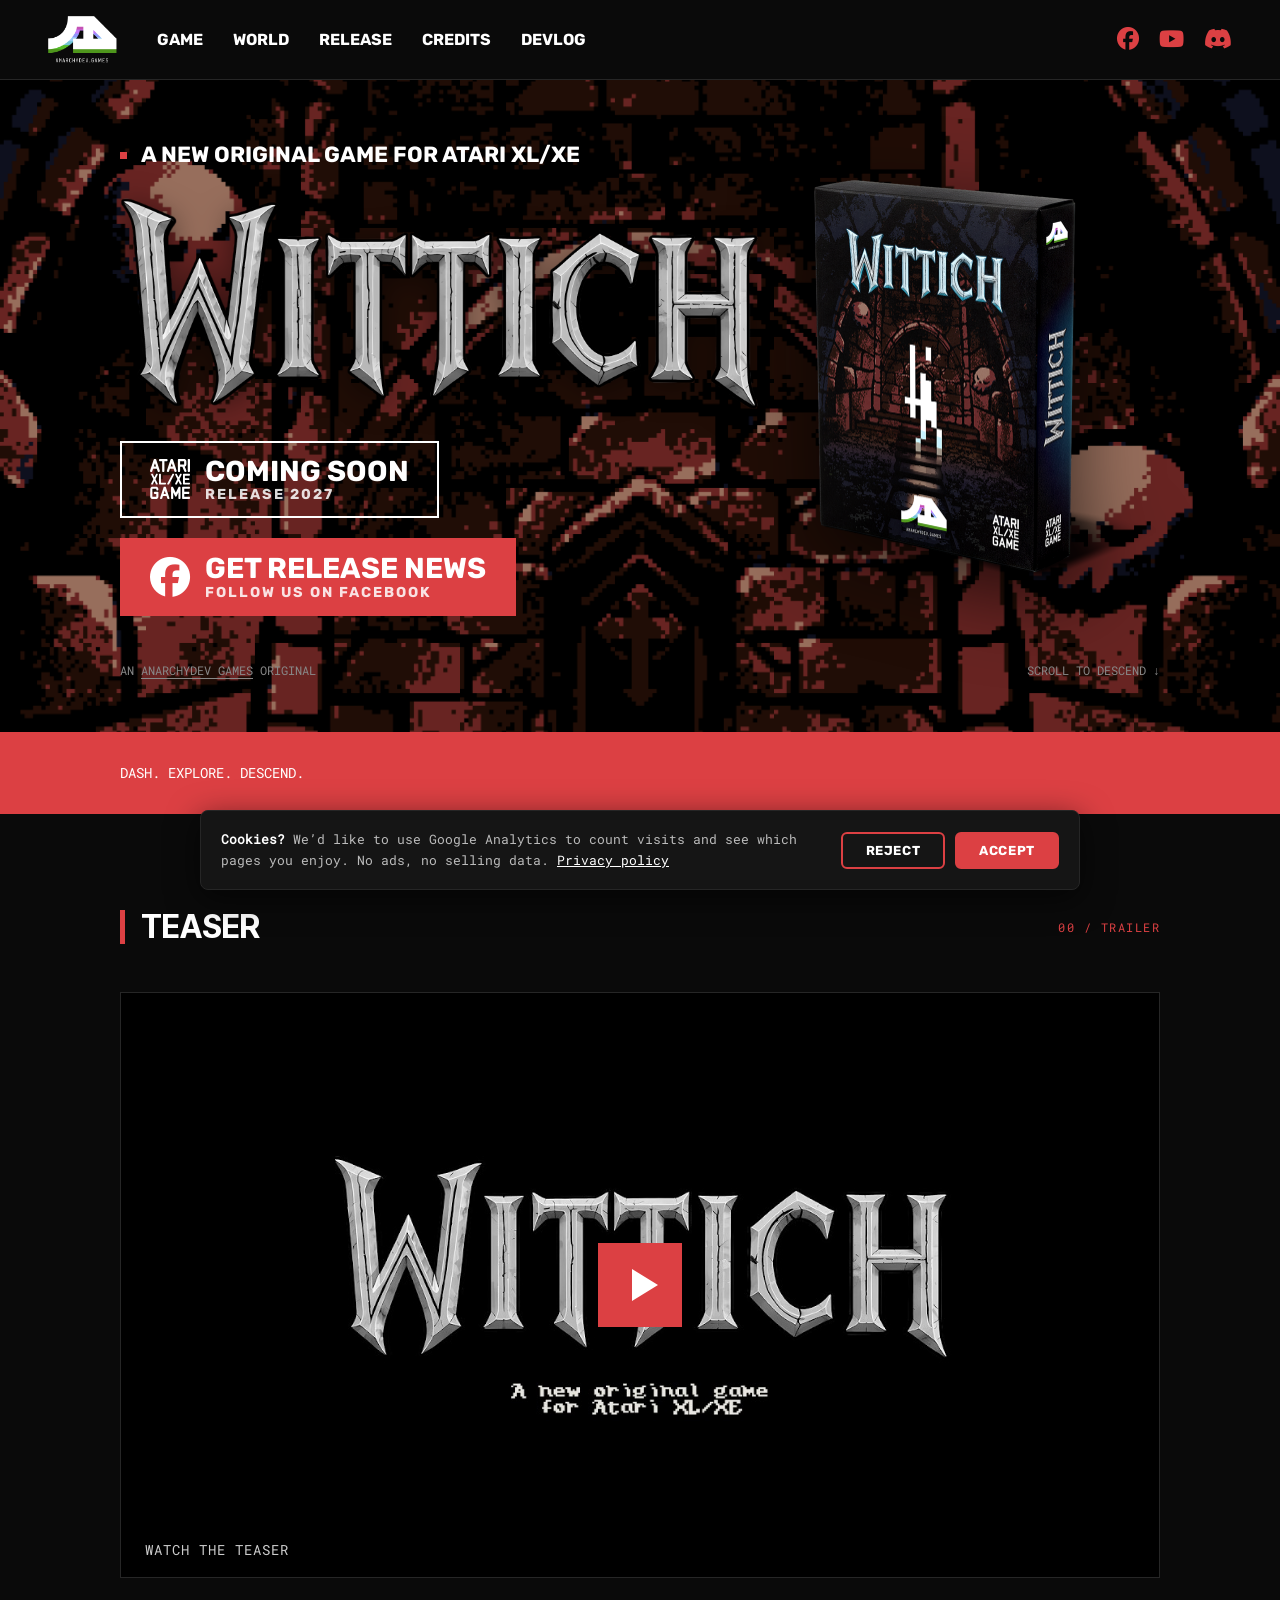
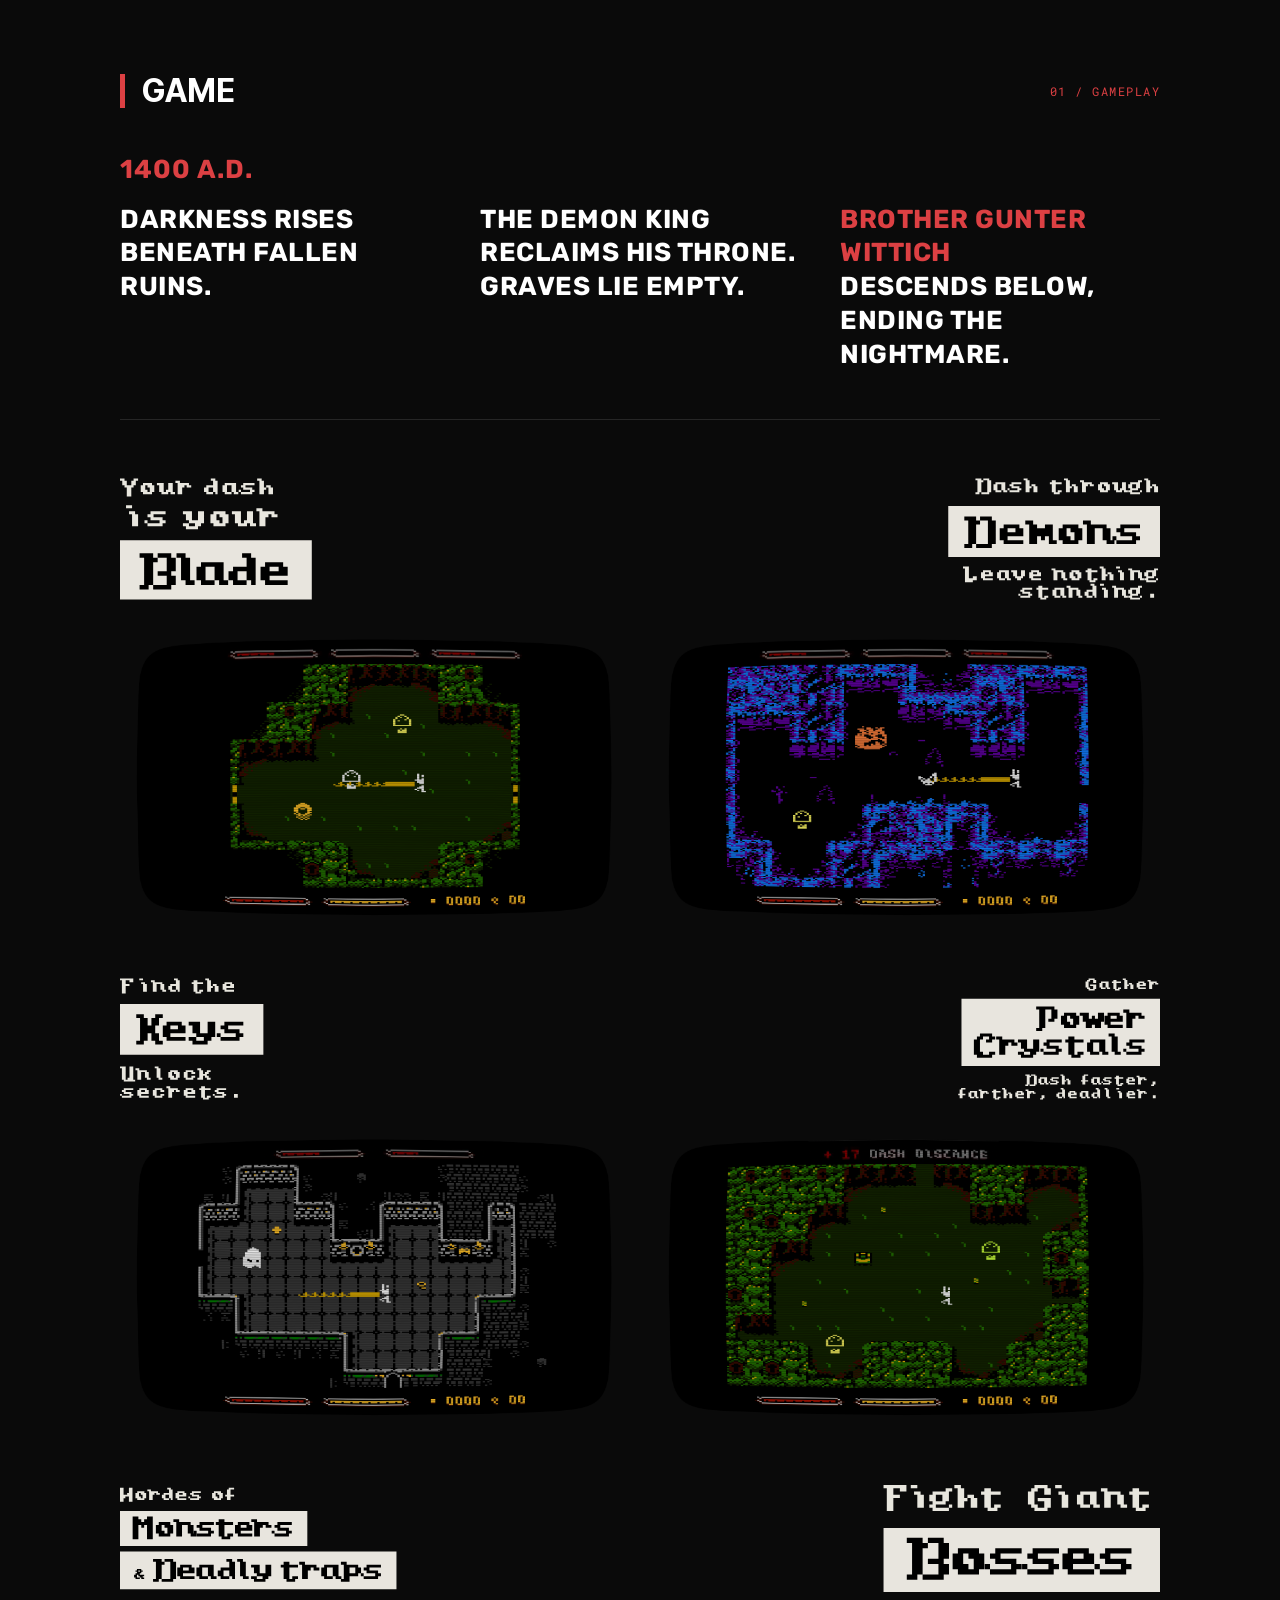
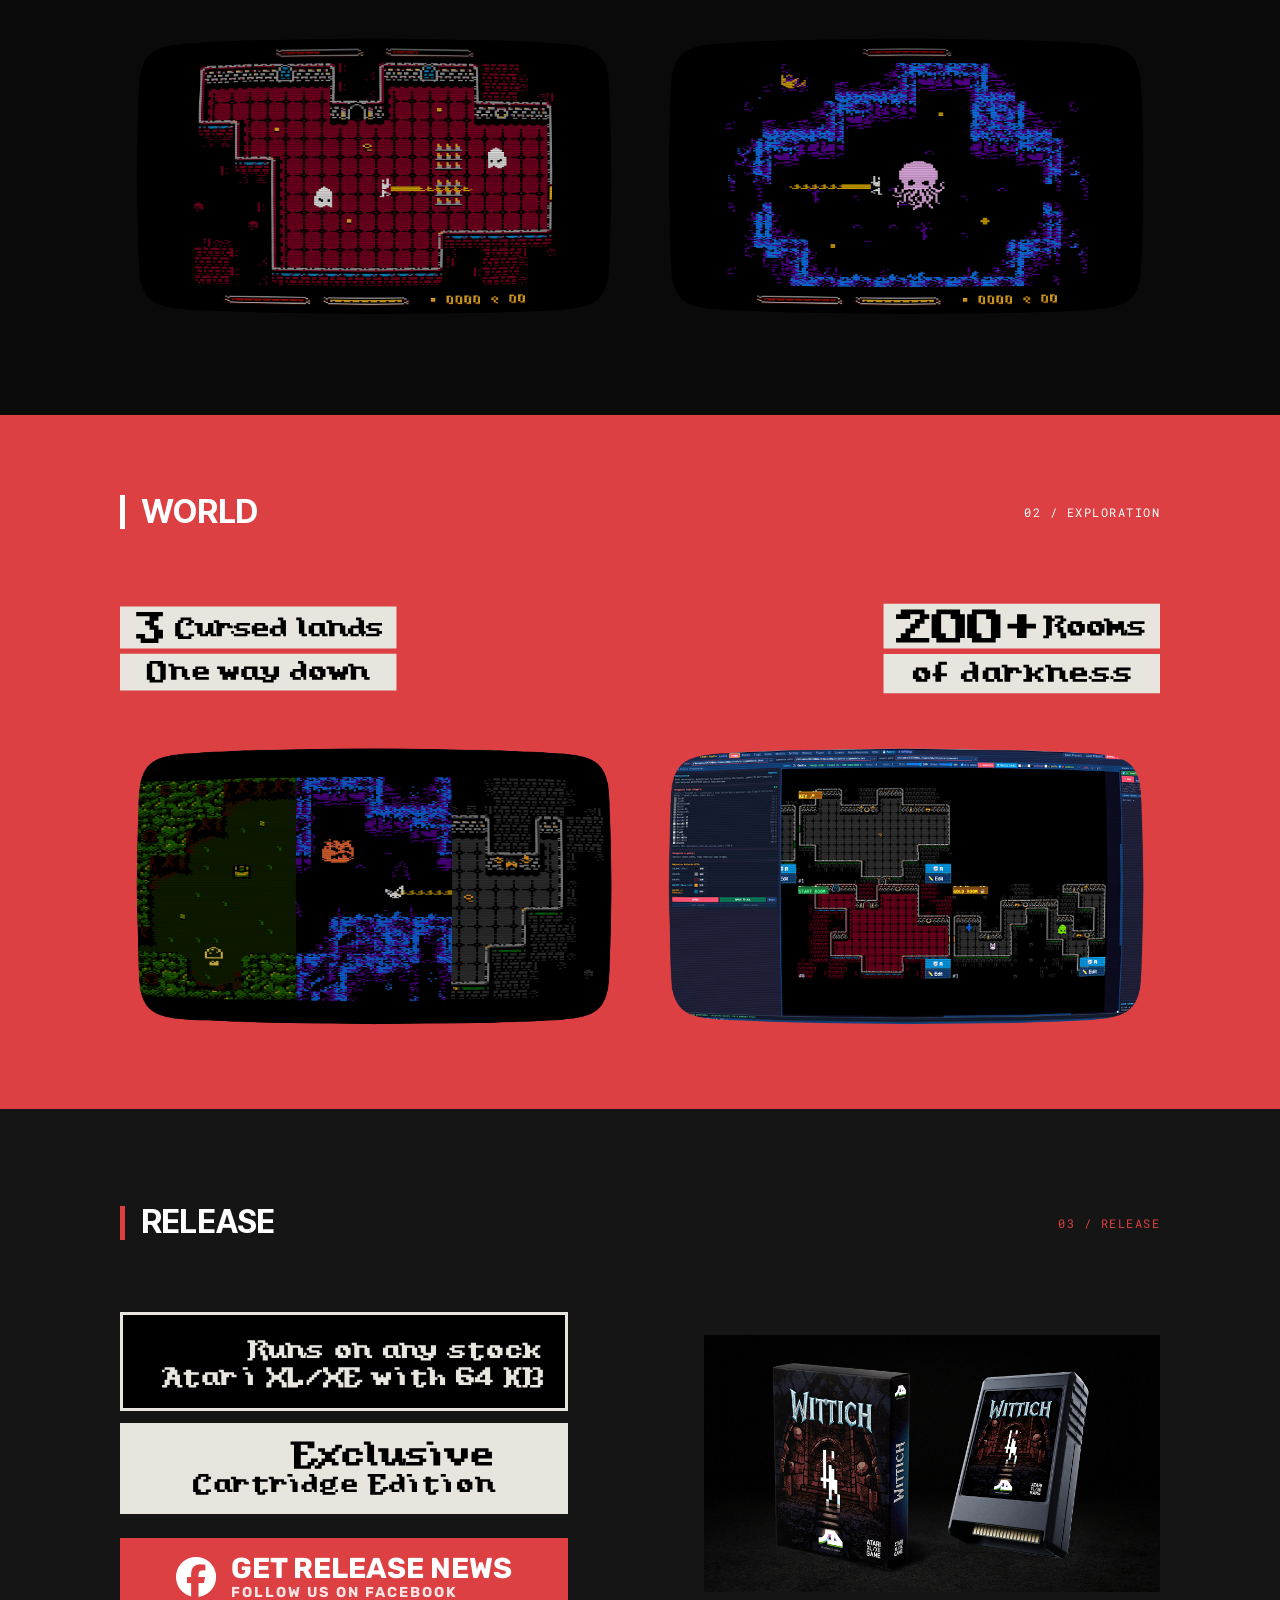
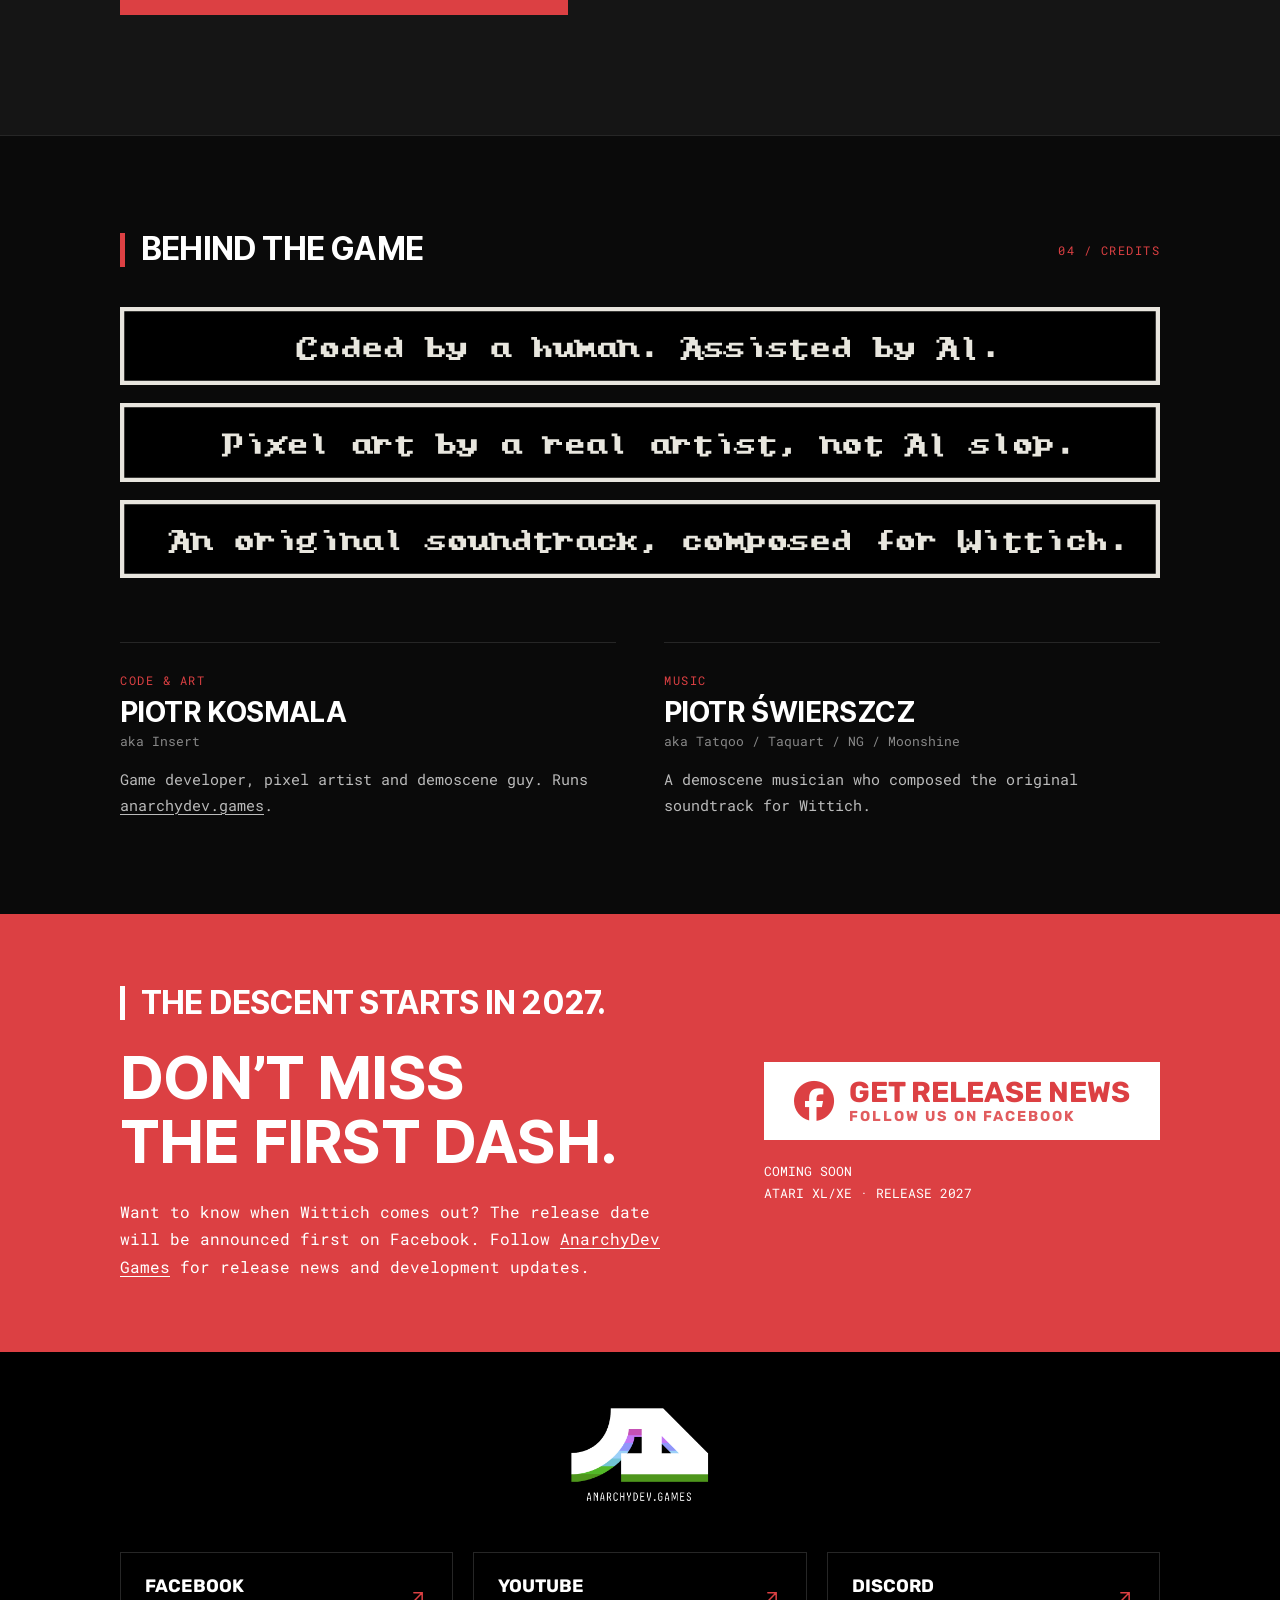
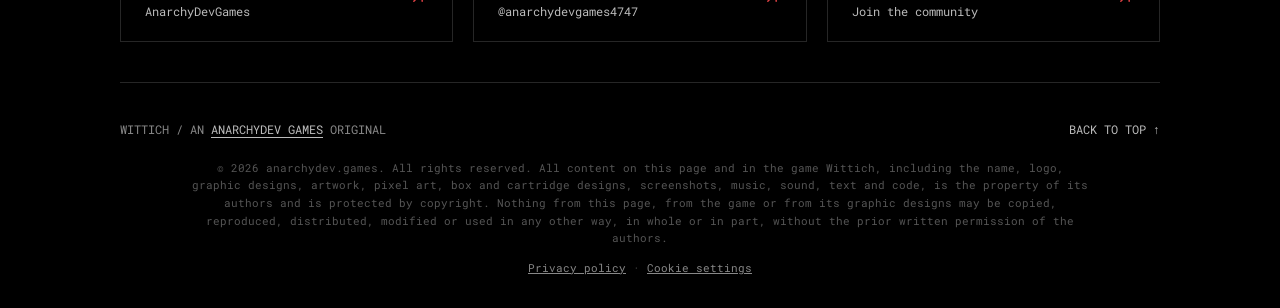
<file: Wittich.html>
<!doctype html>
<html lang="en">
<head>
  <meta charset="UTF-8">
  <title>Wittich – moved to anarchydev.games/wittich/</title>
  <!-- Stary adres podstrony – przekierowuje na nowy, żeby żadne istniejące linki się nie zepsuły -->
  <link rel="canonical" href="https://anarchydev.games/wittich/">
  <meta name="robots" content="noindex, follow">
  <meta http-equiv="refresh" content="0; url=wittich/">
  <script>location.replace('wittich/' + location.hash);</script>
<script>/* deploy: odświeżenie po nowej wersji */(function(){var v="4cccad15c8c8";function c(){if(!window.fetch)return;fetch('/version.json?t='+Date.now(),{cache:'no-store'}).then(function(r){return r.ok?r.json():null}).then(function(d){if(!d||!d.v||d.v===v)return;var k='site-reloaded-'+d.v;try{if(sessionStorage.getItem(k))return;sessionStorage.setItem(k,'1')}catch(e){return}location.reload()}).catch(function(){})}c();addEventListener('pageshow',function(e){if(e.persisted)c()})})();</script>
</head>
<body>
  <p>Wittich has moved: <a href="wittich/">anarchydev.games/wittich/</a></p>
</body>
</html>
</file>
<file: style.css>
/* Custom Properties */
:root {
    --bg-color: #0a0a0a;
    --bg-alt: #151515;        /* Tło co drugiej sekcji */
    --games-bg: var(--accent-color); /* Czerwień sekcji Games i About */
    --line-color: #262626;    /* Linia między sekcjami */
    --tile-bg: #000000;
    --text-color: #ffffff;
    --text-muted: #bbbbbb;
    --text-dim: #888888;
    --accent-color: #DC4043;
    --accent-hover: #e4666a;
    --font-title: 'Rubik', sans-serif;
    --font-text: 'Roboto Mono', monospace;
    --header-h: 80px;
    --gutter: 10px;           /* Odstęp między kafelkami i od krawędzi ekranu */
    --edge: 20px;             /* Lewa krawędź nagłówków i tekstu */
    --radius: 8px;            /* Zaokrąglenie rogów jak na zdjęciu w About */
}

/* Base Styles */
* {
    margin: 0;
    padding: 0;
    box-sizing: border-box;
}

html {
    scroll-behavior: smooth;
    scroll-padding-top: var(--header-h);
}

body {
    background-color: var(--bg-color);
    color: var(--text-color);
    font-family: var(--font-text);
    font-size: 16px;
    line-height: 1.6;
    overflow-x: hidden;
}

h1, h2, h3, h4, h5, h6 {
    font-family: var(--font-title);
    font-weight: 700;
    text-transform: uppercase;
    letter-spacing: 1px;
}

a {
    color: var(--text-color);
    text-decoration: none;
}

a:hover {
    color: var(--accent-color);
}

/* Tekst tylko dla wyszukiwarek i czytników ekranu (np. nagłówek h1) */
.visually-hidden {
    position: absolute !important;
    width: 1px;
    height: 1px;
    overflow: hidden;
    clip: rect(0 0 0 0);
    clip-path: inset(50%);
    white-space: nowrap;
}

/* Layout */
.container {
    padding: 0 var(--gutter);
}

/* Sekcje z kafelkami – na całą szerokość */
.container-full {
    width: 100%;
}

/* Sekcje z tekstem – wyrównane do lewej */
.container-text {
    padding: 0 var(--edge);
}

.section-padding {
    padding: 60px 0;
    border-top: 1px solid var(--line-color);
}

/* Games i About – całe sekcje na czerwonym tle */
.games-section,
.about-section {
    background-color: var(--games-bg);
    border-top-color: var(--games-bg);
}

#games .section-title,
#about .section-title {
    border-left-color: #ffffff; /* Czerwony pasek byłby niewidoczny na czerwonym tle */
}

/* About: jasny tekst na czerwonym tle */
#about .about-text p {
    color: rgba(255, 255, 255, 0.9);
}

#about .about-text strong {
    color: #ffffff;
}

#about .about-caption {
    color: rgba(255, 255, 255, 0.75);
}

#about .about-text a {
    color: #ffffff;
    text-decoration: underline;
}

#about .about-text a:hover {
    color: #000000; /* Czerwony hover byłby niewidoczny */
}

.section-title {
    font-size: 2rem;
    line-height: 1;
    border-left: 5px solid var(--accent-color);
    padding-left: 14px;
    margin: 0 0 30px calc(var(--edge) - var(--gutter));
}

.section-subtitle {
    font-size: 0.85rem;
    color: var(--text-dim);
    margin: -18px 0 30px calc(var(--edge) - var(--gutter));
}

.container-text .section-title,
.container-text .section-subtitle {
    margin-left: 0;
}

/* Wyśrodkowane nagłówki: Games, Demoscene, About, Contact */
#games .section-title,
#demoscene .section-title,
#about .section-title,
#contact .section-title {
    display: table;
    margin: 0 auto 30px;
}

#demoscene .section-subtitle {
    text-align: center;
    margin: -18px auto 30px;
    padding: 0 var(--edge);
}

/* Buttons */
.btn {
    display: inline-block;
    background-color: var(--accent-color);
    color: #fff;
    padding: 14px 28px;
    font-family: var(--font-title);
    font-size: 1.1rem;
    border: none;
    cursor: pointer;
    text-transform: uppercase;
}

/* Header – cienki pasek: logo i menu po lewej, ikony po prawej */
#main-header {
    height: var(--header-h);
    background-color: rgba(10, 10, 10, 0.92);
    backdrop-filter: blur(10px);
    position: fixed;
    top: 0;
    left: 0;
    width: 100%;
    z-index: 1000;
    display: flex;
    justify-content: space-between;
    align-items: center;
    padding: 0 48px;
    border-bottom: 1px solid var(--line-color);
}

.header-left {
    display: flex;
    align-items: center;
    gap: 40px;
}

.logo {
    display: flex;
    align-items: center;
}

.header-logo-img {
    height: 48px;
    width: auto;
    display: block;
}

/* Większe logo w stopce, pod sekcją Contact (2× logo w menu) */
.footer-logo {
    height: 96px;
    width: auto;
    display: block;
    margin: 0 auto 30px;
}

.main-menu ul {
    list-style: none;
    display: flex;
    gap: 30px;
}

.main-menu a {
    font-family: var(--font-title);
    font-size: 1rem;
    text-transform: uppercase;
}

.header-right {
    display: flex;
    align-items: center;
}

.social-icons {
    display: flex;
    gap: 20px;
}

.social-icons a {
    font-size: 1.4rem;
    color: var(--accent-color);
}

.social-icons a:hover {
    color: #ffffff;
}

/* Banner */
.banner-section {
    height: 500px;
    margin-top: var(--header-h); /* Tylko miejsce na przypięty pasek, bez marginesów */
    background-color: var(--tile-bg);
    display: flex;
    flex-direction: column;
    justify-content: center;
    align-items: center;
    position: relative;
    background-image: url('images/WittichHorizontalBackground1.png?v=9b391a48');
    background-size: cover;
    background-position: center;
    background-repeat: no-repeat;
}

.game-logo {
    height: 240px;
    width: auto;
    margin-bottom: 25px;
    filter: drop-shadow(0 5px 15px rgba(0,0,0,0.5));
}

.banner-subtitle {
    font-family: var(--font-title);
    font-size: 1.5rem;
    color: #fff;
    text-transform: uppercase;
    margin-bottom: 10px;
    text-align: center;
}

.btn-banner {
    background-color: var(--accent-color);
    color: #fff;
    padding: 15px 30px;
    font-size: 1.8rem;
    font-weight: bold;
    text-decoration: none;
    margin-bottom: 25px;
    display: flex;
    align-items: center;
    gap: 15px;
}

.btn-icon {
    height: 40px;
    width: auto;
}

/* Tekst przycisku: COMING SOON + mniejszy RELEASE 2027 pod spodem */
.btn-banner-text {
    display: flex;
    flex-direction: column;
    line-height: 1.1;
}

.btn-banner-release {
    font-size: 0.5em;
    letter-spacing: 2px;
    opacity: 0.85;
}

.btn-banner:hover {
    background-color: #ffffff;
    color: var(--accent-color);
}

.btn-banner:hover .btn-icon {
    /* Zamienia białą ikonę na #DC4043 */
    filter: brightness(0) saturate(100%) invert(35%) sepia(32%) saturate(4027%) hue-rotate(334deg) brightness(89%) contrast(93%);
}

/* Games Section – wyśrodkowane kafelki tej samej wielkości co małe w galerii */
.games-full-width {
    --cols: 5;
    display: flex;
    flex-wrap: wrap;
    justify-content: center;
    gap: var(--gutter);
}

.btn-game-blue {
    width: calc((100% - (var(--cols) - 1) * var(--gutter)) / var(--cols));
    display: block;
    background-color: var(--tile-bg);
    background-image: url('images/WittichButton1.png?v=e43399d5');
    background-size: cover;
    background-position: center;
    background-repeat: no-repeat;
    aspect-ratio: 7 / 5;
    border-radius: var(--radius);
    cursor: pointer;
    position: relative;
    overflow: hidden;
}

/* Pudełko gry w kafelku Games. Samo pudełko zajmuje lewe 522 z 692 px pliku (reszta to cień),
   dlatego przesunięcie w poziomie to -37.8% zamiast -50% – wtedy pudełko stoi na środku kafelka */
.game-box-img {
    width: auto;
    height: 78%;
    position: absolute;
    top: 50%;
    left: 50%;
    transform: translate(-37.8%, -50%);
    filter: drop-shadow(0 8px 16px rgba(0,0,0,0.6));
    transition: transform 0.1s ease;
    z-index: 2;
}

/* RELEASE 2027 – czerwony pasek na całą szerokość, pojawia się po najechaniu */
.game-release {
    position: absolute;
    left: 0;
    right: 0;
    bottom: 0;
    text-align: center;
    background-color: var(--accent-color);
    color: #fff;
    font-family: var(--font-title);
    font-size: 0.8rem;
    font-weight: 700;
    text-transform: uppercase;
    letter-spacing: 2px;
    white-space: nowrap;
    padding: 6px 10px;
    opacity: 0;
    transition: opacity 0.2s ease-out;
    z-index: 3;
}

.btn-game-blue:hover .game-release {
    opacity: 1;
}

/* Zaślepka na następną grę: przerywana ramka i delikatny napis */
.game-placeholder {
    width: calc((100% - (var(--cols) - 1) * var(--gutter)) / var(--cols));
    aspect-ratio: 7 / 5;
    border: 2px dashed rgba(255, 255, 255, 0.45);
    border-radius: var(--radius);
    display: flex;
    align-items: center;
    justify-content: center;
    text-align: center;
    padding: 20px;
    color: rgba(255, 255, 255, 0.7);
    font-size: 0.85rem;
    text-transform: uppercase;
    letter-spacing: 1px;
}

/* Tytuł gry po najechaniu – te same plakietki co w galerii Demoscene */
.btn-game-blue .demoscene-overlay {
    z-index: 4;
}

.btn-game-blue:hover .demoscene-overlay {
    opacity: 1;
}

.btn-game-blue:hover .game-box-img {
    transform: translate(-37.8%, -50%) scale(1.03);
}

/* Demoscene Section – galeria z kafelkami różnej wielkości */
.demoscene-section .container {
    container-type: inline-size;
}

.demoscene-grid {
    --cols: 4;
    display: grid;
    grid-template-columns: repeat(var(--cols), 1fr);
    /* Wysokość rzędu = szerokość kolumny × 5/7 (proporcje grafik z Atari) */
    grid-auto-rows: calc((100cqw - (var(--cols) - 1) * var(--gutter)) / var(--cols) * 5 / 7);
    gap: var(--gutter);
}

.demoscene-item {
    position: relative;
    overflow: hidden;
    border-radius: var(--radius);
    display: block;
    background: var(--tile-bg);
}

/* Duży kafelek: 2 kolumny × 2 rzędy */
.demoscene-item.tile-big {
    grid-column: span 2;
    grid-row: span 2;
}

.demoscene-item img {
    width: 100%;
    height: 100%;
    object-fit: cover;
    display: block;
    image-rendering: pixelated; /* Ostre piksele przy powiększeniu */
}

.demoscene-item .badge-new {
    position: absolute;
    top: 0;
    right: 0;
    width: 72px;
    height: 72px;
    object-fit: contain;
    image-rendering: auto;
    z-index: 3;
    pointer-events: none;
}

/* Podpis pojawia się po najechaniu, na ciemnych plakietkach */
.demoscene-overlay {
    position: absolute;
    left: 0;
    top: 50%;
    transform: translateY(-50%);
    width: 100%;
    padding: 0 10px;
    opacity: 0;
    transition: opacity 0.3s ease-out;
    z-index: 2;
}

.demoscene-item:hover .demoscene-overlay {
    opacity: 1;
}

.demoscene-info {
    display: flex;
    flex-direction: column;
    align-items: flex-start;
}

.demoscene-desc,
.demoscene-title {
    display: inline-block;
    background: var(--bg-color);
}

.demoscene-desc {
    order: 1;
    font-size: 0.7rem;
    color: var(--text-muted);
    text-transform: uppercase;
    line-height: 1.4;
    padding: 4px 8px;
}

.demoscene-title {
    order: 2;
    font-size: 1.3rem;
    color: var(--accent-color);
    letter-spacing: 1px;
    padding: 4px 8px;
    margin: 0;
}

/* About Section – zdjęcie po lewej, tekst po prawej, całość wyśrodkowana */
.about-content {
    display: flex;
    align-items: flex-start;
    justify-content: center;
    gap: 50px;
    max-width: 1250px;
    margin: 0 auto;
}

.about-image-wrapper {
    flex: 0 1 500px;
}

.about-figure {
    width: 100%;
    margin: 0;
}

.about-main-image {
    width: 100%;
    height: auto;
    display: block;
    image-rendering: pixelated; /* Skalowanie metodą nearest – bez rozmycia */
    pointer-events: none;
    user-select: none;
}

.about-caption {
    margin-top: 0.75rem;
    color: var(--text-dim);
    font-size: 0.8rem;
    line-height: 1.5;
}

.about-text {
    flex: 0 1 700px;
}

.about-text p {
    margin-bottom: 1.5rem;
    color: var(--text-muted);
    font-size: 1.05rem;
}

.about-text p:last-child {
    margin-bottom: 0;
}

/* Contact Section */
.contact-text {
    max-width: 800px;
    margin: 0 auto;
    text-align: center;
}

.contact-text p {
    font-size: 1.05rem;
    color: var(--text-muted);
    line-height: 1.8;
}

.contact-text p + p {
    margin-top: 1rem;
}

.contact-text a {
    color: #ffffff;
    text-decoration: underline;
    transition: color 0.2s ease;
}

.contact-text a:hover {
    color: var(--accent-color);
}

/* Responsive Design */
@media (max-width: 1100px) {
    .header-left {
        gap: 25px;
    }

    .main-menu ul {
        gap: 18px;
    }
}

@media (max-width: 992px) {
    .about-content {
        flex-direction: column;
        gap: 40px;
    }

    .about-text {
        order: 1;
        flex-basis: auto;
    }

    .about-image-wrapper {
        order: 2;
        flex-basis: auto;
        width: 100%;
        max-width: 500px;
        align-self: center;
    }
}

@media (max-width: 900px) {
    .games-full-width {
        --cols: 3;
    }

    /* Na węższych ekranach wszystkie kafelki są równe, żeby zachować kolejność bez dziur */
    .demoscene-grid {
        --cols: 2;
    }

    .demoscene-item.tile-big {
        grid-column: span 1;
        grid-row: span 1;
    }
}

@media (max-width: 768px) {
    html {
        scroll-padding-top: 0;
    }

    #main-header {
        position: relative;
        height: auto;
        flex-direction: column;
        gap: 12px;
        padding: 15px var(--edge);
    }

    .header-left {
        flex-direction: column;
        gap: 12px;
    }

    .main-menu ul {
        flex-wrap: wrap;
        justify-content: center;
        gap: 10px 18px;
    }

    .section-padding {
        padding: 40px 0;
    }

    .section-title {
        font-size: 1.6rem;
    }

    .banner-section {
        margin-top: 0;
        height: auto;
        min-height: 400px;
        padding: 40px 20px;
    }

    .banner-subtitle {
        font-size: 1.1rem;
    }

    .game-logo {
        height: auto;
        max-height: 200px;
        width: 100%;
        max-width: 300px;
    }

    .btn-banner {
        font-size: 1.2rem;
        width: 100%;
        max-width: 250px;
    }

    .demoscene-title {
        font-size: 1rem;
    }
}

@media (max-width: 500px) {
    .games-full-width {
        --cols: 1;
    }

    .demoscene-grid {
        --cols: 1;
    }
}

/* Linki Privacy policy / Cookie settings w stopce */
.footer-links {
    margin-top: 10px;
    color: #444;
    font-size: 0.8rem;
}

.footer-links a {
    color: #777;
    text-decoration: underline;
}

.footer-links a:hover {
    color: var(--text-color);
}

/* Adres e-mail zapisany słownie (bez linku mailto – trudniejszy do zebrania przez boty) */
.email-masked {
    color: var(--text-color);
    white-space: nowrap;
}
</file>
<file: devlog/devlog.css>
/* Devlog – lista artykułów i strona artykułu.
   Bazuje na /style.css (kolory, czcionki, menu, stopka) – tu tylko to, czego tam nie ma. */

/* Aktywna pozycja w menu */
.main-menu a.active {
    color: var(--accent-color);
}

/* Logo w menu na podstronach prowadzi do strony głównej */
.logo a {
    display: flex;
}

/* ---------- Banner u góry podstron (jak na stronie głównej, tylko niższy) ---------- */
.page-banner {
    margin-top: var(--header-h);
    min-height: 300px;
    padding: 60px var(--edge);
    display: flex;
    flex-direction: column;
    justify-content: center;
    align-items: center;
    text-align: center;
    position: relative;
    background: var(--tile-bg) url('../images/WittichHorizontalBackground1.png?v=9b391a48') center / cover no-repeat;
}

.page-banner::before {
    content: "";
    position: absolute;
    inset: 0;
    background: linear-gradient(180deg, rgba(10, 10, 10, 0.55), rgba(10, 10, 10, 0.85));
}

.page-banner > * {
    position: relative;
    max-width: 980px;
}

.banner-kicker {
    display: inline-block;
    background: var(--accent-color);
    color: #fff;
    font-family: var(--font-title);
    font-size: 0.8rem;
    font-weight: 700;
    letter-spacing: 2px;
    text-transform: uppercase;
    padding: 5px 12px;
    margin-bottom: 18px;
}

.page-banner h1 {
    font-size: clamp(2.2rem, 6vw, 4.2rem);
    line-height: 1.02;
    text-shadow: 0 4px 18px rgba(0, 0, 0, 0.6);
}

.page-banner .banner-lead {
    margin-top: 16px;
    color: var(--text-muted);
    font-size: 1.05rem;
    max-width: 720px;
}

.page-banner .banner-lead strong {
    color: var(--text-color);
}

.article-meta {
    margin-top: 22px;
    display: flex;
    flex-wrap: wrap;
    justify-content: center;
    gap: 6px 22px;
    color: var(--text-dim);
    font-size: 0.8rem;
    text-transform: uppercase;
    letter-spacing: 1px;
}

.article-meta strong {
    color: var(--text-color);
    font-weight: 400;
}

/* ---------- Lista artykułów ---------- */
/* Artykuł na liście: czerwony pas na całą szerokość, grafika po lewej, tekst po prawej */
.article-row {
    display: block;
    background: var(--accent-color);
    color: #fff;
    padding: 60px var(--edge);
}

.article-row + .article-row {
    border-top: 1px solid rgba(0, 0, 0, 0.2);
}

.article-row:hover {
    color: #fff;
}

.article-row-inner {
    max-width: 1250px;
    margin: 0 auto;
    display: flex;
    align-items: center;
    justify-content: center;
    gap: 50px;
}

.article-row-media {
    flex: 0 1 600px;
}

.article-row-media img {
    display: block;
    width: 100%;
    height: auto;
}

.article-row-body {
    flex: 0 1 600px;
    display: flex;
    flex-direction: column;
    gap: 16px;
}

.article-row-tag {
    color: rgba(255, 255, 255, 0.85);
    font-size: 0.75rem;
    letter-spacing: 2px;
    text-transform: uppercase;
}

.article-row h2 {
    font-size: clamp(1.8rem, 3.6vw, 2.8rem);
    line-height: 1.02;
}

.article-row p {
    color: rgba(255, 255, 255, 0.9);
    font-size: 1.05rem;
    line-height: 1.7;
}

.article-row p strong {
    color: #fff;
}

.article-row-author {
    color: rgba(0, 0, 0, 0.6);
    font-size: 0.75rem;
    letter-spacing: 2px;
    text-transform: uppercase;
}

.article-row-more {
    align-self: flex-start;
    margin-top: 6px;
    background: #fff;
    color: var(--accent-color);
    font-family: var(--font-title);
    font-weight: 700;
    text-transform: uppercase;
    letter-spacing: 1px;
    padding: 14px 24px;
    transition: background-color 0.2s ease, color 0.2s ease;
}

.article-row:hover .article-row-more {
    background: var(--bg-color);
    color: #fff;
}

.articles-soon-wrap {
    max-width: 1250px;
    margin: 0 auto;
    padding: 40px var(--edge) 60px;
}

.articles-soon {
    border: 2px dashed rgba(255, 255, 255, 0.25);
    border-radius: var(--radius);
    padding: 34px 20px;
    text-align: center;
    color: var(--text-dim);
    font-size: 0.85rem;
    text-transform: uppercase;
    letter-spacing: 1px;
}

/* ---------- Artykuł ---------- */
.article {
    max-width: 820px;
    margin: 0 auto;
    padding: 0 var(--edge);
    color: var(--text-muted);
    font-size: 1.02rem;
    line-height: 1.8;
}

.article p {
    margin: 0 0 1.2em;
}

.article strong {
    color: var(--text-color);
}

.article a {
    color: var(--text-color);
    text-decoration: underline;
    text-decoration-color: var(--accent-color);
    text-underline-offset: 3px;
}

.article a:hover {
    color: var(--accent-color);
}

/* Nagłówki rozdziałów */
.chapter {
    padding-top: 30px;
}

.chapter-head {
    margin: 50px 0 26px;
    padding-left: 14px;
    border-left: 5px solid var(--accent-color);
}

.chapter-num {
    display: block;
    color: var(--accent-color);
    font-size: 0.8rem;
    letter-spacing: 2px;
}

.chapter-head h2 {
    color: var(--text-color);
    font-size: clamp(1.5rem, 3.4vw, 2.1rem);
    line-height: 1.1;
    margin: 4px 0 8px;
}

.article h3 {
    color: var(--text-color);
    font-size: 1.05rem;
    margin: 30px 0 10px;
}

/* Listy z czerwonymi kwadracikami */
.article ul {
    list-style: none;
    margin: 0 0 1.4em;
}

.article ul li {
    position: relative;
    padding-left: 22px;
    margin-bottom: 0.45em;
}

.article ul li::before {
    content: "";
    position: absolute;
    left: 2px;
    top: 0.72em;
    width: 7px;
    height: 7px;
    background: var(--accent-color);
}

/* Tabele: warstwy i ściąga */
.spec {
    width: 100%;
    border-collapse: collapse;
    margin: 0 0 1.6em;
    font-size: 0.9rem;
}

.spec th,
.spec td {
    text-align: left;
    vertical-align: top;
    padding: 10px 14px;
    border-bottom: 1px solid var(--line-color);
}

.spec th {
    color: var(--text-color);
    white-space: nowrap;
    font-weight: 700;
    width: 1%;
}

.spec code {
    color: var(--accent-color);
}

/* F1 / F3 */
.keys {
    display: grid;
    gap: 14px;
    margin: 10px 0 1.6em;
}

.key-card {
    display: grid;
    grid-template-columns: auto 1fr;
    gap: 6px 20px;
    background: var(--bg-alt);
    border: 1px solid var(--line-color);
    padding: 22px 24px;
}

.keycap {
    grid-row: span 2;
    align-self: start;
    min-width: 64px;
    padding: 12px 10px;
    background: #fff;
    color: var(--bg-color);
    font-family: var(--font-title);
    font-size: 1.4rem;
    font-weight: 700;
    text-align: center;
    box-shadow: 0 5px 0 var(--accent-color);
}

.key-card h3 {
    margin: 0;
}

.key-card h3 span {
    color: var(--accent-color);
    font-family: var(--font-text);
    font-weight: 400;
    text-transform: none;
    letter-spacing: 0;
    font-size: 0.85rem;
    margin-left: 6px;
}

.key-card p:last-child {
    margin-bottom: 0;
}

/* Lampki walidacji */
.lamps {
    margin: 0 0 1.4em;
    display: grid;
    gap: 10px;
}

.lamp {
    display: grid;
    grid-template-columns: 18px auto 1fr;
    align-items: baseline;
    gap: 12px;
}

.lamp i {
    width: 14px;
    height: 14px;
    border-radius: 50%;
    align-self: center;
}

.lamp b {
    color: var(--text-color);
    font-weight: 700;
    min-width: 90px;
}

.lamp-green i { background: #3ec95a; box-shadow: 0 0 10px #3ec95a; }
.lamp-yellow i { background: #f2c230; box-shadow: 0 0 10px #f2c230; }
.lamp-red i { background: var(--accent-color); box-shadow: 0 0 10px var(--accent-color); }

/* Ilustracje (na razie zaślepki) */
.figures {
    display: grid;
    grid-template-columns: repeat(3, minmax(0, 1fr));
    gap: var(--gutter);
    margin: 10px 0 1.6em;
}

.figures figure {
    margin: 0;
}

.figure-slot {
    aspect-ratio: 5 / 3;
    border: 2px dashed rgba(255, 255, 255, 0.22);
    border-radius: var(--radius);
    display: flex;
    align-items: center;
    justify-content: center;
    text-align: center;
    padding: 10px;
    color: var(--text-dim);
    font-size: 0.7rem;
    text-transform: uppercase;
    letter-spacing: 1px;
}

.figures img {
    display: block;
    width: 100%;
    height: auto;
    border-radius: var(--radius);
}

.figures a:hover img {
    outline: 2px solid var(--accent-color);
    outline-offset: 2px;
}

.figures figcaption {
    margin-top: 8px;
    font-size: 0.75rem;
    line-height: 1.4;
    color: var(--text-dim);
}

.figures figcaption b {
    color: var(--accent-color);
    font-weight: 400;
}

/* Wyniki na party */
.awards {
    display: grid;
    grid-template-columns: repeat(4, minmax(0, 1fr));
    gap: var(--gutter);
    margin: 10px 0 1.4em;
}

.article a.award {
    display: block;
    background: var(--accent-color);
    border: 1px solid var(--accent-color);
    padding: 8px 8px 16px;
    text-align: center;
    font-size: 0.8rem;
    line-height: 1.4;
    color: rgba(255, 255, 255, 0.9);
    text-decoration: none;
    transition: border-color 0.2s ease;
}

.article a.award:hover {
    border-color: #fff;
    color: rgba(255, 255, 255, 0.9);
}

/* Obrazek pracy bez czarnej ramki (proporcje 5:3, ostre piksele) */
.award img {
    display: block;
    width: 100%;
    aspect-ratio: 5 / 3;
    object-fit: contain;
    image-rendering: pixelated;
    margin-bottom: 14px;
}

.award-title {
    display: block;
    font-family: var(--font-title);
    font-size: 1rem;
    text-transform: uppercase;
    letter-spacing: 1px;
    color: var(--text-color);
    margin-bottom: 2px;
}

.award b {
    display: block;
    font-family: var(--font-title);
    font-size: 2rem;
    line-height: 1;
    color: #fff;
}

.award-place {
    display: block;
    font-family: var(--font-title);
    font-size: 0.85rem;
    text-transform: uppercase;
    letter-spacing: 2px;
    color: #000;
    margin: 4px 0 10px;
}

.signature {
    margin: 40px 0 0;
    text-align: right;
    font-family: var(--font-title);
    color: var(--text-color);
    text-transform: uppercase;
    letter-spacing: 1px;
}

.article-end {
    max-width: 820px;
    margin: 60px auto 0;
    padding: 30px var(--edge) 60px;
    border-top: 1px solid var(--line-color);
}

/* CTA na końcu artykułu – czerwona sekcja jak Games/About na stronie głównej */
.article-cta {
    background: var(--accent-color);
    padding: 60px var(--edge);
}

.article-cta-inner {
    max-width: 1100px;
    margin: 0 auto;
    display: flex;
    align-items: center;
    justify-content: space-between;
    gap: 40px;
}

.article-cta-copy {
    max-width: 640px;
}

.article-cta-kicker {
    display: inline-block;
    background: var(--bg-color);
    color: #fff;
    font-size: 0.75rem;
    letter-spacing: 2px;
    text-transform: uppercase;
    padding: 4px 10px;
    margin-bottom: 14px;
}

.article-cta h2 {
    font-size: clamp(1.8rem, 4.5vw, 3rem);
    line-height: 1.02;
    margin-bottom: 14px;
}

.article-cta p {
    color: rgba(255, 255, 255, 0.92);
    font-size: 1rem;
    line-height: 1.7;
}

.article-cta-actions {
    display: flex;
    flex-direction: column;
    gap: 12px;
    flex-shrink: 0;
}

.cta-btn {
    display: block;
    text-align: center;
    font-family: var(--font-title);
    font-weight: 700;
    text-transform: uppercase;
    letter-spacing: 1px;
    padding: 15px 26px;
    white-space: nowrap;
    transition: background-color 0.2s ease, color 0.2s ease;
}

.cta-btn-light {
    background: #fff;
    color: var(--accent-color);
}

.cta-btn-light:hover {
    background: var(--bg-color);
    color: #fff;
}

.cta-btn-dark {
    background: var(--bg-color);
    color: #fff;
}

.cta-btn-dark:hover {
    background: #fff;
    color: var(--accent-color);
}

.back-link {
    color: var(--text-muted);
    text-decoration: underline;
}

/* ---------- Responsywność ---------- */
@media (max-width: 900px) {
    .article-row-inner {
        flex-direction: column;
        gap: 30px;
    }

    .article-row-media,
    .article-row-body {
        flex-basis: auto;
        width: 100%;
    }

    .awards {
        grid-template-columns: repeat(2, minmax(0, 1fr));
    }

    .article-cta-inner {
        flex-direction: column;
        align-items: flex-start;
    }

    .article-cta-actions {
        width: 100%;
        max-width: 360px;
    }
}

@media (max-width: 768px) {
    .page-banner {
        margin-top: 0;
        min-height: 240px;
        padding: 44px var(--edge);
    }

    .figures {
        grid-template-columns: 1fr;
    }

    .spec th {
        white-space: normal;
    }

    .key-card {
        grid-template-columns: 1fr;
    }

    .keycap {
        grid-row: auto;
        justify-self: start;
    }
}

/* ---------- Wersje językowe: angielska domyślnie, polska pod #pl ---------- */
.i18n[lang="pl"] {
    display: none;
}

html.lang-pl .i18n[lang="pl"] {
    display: revert;
}

html.lang-pl .i18n[lang="en"] {
    display: none;
}

.lang-switch {
    margin-top: 22px;
    display: inline-flex;
    border: 1px solid rgba(255, 255, 255, 0.35);
}

.lang-switch button {
    background: transparent;
    border: 0;
    color: var(--text-muted);
    font-family: var(--font-text);
    font-size: 0.75rem;
    letter-spacing: 2px;
    text-transform: uppercase;
    padding: 7px 14px;
    cursor: pointer;
}

.lang-switch button:hover {
    color: #fff;
}

.lang-switch button.active {
    background: var(--accent-color);
    color: #fff;
}

/* Zapowiedź kolejnych artykułów na końcu tekstu */
.article .next-teaser {
    margin: 60px 0 0;
    padding: 44px 40px 40px;
    background: var(--bg-alt);
    border: 1px solid var(--line-color);
    border-top: 5px solid var(--accent-color);
}

.next-teaser-kicker {
    display: inline-block;
    background: var(--accent-color);
    color: #fff;
    font-size: 0.75rem;
    letter-spacing: 2px;
    text-transform: uppercase;
    padding: 4px 10px;
    margin-bottom: 18px;
}

.article .next-teaser-q {
    font-family: var(--font-title);
    font-size: clamp(1.6rem, 4vw, 2.4rem);
    line-height: 1.08;
    text-transform: uppercase;
    letter-spacing: 0.5px;
    color: var(--text-color);
    margin: 0 0 22px;
}

.article .next-teaser-a {
    font-size: 1.2rem;
    line-height: 1.7;
    color: var(--text-color);
    margin: 0 0 22px;
}

.article .next-teaser-a strong {
    color: var(--accent-color);
}

.article .next-teaser-more {
    font-family: var(--font-title);
    font-size: 1.15rem;
    text-transform: uppercase;
    letter-spacing: 1px;
    color: var(--accent-color);
    margin: 0;
}

@media (max-width: 768px) {
    .article .next-teaser {
        padding: 32px 22px 28px;
    }

    .article .next-teaser-a {
        font-size: 1.05rem;
    }
}

/* Prośba o odzew po artykule: Facebook, fora, Discord */
.article .feedback-cta {
    margin: 24px 0 0;
    padding: 40px 30px;
    border: 2px solid var(--accent-color);
    text-align: center;
}

.article .feedback-title {
    font-family: var(--font-title);
    font-size: clamp(1.6rem, 4vw, 2.4rem);
    line-height: 1.08;
    text-transform: uppercase;
    color: var(--text-color);
    margin: 0 0 16px;
}

.article .feedback-cta > p:not(.feedback-title) {
    font-size: 1.1rem;
    color: var(--text-color);
    margin: 0 auto 28px;
    max-width: 640px;
}

.feedback-links {
    display: flex;
    flex-wrap: wrap;
    justify-content: center;
    gap: 6px;
}

.article .feedback-btn {
    display: inline-flex;
    align-items: center;
    gap: 7px;
    padding: 11px 12px;
    font-size: 0.8rem;
    font-family: var(--font-title);
    font-weight: 700;
    text-transform: uppercase;
    letter-spacing: 0.5px;
    text-decoration: none;
    color: #fff;
    background: var(--bg-alt);
    border: 1px solid var(--line-color);
    transition: background-color 0.2s ease, color 0.2s ease;
}

.article .feedback-btn-main {
    background: var(--accent-color);
    border-color: var(--accent-color);
}

.article .feedback-btn:hover {
    background: #fff;
    border-color: #fff;
    color: var(--accent-color);
}

@media (max-width: 768px) {
    .article .feedback-cta {
        padding: 30px 20px;
    }

    .article .feedback-btn {
        flex: 1 1 100%;
        justify-content: center;
    }
}

/* Banery pod nagłówkami rozdziałów (pliki 1560 × 520 px, proporcje 3:1) */
.chapter-banner {
    display: block;
    width: 100%;
    height: auto;
    border-radius: var(--radius);
    margin: 0 0 26px;
}
</file>
<file: wittich/style.css>
html,body{margin:0;padding:0} h1,h2,h3,p{margin:0} img{max-width:100%}

@font-face{font-family:"Inter:Bold";src:url("fonts/inter-bold.woff2?v=d483e2c7") format("woff2");font-style:normal;font-weight:700}
@font-face{font-family:"Roboto Mono:Bold";src:url("fonts/roboto-mono.woff2?v=52404673") format("woff2");font-style:normal;font-weight:700}
@font-face{font-family:"Roboto Mono:Regular";src:url("fonts/roboto-mono.woff2?v=52404673") format("woff2");font-style:normal;font-weight:400}
@font-face{font-family:"Rubik:Bold";src:url("fonts/rubik.woff2?v=3b7d0fe7") format("woff2");font-style:normal;font-weight:700}

:root{color:#fff;background:#0a0a0a;scroll-behavior:smooth}
@layer base{
  body{background:#0a0a0a;color:#fff}
  a{color:inherit;text-decoration:none}
  button,a{font:inherit}
}
*{box-sizing:border-box}
main{width:100%;min-height:100dvh;overflow:hidden;background:#0a0a0a}
.nav{height:80px;padding:0 48px;border-bottom:1px solid #262626;display:flex;align-items:center;justify-content:space-between;font-family:"Rubik:Bold",sans-serif;font-size:13px;white-space:nowrap}
.brand{font-size:19px;display:flex;align-items:center}.brand-logo{display:block;height:48px;width:auto}.nav-links{display:flex;gap:30px;margin:0 auto 0 40px}.nav-links a{font-size:16px} /* Jak menu na stronie głównej */.nav a{transition:color .2s}.nav a:hover{color:#dc4043}.nav-social{display:flex;gap:20px}.nav-social a{font-size:1.4rem;color:#dc4043}.nav-social a:hover{color:#fff}
.hero{background:#000 url('../images/WittichHorizontalBackground1.png?v=9b391a48') center/cover no-repeat;padding:64px 120px 56px;display:flex;flex-direction:column;align-items:center;gap:32px}
.eyebrow{display:flex;align-items:center;gap:14px;font:700 22px/1 "Rubik:Bold",sans-serif}.eyebrow i{display:block;width:7px;height:7px;background:#dc4043}
.logo{display:block;width:min(1050px,90vw);height:auto}
.logo-heading{margin:0;line-height:0;max-width:100%} /* h1 z logo gry – bez wpływu na wygląd */
/* Góra strony: po lewej napis + logo + przyciski, po prawej pudełko */
.hero-main{width:100%;max-width:1200px;display:flex;align-items:center;justify-content:center;gap:56px}
.hero-copy{flex:1 1 auto;min-width:0;display:flex;flex-direction:column;align-items:flex-start;gap:32px}
.hero-copy .logo{width:100%;max-width:760px;filter:drop-shadow(0 5px 15px rgba(0,0,0,.5))} /* Cień jak pod logo w bannerze na stronie głównej */
.hero-copy .hero-badges{justify-content:flex-start}
.hero-box{display:block;height:auto;filter:drop-shadow(0 24px 40px rgba(0,0,0,.65))}
.hero-box-desktop{flex:0 0 auto;width:clamp(240px,27vw,400px)}
.hero-box-mobile{display:none}
/* Znaczek COMING SOON – sam biały obrys, żeby nie wyglądał jak klikalny przycisk ze strony głównej */
.release-badge{display:flex;align-items:center;gap:15px;padding:13px 28px;background:transparent;border:2px solid #fff;color:#fff;font:700 1.8rem/1.6 "Rubik:Bold",sans-serif;text-transform:uppercase}
.release-icon{display:block;height:40px;width:auto}
.release-text{display:flex;flex-direction:column;line-height:1.1}
.release-sub{font-size:.5em;letter-spacing:2px;opacity:.85}
/* Znaczek COMING SOON (biała ramka) + przycisk GET RELEASE NEWS na Facebooku (czerwony) */
.hero-badges{display:flex;flex-wrap:wrap;justify-content:center;gap:20px}
.release-icon-fa{font-size:40px;line-height:1}
/* FB to przycisk (link) – czerwone tło jak przycisk na stronie głównej; po najechaniu biały z czerwonym tekstem */
.fb-badge{background:#dc4043;border-color:#dc4043;transition:background-color .2s,border-color .2s,color .2s}
.fb-badge:hover{background:#fff;border-color:#fff;color:#dc4043}
.hardware-cta{display:flex;margin-top:12px} /* Ten sam przycisk pod napisami w sekcji REAL ATARI */
.hardware-cta .fb-badge{width:min(448px,100%);max-width:none;justify-content:center} /* Ta sama szerokość co ramki w SVG powyżej */
/* W czerwonej sekcji CTA przycisk w odwróconych kolorach, żeby nie zlał się z tłem */
.cta .fb-badge{align-self:flex-start;background:#fff;border-color:#fff;color:#dc4043}
.cta .fb-badge:hover{background:#000;border-color:#000;color:#fff}
@media(max-width:768px){.release-badge{font-size:1.2rem;width:100%;max-width:250px}.hero-badges{flex-direction:column;align-items:center;width:100%;gap:14px}.hero-badges .release-badge,.cta-actions .release-badge{max-width:320px;padding:13px 20px;white-space:nowrap}.hero-copy .logo{width:min(280px,72vw)} /* Mniejsze logo WITTICH na telefonie */}
.hero-meta{width:100%;padding-top:16px;display:flex;justify-content:space-between;color:#888;font:400 12px/1 "Roboto Mono:Regular",monospace}
.premise{height:82px;padding:0 120px;display:flex;align-items:center;background:#dc4043;font:400 14px/1 "Roboto Mono:Regular",monospace}
.section{padding:96px 120px;display:flex;flex-direction:column;gap:48px}
.section-title{width:100%;display:flex;align-items:center;justify-content:space-between}.title-lockup{display:flex;align-items:center;gap:16px}
.marker,.cta-kicker i{display:block;width:5px;height:34px;background:#dc4043}.section-title h2{font:700 32px/1.08 "Inter:Bold",sans-serif;letter-spacing:-.8px}
.chapter{color:#dc4043;font:400 12px/1.5 "Roboto Mono:Regular",monospace;letter-spacing:1.5px}
/* Historia na górze sekcji GAME */
.story{display:flex;flex-direction:column;gap:20px;padding-bottom:48px;border-bottom:1px solid #262626}
.story-year{color:#dc4043;font:700 26px/1 "Rubik:Bold",sans-serif;letter-spacing:1px}
.story-lines{display:grid;grid-template-columns:repeat(3,minmax(0,1fr));gap:40px}
.story-hero{color:#dc4043} /* Imię bohatera na czerwono */
.story-lines p{font:700 26px/1.3 "Rubik:Bold",sans-serif;text-transform:uppercase;letter-spacing:.5px}
@media(max-width:900px){.story-lines{grid-template-columns:1fr;gap:24px}.story-lines p,.story-year{font-size:21px}}
.feature-grid{display:grid;grid-template-columns:repeat(2,minmax(0,1fr));gap:48px 24px}
.feature{display:flex;flex-direction:column;gap:24px;min-width:0}/* Hasła SVG – zawsze proporcjonalnie, maks. rozmiar z projektu (588×164); w prawej kolumnie przy prawej krawędzi */
.feature>img{display:block;width:min(588px,100%);height:auto;align-self:flex-start}
.feature:nth-child(even)>img{align-self:flex-end}
/* Zrzuty z gry – bez tła, przezroczyste rogi ekranu CRT pokazują tło strony */
.media{width:100%;aspect-ratio:588/330.75}
.media img{display:block;width:100%;height:100%;object-fit:contain}
.world{padding-top:80px;padding-bottom:80px;background:#dc4043}.inverse .marker{background:#fff}.inverse .chapter{color:#fff}
.world-grid{gap:24px}.hardware{background:#151515;border-bottom:1px solid #262626}
.hardware-content{display:flex;align-items:center;gap:64px}.hardware-copy{flex:0 0 520px;width:520px;padding:24px 0;display:flex;flex-direction:column;gap:12px}
.hardware-copy img{display:block;width:min(448px,100%);height:auto}/* Miejsce na obrazek po prawej (np. kartridż) – 16:9 jak pozostałe miejsca na obrazki */
.cartridge-placeholder{flex:1;min-width:0;aspect-ratio:16/9}
.cartridge-placeholder img{display:block;width:100%;height:100%;object-fit:cover}
.craft{gap:40px}.credits{width:100%;display:flex;flex-direction:column;align-items:center;gap:18px}
.credits img{display:block;width:min(1100px,100%);height:auto}
/* Każda nazwa AnarchyDev prowadzi na stronę główną */
.home-link{color:inherit;text-decoration:underline;text-decoration-thickness:1px;text-underline-offset:3px;transition:color .2s}
.home-link:hover{color:#dc4043}.cta .home-link:hover{color:#000}
/* Autorzy – na podstawie sekcji About ze strony głównej */
.authors{width:min(1100px,100%);margin:24px auto 0}
.authors-list{display:grid;grid-template-columns:repeat(2,minmax(0,1fr));gap:48px;align-items:start}
.author{padding-top:28px;border-top:1px solid #262626}
.author-role{display:block;color:#dc4043;font:400 12px/1.5 "Roboto Mono:Regular",monospace;letter-spacing:1.5px}
.author h3{margin:8px 0 4px;font:700 28px/1.08 "Inter:Bold",sans-serif;letter-spacing:-.6px}
.author-alias{display:block;color:#888;font:400 13px/1.5 "Roboto Mono:Regular",monospace}
.author p{margin-top:16px;color:#bbb;font:400 15px/1.7 "Roboto Mono:Regular",monospace}
.cta{padding:72px 120px;background:#dc4043;display:flex;align-items:center;gap:80px}.cta-copy{flex:1;display:flex;flex-direction:column;gap:24px}
.cta-kicker{display:flex;align-items:center;gap:16px;font:700 32px/1.08 "Inter:Bold",sans-serif;letter-spacing:-.8px}.cta-kicker i{background:#fff}
.cta h2{font:700 60px/1.08 "Inter:Bold",sans-serif;letter-spacing:-.8px}.cta-copy p{font:400 16px/1.7 "Roboto Mono:Regular",monospace}
.cta-actions{flex:none;display:flex;flex-direction:column;gap:20px}
.cta-actions p{font:400 13px/1.7 "Roboto Mono:Regular",monospace}
footer{padding:56px 120px 32px;background:#000}
/* Duże logo AnarchyDev w stopce (jak na stronie głównej), prowadzi na stronę główną */
.footer-logo-link{display:block;width:max-content;margin:0 auto 48px}.footer-logo{display:block;height:96px;width:auto}.socials{display:grid;grid-template-columns:repeat(3,1fr);gap:20px}
.social{padding:24px;border:1px solid #262626;display:flex;align-items:center;justify-content:space-between;transition:border-color .2s}.social:hover{border-color:#dc4043}
.social>span{display:flex;flex-direction:column;gap:10px}.social strong{font:700 18px/1 "Rubik:Bold",sans-serif}.social small{color:#bbb;font:400 12px/1 "Roboto Mono:Regular",monospace}
.arrow{width:20px;height:20px}/* Krótka nota o prawach autorskich na samym dole – mały, przygaszony tekst */
.legal{margin:24px auto 0;color:#555;font:400 11px/1.6 "Roboto Mono:Regular",monospace;max-width:900px;text-align:center}
.footer-bottom{margin-top:40px;padding-top:40px;border-top:1px solid #262626;display:flex;justify-content:space-between;color:#888;font:400 12px/1 "Roboto Mono:Regular",monospace}.footer-bottom a{color:#bbb}
@media(max-width:1100px){.nav-links{gap:18px;margin-left:25px}}
@media(max-width:900px){
  .nav{padding:0 24px}.nav-links{gap:18px;margin-left:25px}.hero{padding:56px 24px 40px}.eyebrow{font-size:15px}
  .premise{padding:0 24px}.section{padding:64px 24px}.hardware-content,.cta{align-items:flex-start;flex-direction:column}
  .hardware-copy{width:100%;flex:none}.cartridge-placeholder{width:100%;flex:none}.cta{padding:56px 24px;gap:40px}.cta h2{font-size:44px}.cta-kicker{font-size:24px}
  footer{padding:48px 24px 28px}.socials{grid-template-columns:1fr}.credits{gap:12px}
  .authors-list{grid-template-columns:1fr;gap:40px}.author h3{font-size:24px}
}
@media(max-width:600px){
  .brand{font-size:15px}.hero{gap:24px}.eyebrow{font-size:12px}
  .hero-meta{font-size:9px}.hero-meta span{display:none}.section-title{align-items:flex-end;gap:20px}.section-title h2{font-size:23px}.chapter{font-size:9px}
  .feature-grid{grid-template-columns:1fr}.world-grid{grid-template-columns:1fr}.cta h2{font-size:36px}.cta-actions{width:100%}.footer-bottom{gap:24px;font-size:9px}
  .download{right:12px;bottom:12px;padding:12px 14px}
}
/* Menu na telefonie – jak na stronie głównej: logo, pod nim menu, pod nim ikony */
@media(max-width:768px){
  .nav{height:auto;flex-direction:column;gap:12px;padding:15px 20px}
  .nav-links{flex-wrap:wrap;justify-content:center;gap:10px 18px;margin:0;white-space:nowrap}
}
/* Góra strony na węższych ekranach: wszystko w kolumnie, pudełko między logo a przyciskami */
@media(max-width:1100px){
  .hero-main{flex-direction:column;gap:0}
  .hero-copy{align-items:center}
  .hero-copy .hero-badges{justify-content:center}
  .hero-box-desktop{display:none}
  /* Samo pudełko zajmuje lewe 522 z 692 px pliku (reszta to cień) – przesunięcie o 12.2% centruje pudełko */
  .hero-box-mobile{display:block;width:min(300px,60vw);transform:translateX(12.2%)}
}

/* Linki Privacy policy / Cookie settings w stopce */
.footer-links{margin:12px auto 0;color:#555;font:400 11px/1.6 "Roboto Mono:Regular",monospace;text-align:center}
.footer-links a{color:#888;text-decoration:underline}
.footer-links a:hover{color:#fff}

/* Teaser YouTube pod paskiem DASH. EXPLORE. DESCEND. – odtwarzacz ładuje się dopiero po kliknięciu */
.section.teaser{padding-bottom:0}
.teaser-video,.teaser iframe{position:relative;display:block;width:100%;aspect-ratio:16/9;border:1px solid #262626;background:#000}
.teaser iframe{border:0}
.teaser-video img{display:block;width:100%;height:100%;object-fit:cover}
.teaser-play{position:absolute;left:50%;top:50%;width:84px;height:84px;margin:-42px 0 0 -42px;background:#dc4043;transition:transform .2s,background .2s}
.teaser-play::after{content:"";position:absolute;left:34px;top:26px;border-style:solid;border-width:16px 0 16px 26px;border-color:transparent transparent transparent #fff}
.teaser-label{position:absolute;left:24px;bottom:20px;font:400 14px/1 "Roboto Mono:Regular",monospace;letter-spacing:1px;color:#fff;opacity:.8}
.teaser-video:hover .teaser-play,.teaser-video:focus-visible .teaser-play{transform:scale(1.08);background:#e85457}
.teaser-video:focus-visible{outline:2px solid #dc4043;outline-offset:4px}
@media(max-width:900px){.section.teaser{padding-bottom:0}}
@media(max-width:600px){.teaser-play{width:64px;height:64px;margin:-32px 0 0 -32px}.teaser-play::after{left:26px;top:20px;border-width:12px 0 12px 20px}.teaser-label{left:14px;bottom:12px;font-size:10px}}
</file>
